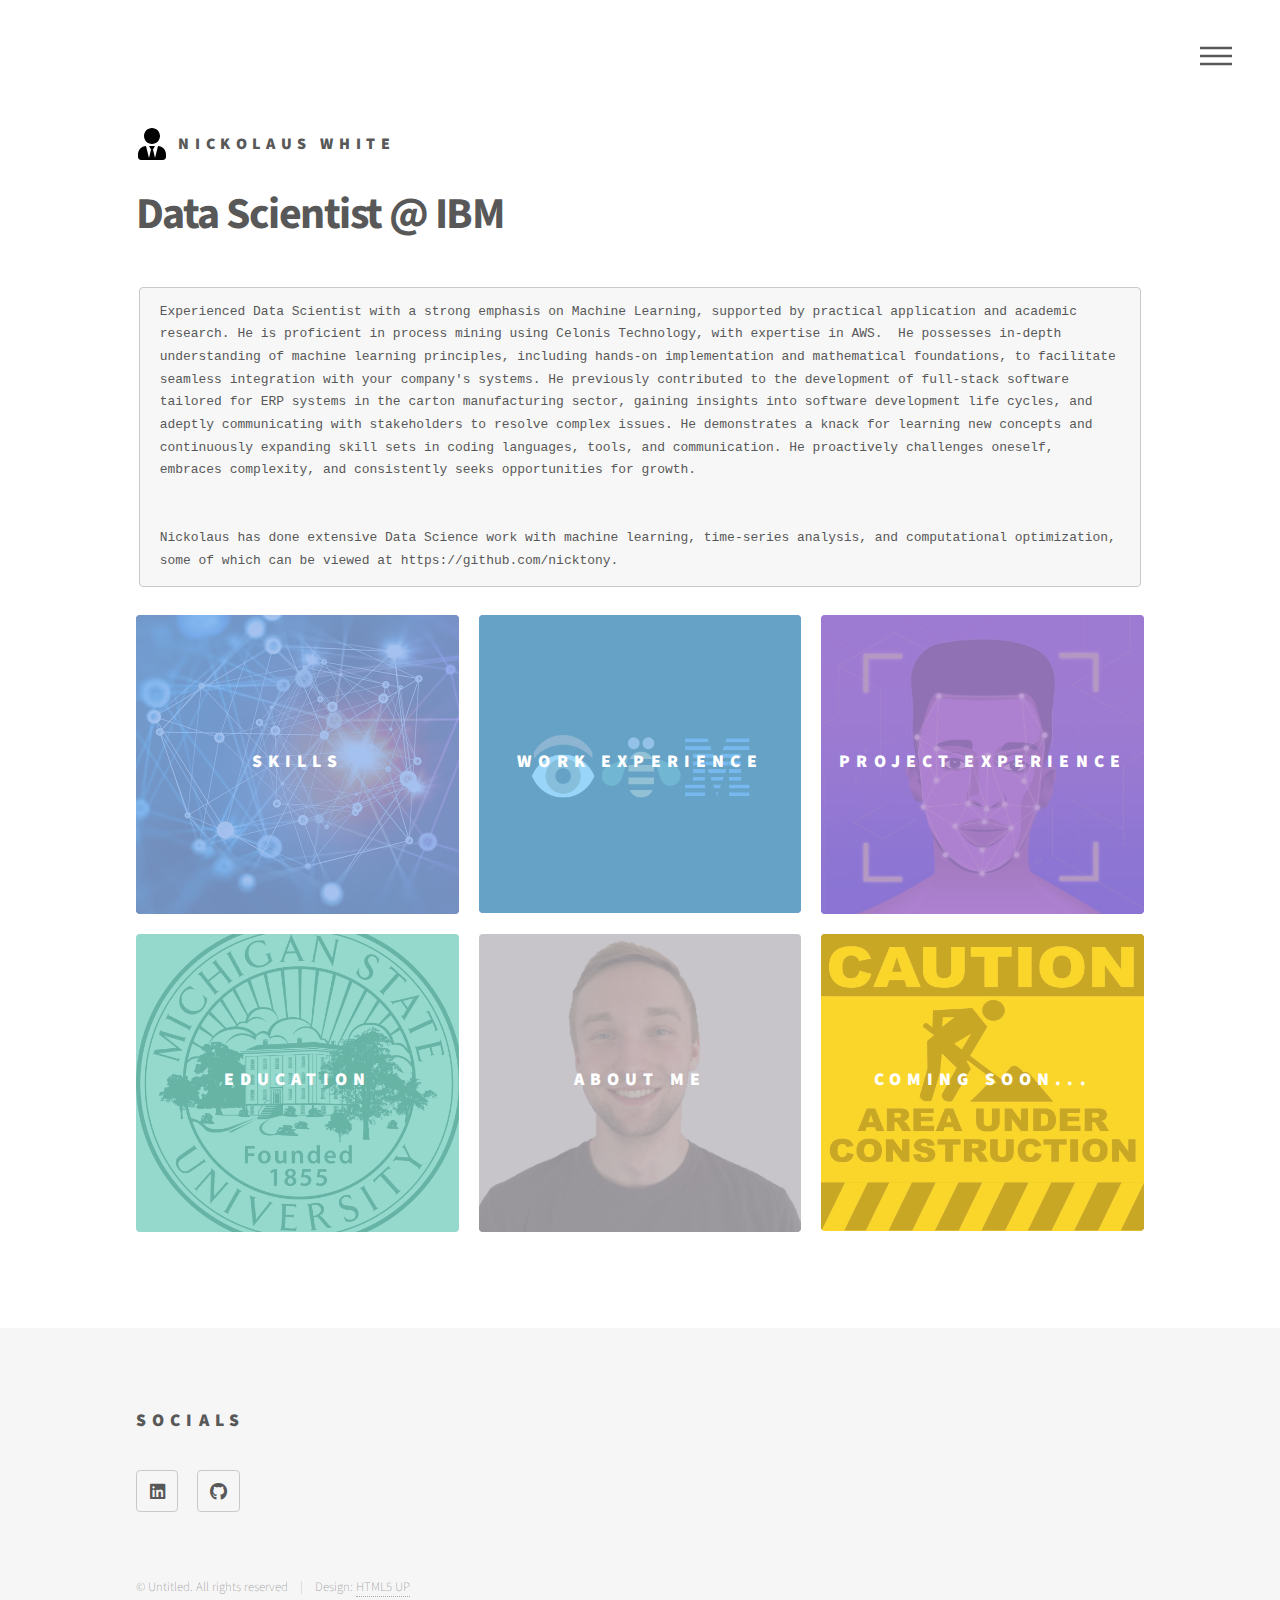
<file: index.html>
<!DOCTYPE HTML>
<!--
	Phantom by HTML5 UP
	html5up.net | @ajlkn
	Free for personal and commercial use under the CCA 3.0 license (html5up.net/license)
-->
<html>
	<head>
		<title>Nickolaus White</title>
		<meta charset="utf-8" />
		<meta name="viewport" content="width=device-width, initial-scale=1, user-scalable=no" />
		<link rel="stylesheet" href="assets/css/main.css" />
		<noscript><link rel="stylesheet" href="assets/css/noscript.css" /></noscript>
	</head>
	<body class="is-preload">
		<!-- Wrapper -->
			<div id="wrapper">

				<!-- Header -->
					<header id="header">
						<div class="inner">

							<!-- Logo -->
								<a class="logo">
									<span class="symbol"><img src="images/user-tie-solid.svg" alt="" /></span><span class="title">Nickolaus White</span>
								</a>

							<!-- Nav -->
								<nav>
									<ul>
										<li><a href="#menu">Menu</a></li>
									</ul>
								</nav>

						</div>
					</header>

				<!-- Menu -->
					<nav id="menu">
						<h2>Menu</h2>
						<ul>
							<li><a href="index.html">Home</a></li>
							<li><a href="skills.html">Skills</a></li>
							<li><a href="work_experience.html">Work Experience</a></li>
							<li><a href="project_experience.html">Project Experience</a></li>
							<li><a href="education.html">Education</a></li>
							<li><a href="aboutme.html">About Me</a></li>
						</ul>
					</nav>

				<!-- Main -->
					<div id="main">
						<div class="inner">
							<header>
								<h1>Data Scientist @ IBM</h1>

<pre><code style="word-wrap: break-word; overflow-y: auto; white-space: pre-wrap">Experienced Data Scientist with a strong emphasis on Machine Learning, supported by practical application and academic research. He is proficient in process mining using Celonis Technology, with expertise in AWS.  He possesses in-depth understanding of machine learning principles, including hands-on implementation and mathematical foundations, to facilitate seamless integration with your company's systems. He previously contributed to the development of full-stack software tailored for ERP systems in the carton manufacturing sector, gaining insights into software development life cycles, and adeptly communicating with stakeholders to resolve complex issues. He demonstrates a knack for learning new concepts and continuously expanding skill sets in coding languages, tools, and communication. He proactively challenges oneself, embraces complexity, and consistently seeks opportunities for growth. 
<br>
Nickolaus has done extensive Data Science work with machine learning, time-series analysis, and computational optimization, some of which can be viewed at https://github.com/nicktony.
</code></pre>
				
							</header>
							<section class="tiles">
								<article class="style1">
									<span class="image">
										<img src="images/pic01.jpg" alt="" />
									</span>
									<a href="skills.html">
										<h2>Skills</h2>
										<div class="content">
											<p><strong>From both educational and professional experience, I have it all</strong></p>
										</div>
									</a>
								</article>
								<article class="style2">
									<span class="image">
										<img src="images/pic02.jpg" alt="" />
									</span>
									<a href="work_experience.html">
										<h2>Work Experience</h2>
										<div class="content">
											<p><strong>From full-stack development to machine learning engineering, I have experience in many areas</strong></p>
										</div>
									</a>
								</article>
								<article class="style3">
									<span class="image">
										<img src="images/pic05.jpg" alt="" />
									</span>
									<a href="project_experience.html">
										<h2>Project Experience</h2>
										<div class="content">
											<p><strong>In-depth overview of project experience</strong></p>
										</div>
									</a>
								</article>
								<article class="style4">
									<span class="image">
										<img src="images/pic03.jpg" alt="" />
									</span>
									<a href="education.html">
										<h2>Education</h2>
										<div class="content">
											<p><strong>B.S. in Computer Science, M.S. in Data Data Science</strong></p>
										</div>
									</a>
								</article>
								<article class="style5">
									<span class="image">
										<img src="images/pic06.jpg" alt="" />
									</span>
									<a href="aboutme.html">
										<h2>About Me</h2>
										<div class="content">
											<p><strong>Learn about what makes me unique</strong></p>
										</div>
									</a>
								</article>
								<article class="style6">
									<span class="image">
										<img src="images/s-l1200.jpg" alt="" />
									</span>
									<a href="">
										<h2>Coming Soon...</h2>
										<div class="content">
											<p><strong>Working on an interactive application</strong></p>
										</div>
									</a>
								</article>
							</section>
						</div>
					</div>

				<!-- Footer -->
					<footer id="footer">
						<div class="inner">
							<!--<section>
								<h2>Contact Me</h2>
								<form method="post" action="#">
									<div class="fields">
										<div class="field half">
											<input type="text" name="name" id="name" placeholder="Name" />
										</div>
										<div class="field half">
											<input type="email" name="email" id="email" placeholder="Email" />
										</div>
										<div class="field">
											<textarea name="message" id="message" placeholder="Message"></textarea>
										</div>
									</div>
									<ul class="actions">
										<li><input type="submit" value="Send" class="primary" /></li>
									</ul>
								</form>
							</section>-->
							<section>
								<h2>Socials</h2>
								<ul class="icons">
									<li><a href="https://www.linkedin.com/in/nickolaus-white/" target="_blank" class="icon brands style2 fa-linkedin"><span class="label">LinkedIn</span></a></li>
									<li><a href="https://github.com/nicktony" target="_blank" class="icon brands style2 fa-github"><span class="label">GitHub</span></a></li>
									<!--<li><a href="#" target="_blank" class="icon solid style2 fa-phone"><span class="label">Phone</span></a></li>
									<li><a href="" target="_blank" class="icon solid style2 fa-envelope"><span class="label">Email</span></a></li>-->
								</ul>
							</section>
							<ul class="copyright">
								<li>&copy; Untitled. All rights reserved</li><li>Design: <a href="http://html5up.net">HTML5 UP</a></li>
							</ul>
						</div>
					</footer>

			</div>

		<!-- Scripts -->
			<script src="assets/js/jquery.min.js"></script>
			<script src="assets/js/browser.min.js"></script>
			<script src="assets/js/breakpoints.min.js"></script>
			<script src="assets/js/util.js"></script>
			<script src="assets/js/main.js"></script>

	</body>
</html>
</file>
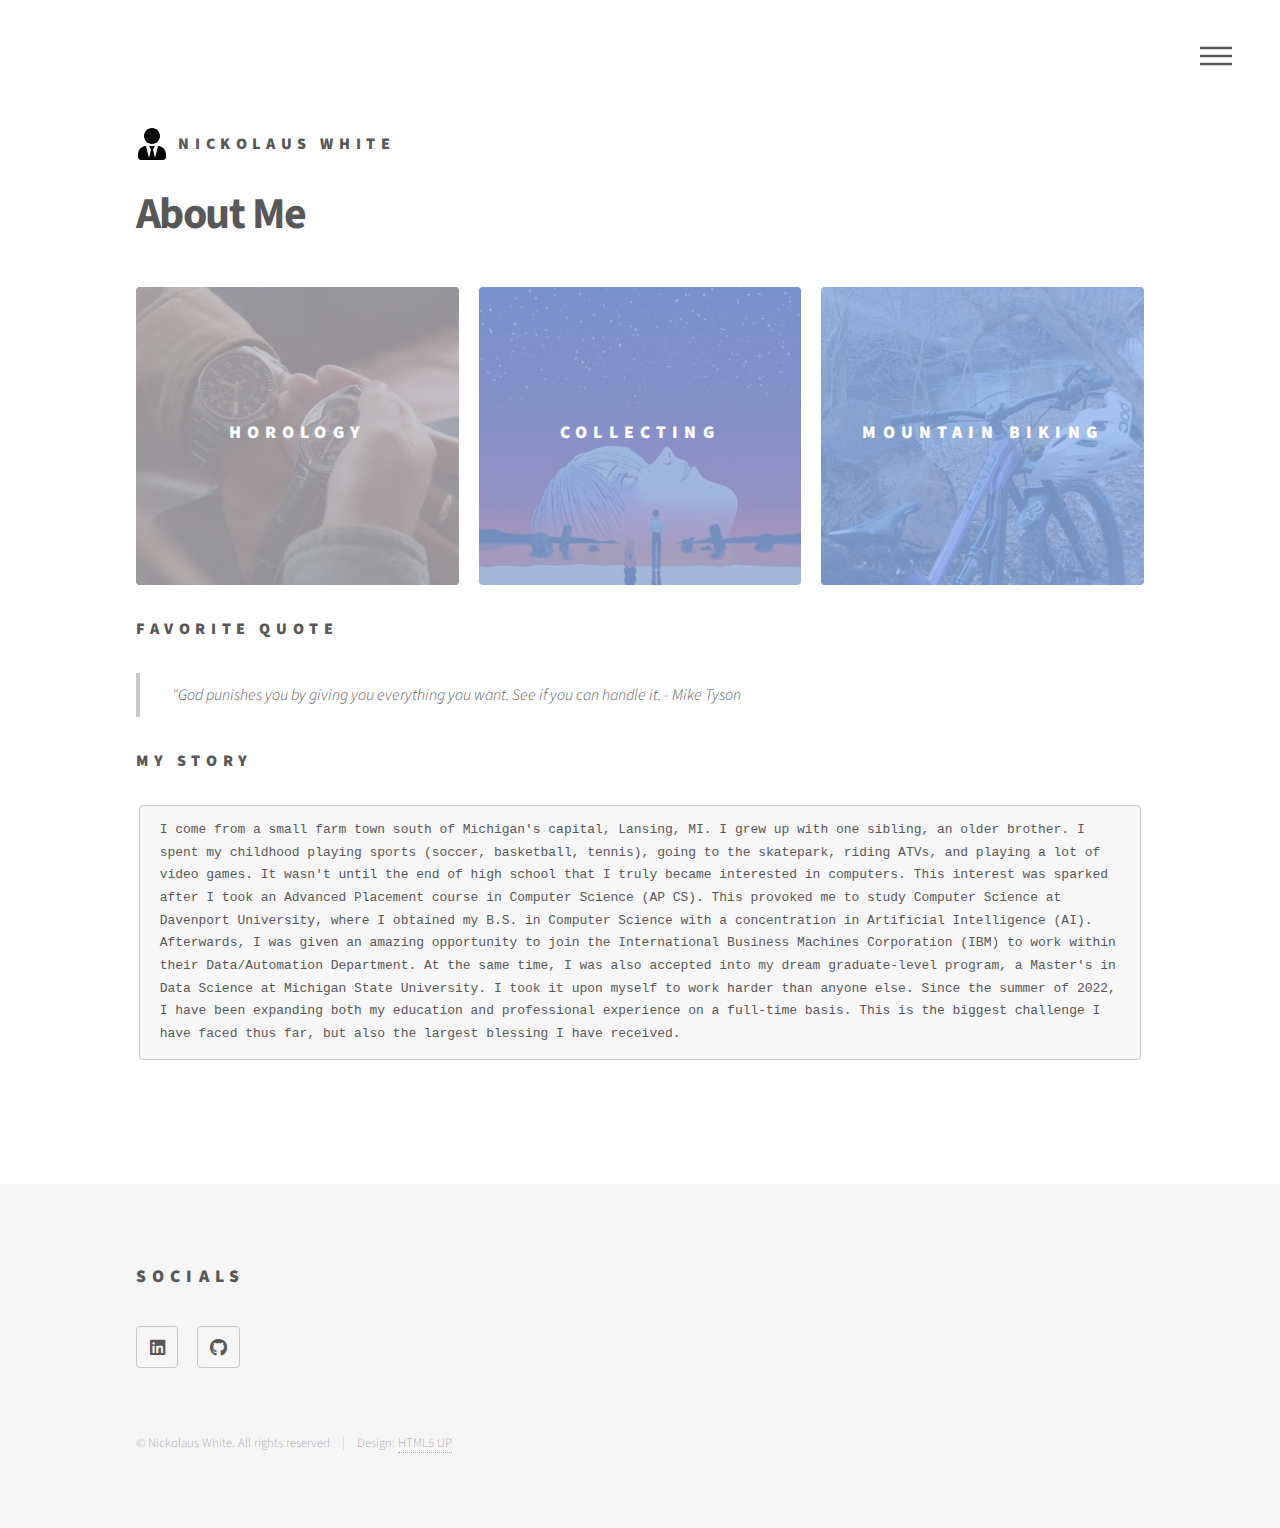
<file: aboutme.html>
<!DOCTYPE HTML>
<!--
	Phantom by HTML5 UP
	html5up.net | @ajlkn
	Free for personal and commercial use under the CCA 3.0 license (html5up.net/license)
-->
<html>
	<head>
		<title>Nickolaus White - About Me</title>
		<meta charset="utf-8" />
		<meta name="viewport" content="width=device-width, initial-scale=1, user-scalable=no" />
		<link rel="stylesheet" href="assets/css/main.css" />
		<noscript><link rel="stylesheet" href="assets/css/noscript.css" /></noscript>
	</head>
	<body class="is-preload">
		<!-- Wrapper -->
			<div id="wrapper">

				<!-- Header -->
					<header id="header">
						<div class="inner">

							<!-- Logo -->
								<a href="index.html" class="logo">
									<span class="symbol"><img src="images/user-tie-solid.svg" alt="" /></span><span class="title">Nickolaus White</span>
								</a>

							<!-- Nav -->
								<nav>
									<ul>
										<li><a href="#menu">Menu</a></li>
									</ul>
								</nav>

						</div>
					</header>

				<!-- Menu -->
					<nav id="menu">
						<h2>Menu</h2>
						<ul>
							<li><a href="index.html">Home</a></li>
							<li><a href="skills.html">Skills</a></li>
							<li><a href="work_experience.html">Work Experience</a></li>
							<li><a href="project_experience.html">Project Experience</a></li>
							<li><a href="education.html">Education</a></li>
							<li><a href="aboutme.html">About Me</a></li>
						</ul>
					</nav>

				<!-- Main -->
					<div id="main">
						<div class="inner">
							<h1>About Me</h1>
							
						<!-- Text -->
							<section class="tiles" style="margin-bottom: 2em;">
								<article class="style5" style="cursor: default">
									<span class="image">
										<img src="images/pic07.jpg" alt="" />
									</span>
									<a>
										<h2>Horology</h2>
										<div class="content">
											<p>I'm passionate about the history watchmaking</p>
										</div>
									</a>
								</article>
								<article class="style1" style="cursor: default">
									<span class="image">
										<img src="images/pic08.jpg" alt="" />
									</span>
									<a>
										<h2>Collecting</h2>
										<div class="content">
											<p>I collect watches, knives, hand-made scale figurines, and manga</p>
										</div>
									</a>
								</article>
								<article class="style1" style="cursor: default">
									<span class="image">
										<img src="images/pic09.jpg" alt="" />
									</span>
									<a>
										<h2>Mountain Biking</h2>
										<div class="content">
											<p>I enjoy spending time in nature and exercising with friends</p>
										</div>
									</a>
								</article>
							</section>
							
						<!-- Text -->
							<section>
								<h3>Favorite Quote</h3>
								<blockquote>"God punishes you by giving you everything you want. See if you can handle it. - Mike Tyson</blockquote>
							</section>
							
						<!-- Text -->
							<section>
								<h3>My Story</h3>
<pre><code style="word-wrap: break-word; overflow-y: auto; white-space: pre-wrap">I come from a small farm town south of Michigan's capital, Lansing, MI. I grew up with one sibling, an older brother. I spent my childhood playing sports (soccer, basketball, tennis), going to the skatepark, riding ATVs, and playing a lot of video games. It wasn't until the end of high school that I truly became interested in computers. This interest was sparked after I took an Advanced Placement course in Computer Science (AP CS). This provoked me to study Computer Science at Davenport University, where I obtained my B.S. in Computer Science with a concentration in Artificial Intelligence (AI). Afterwards, I was given an amazing opportunity to join the International Business Machines Corporation (IBM) to work within their Data/Automation Department. At the same time, I was also accepted into my dream graduate-level program, a Master's in Data Science at Michigan State University. I took it upon myself to work harder than anyone else. Since the summer of 2022, I have been expanding both my education and professional experience on a full-time basis. This is the biggest challenge I have faced thus far, but also the largest blessing I have received.
</code></pre>


							</section>
						</div>
					</div>
					
			<!-- Footer -->
				<footer id="footer">
					<div class="inner">
						<!--<section>
							<h2>Contact Me</h2>
							<form method="post" action="#">
								<div class="fields">
									<div class="field half">
										<input type="text" name="name" id="name" placeholder="Name" />
									</div>
									<div class="field half">
										<input type="email" name="email" id="email" placeholder="Email" />
									</div>
									<div class="field">
										<textarea name="message" id="message" placeholder="Message"></textarea>
									</div>
								</div>
								<ul class="actions">
									<li><input type="submit" value="Send" class="primary" /></li>
								</ul>
							</form>
						</section>-->
						<section>
							<h2>Socials</h2>
							<ul class="icons">
								<li><a href="https://www.linkedin.com/in/nickolaus-white/" target="_blank" class="icon brands style2 fa-linkedin"><span class="label">LinkedIn</span></a></li>
								<li><a href="https://github.com/nicktony" target="_blank" class="icon brands style2 fa-github"><span class="label">GitHub</span></a></li>
								<!--<li><a href="#" target="_blank" class="icon solid style2 fa-phone"><span class="label">Phone</span></a></li>
								<li><a href="" target="_blank" class="icon solid style2 fa-envelope"><span class="label">Email</span></a></li>-->
							</ul>
						</section>
						<ul class="copyright">
							<li>&copy; Nickolaus White. All rights reserved</li><li>Design: <a href="http://html5up.net">HTML5 UP</a></li>
						</ul>
					</div>
				</footer>
			</div>

		<!-- Scripts -->
			<script src="assets/js/jquery.min.js"></script>
			<script src="assets/js/browser.min.js"></script>
			<script src="assets/js/breakpoints.min.js"></script>
			<script src="assets/js/util.js"></script>
			<script src="assets/js/main.js"></script>

	</body>
</html>
</file>
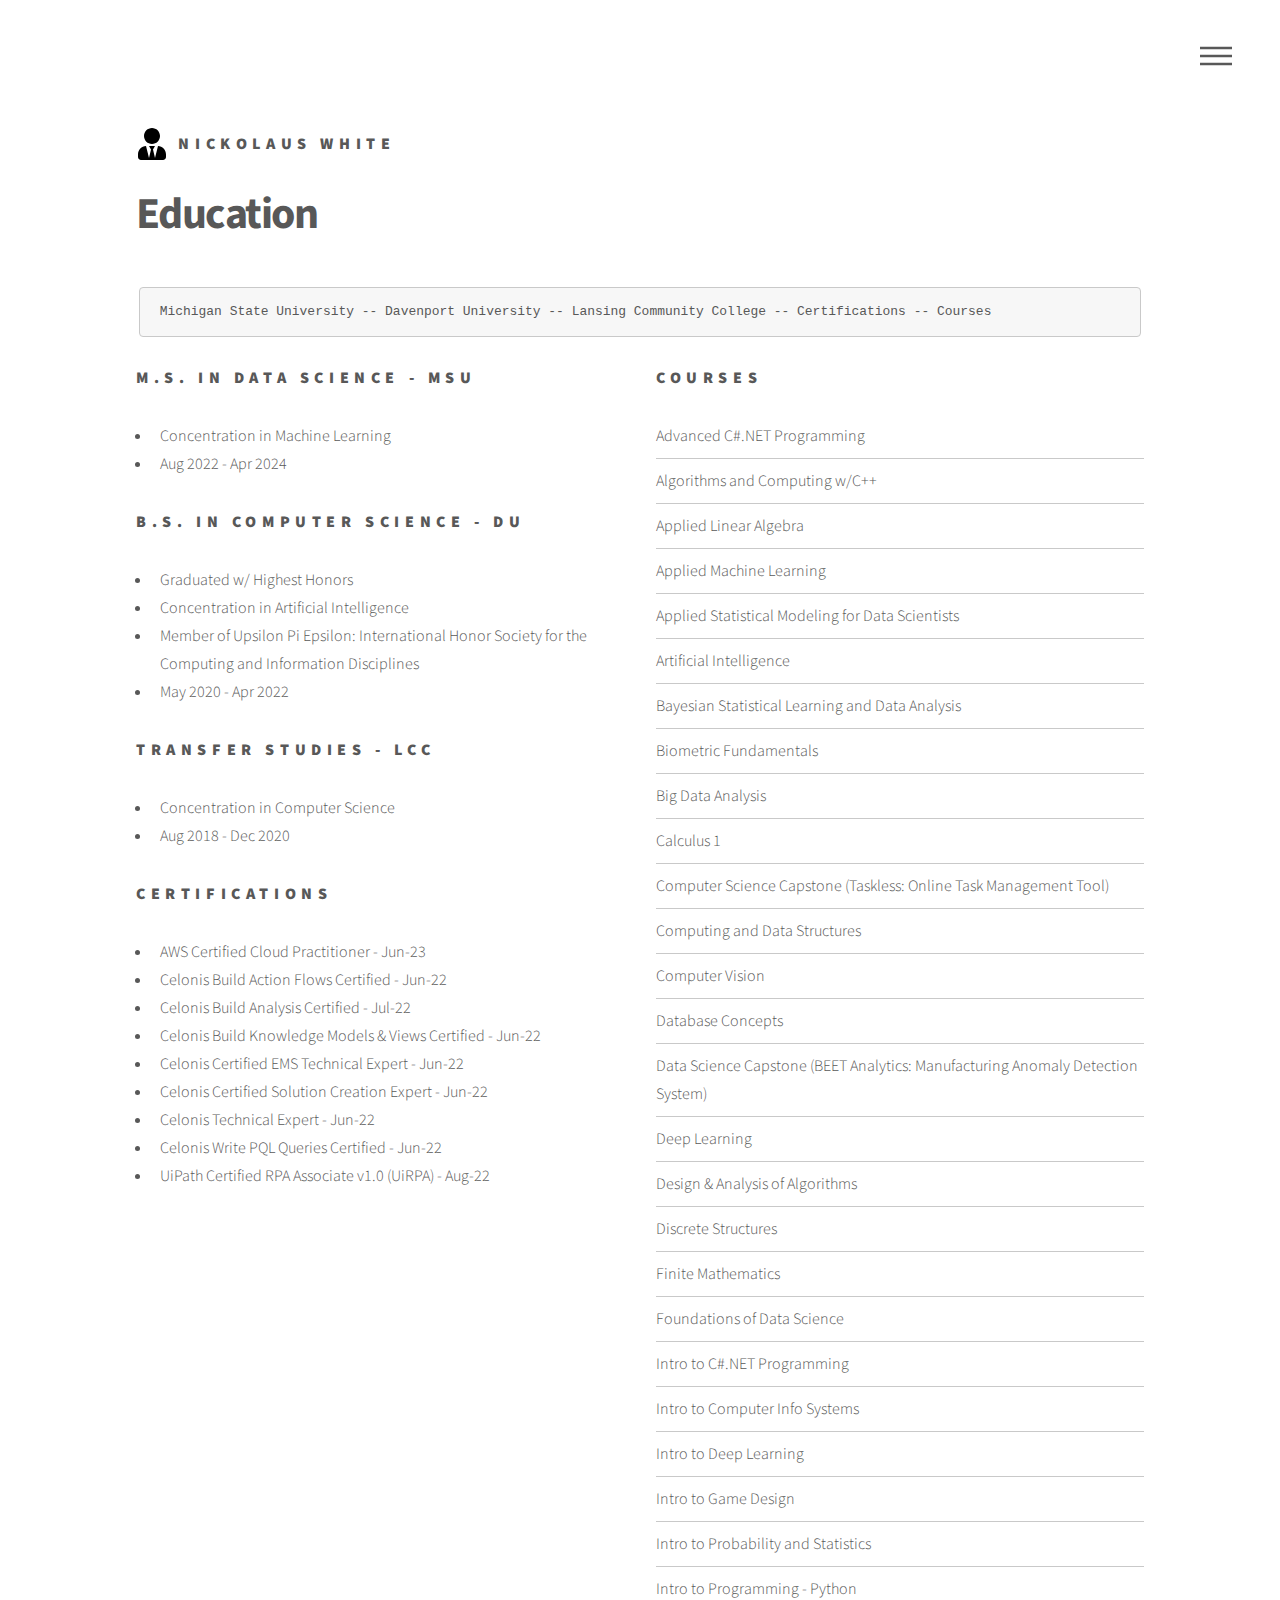
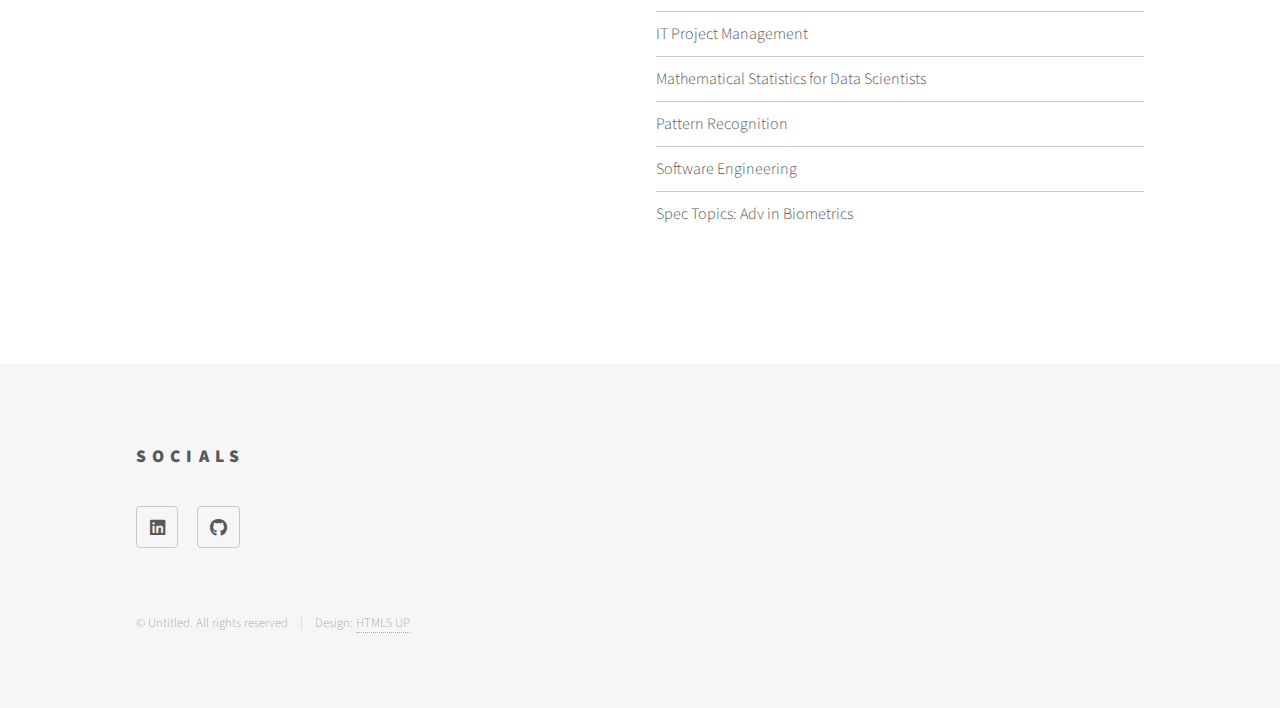
<file: education.html>
<!DOCTYPE HTML>
<!--
	Phantom by HTML5 UP
	html5up.net | @ajlkn
	Free for personal and commercial use under the CCA 3.0 license (html5up.net/license)
-->
<html>
	<head>
		<title>Nickolaus White - Education</title>
		<meta charset="utf-8" />
		<meta name="viewport" content="width=device-width, initial-scale=1, user-scalable=no" />
		<link rel="stylesheet" href="assets/css/main.css" />
		<noscript><link rel="stylesheet" href="assets/css/noscript.css" /></noscript>
	</head>
	<body class="is-preload">
		<!-- Wrapper -->
			<div id="wrapper">

				<!-- Header -->
					<header id="header">
						<div class="inner">

							<!-- Logo -->
								<a href="index.html" class="logo">
									<span class="symbol"><img src="images/user-tie-solid.svg" alt="" /></span><span class="title">Nickolaus White</span>
								</a>

							<!-- Nav -->
								<nav>
									<ul>
										<li><a href="#menu">Menu</a></li>
									</ul>
								</nav>

						</div>
					</header>

				<!-- Menu -->
					<nav id="menu">
						<h2>Menu</h2>
						<ul>
							<li><a href="index.html">Home</a></li>
							<li><a href="skills.html">Skills</a></li>
							<li><a href="work_experience.html">Work Experience</a></li>
							<li><a href="project_experience.html">Project Experience</a></li>
							<li><a href="education.html">Education</a></li>
							<li><a href="aboutme.html">About Me</a></li>
						</ul>
					</nav>

				<!-- Main -->
					<div id="main">
						<div class="inner">
							<h1>Education</h1>

						<!-- Text -->
							<section>
								<pre><code>Michigan State University -- Davenport University -- Lansing Community College -- Certifications -- Courses</code></pre>
							</section>
							
						<!-- Lists -->
							<section>
								<div class="row">
									<div class="col-6 col-12-medium">
										<h3>M.S. in Data Science - MSU</h3>
										<ul>
											<li>Concentration in Machine Learning</li>
											<li>Aug 2022 - Apr 2024</li>
										</ul>
										<h3>B.S. in Computer Science - DU</h3>
										<ul>
											<li>Graduated w/ Highest Honors</li>
											<li>Concentration in Artificial Intelligence</li>
											<li>Member of Upsilon Pi Epsilon: International Honor Society for the Computing and Information Disciplines</li>
											<li>May 2020 - Apr 2022</li>
										</ul>
										<h3>Transfer Studies - LCC</h3>
										<ul>
											<li>Concentration in Computer Science</li>
											<li>Aug 2018 - Dec 2020</li>
										</ul>
										<h3>Certifications</h3>
										<ul>
										    <li>AWS Certified Cloud Practitioner - Jun-23</li>
										    <li>Celonis Build Action Flows Certified - Jun-22</li>
										    <li>Celonis Build Analysis Certified - Jul-22</li>
										    <li>Celonis Build Knowledge Models & Views Certified - Jun-22</li>
										    <li>Celonis Certified EMS Technical Expert - Jun-22</li>
										    <li>Celonis Certified Solution Creation Expert - Jun-22</li>
										    <li>Celonis Technical Expert - Jun-22</li>
										    <li>Celonis Write PQL Queries Certified - Jun-22</li>
										    <li>UiPath Certified RPA Associate v1.0 (UiRPA) - Aug-22</li>
										</ul>
									</div>
									<div class="col-6 col-12-medium">
										<h3>Courses</h3>
										<ul class="alt">
											<li>Advanced C#.NET Programming</li>
											<li>Algorithms and Computing w/C++</li>
											<li>Applied Linear Algebra</li>
											<li>Applied Machine Learning</li>
											<li>Applied Statistical Modeling for Data Scientists</li>
											<li>Artificial Intelligence</li>
											<li>Bayesian Statistical Learning and Data Analysis</li>
											<li>Biometric Fundamentals</li>
											<li>Big Data Analysis</li>
											<li>Calculus 1</li>
											<li>Computer Science Capstone (Taskless: Online Task Management Tool)</li>
											<li>Computing and Data Structures</li>
											<li>Computer Vision</li>
											<li>Database Concepts</li>
											<li>Data Science Capstone (BEET Analytics: Manufacturing Anomaly Detection System)</li>
											<li>Deep Learning</li>
											<li>Design & Analysis of Algorithms</li>
											<li>Discrete Structures</li>
											<li>Finite Mathematics</li>
											<li>Foundations of Data Science</li>
											<li>Intro to C#.NET Programming</li>
											<li>Intro to Computer Info Systems</li>
											<li>Intro to Deep Learning</li>
											<li>Intro to Game Design</li>
											<li>Intro to Probability and Statistics</li>
											<li>Intro to Programming - Python</li>
											<li>IT Project Management</li>
											<li>Mathematical Statistics for Data Scientists</li>
											<li>Pattern Recognition</li>
											<li>Software Engineering</li>
											<li>Spec Topics: Adv in Biometrics</li>
										</ul>
									</div>
								</div>
							</section>
						</div>
					</div>
			<!-- Footer -->
				<footer id="footer">
					<div class="inner">
						<!--<section>
							<h2>Contact Me</h2>
							<form method="post" action="#">
								<div class="fields">
									<div class="field half">
										<input type="text" name="name" id="name" placeholder="Name" />
									</div>
									<div class="field half">
										<input type="email" name="email" id="email" placeholder="Email" />
									</div>
									<div class="field">
										<textarea name="message" id="message" placeholder="Message"></textarea>
									</div>
								</div>
								<ul class="actions">
									<li><input type="submit" value="Send" class="primary" /></li>
								</ul>
							</form>
						</section>-->
						<section>
							<h2>Socials</h2>
							<ul class="icons">
								<li><a href="https://www.linkedin.com/in/nickolaus-white/" target="_blank" class="icon brands style2 fa-linkedin"><span class="label">LinkedIn</span></a></li>
								<li><a href="https://github.com/nicktony" target="_blank" class="icon brands style2 fa-github"><span class="label">GitHub</span></a></li>
								<!--<li><a href="#" target="_blank" class="icon solid style2 fa-phone"><span class="label">Phone</span></a></li>
								<li><a href="" target="_blank" class="icon solid style2 fa-envelope"><span class="label">Email</span></a></li>-->
							</ul>
						</section>
						<ul class="copyright">
							<li>&copy; Untitled. All rights reserved</li><li>Design: <a href="http://html5up.net">HTML5 UP</a></li>
						</ul>
					</div>
				</footer>
			</div>

		<!-- Scripts -->
			<script src="assets/js/jquery.min.js"></script>
			<script src="assets/js/browser.min.js"></script>
			<script src="assets/js/breakpoints.min.js"></script>
			<script src="assets/js/util.js"></script>
			<script src="assets/js/main.js"></script>

	</body>
</html>
</file>
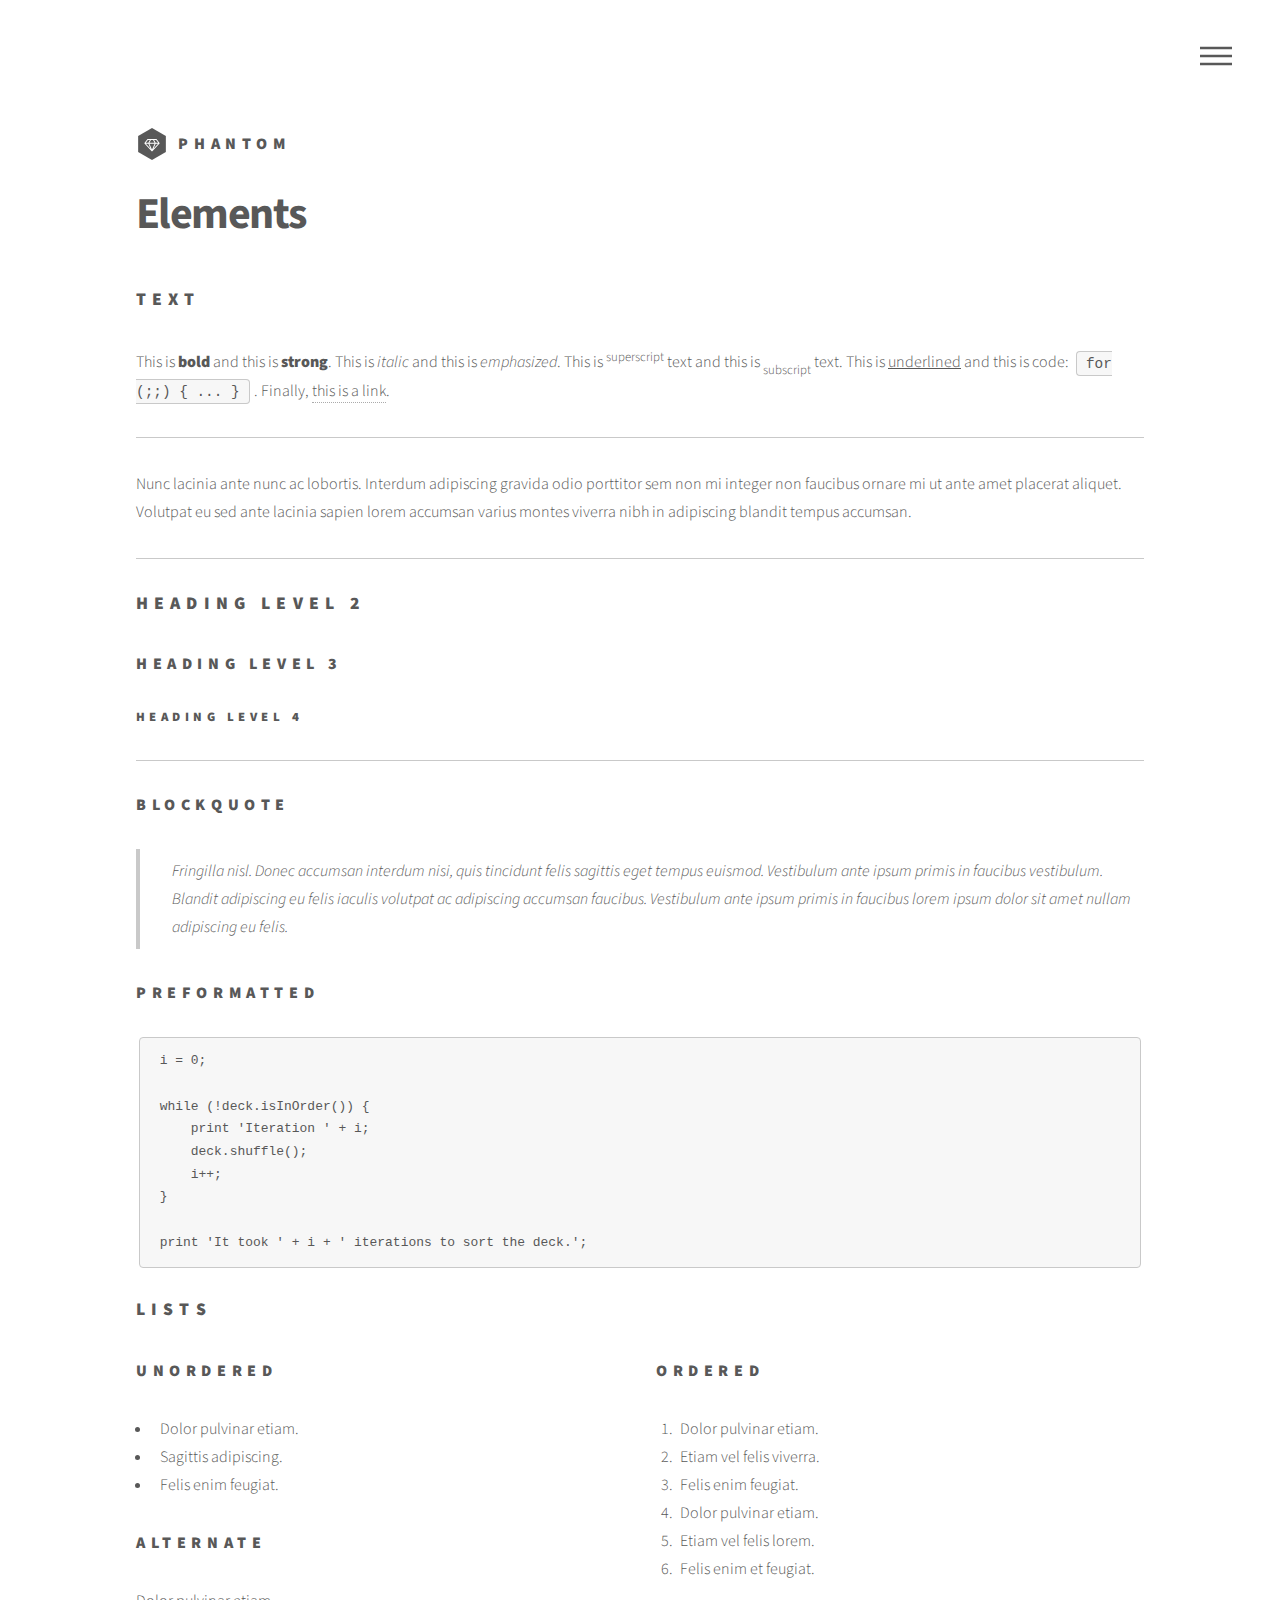
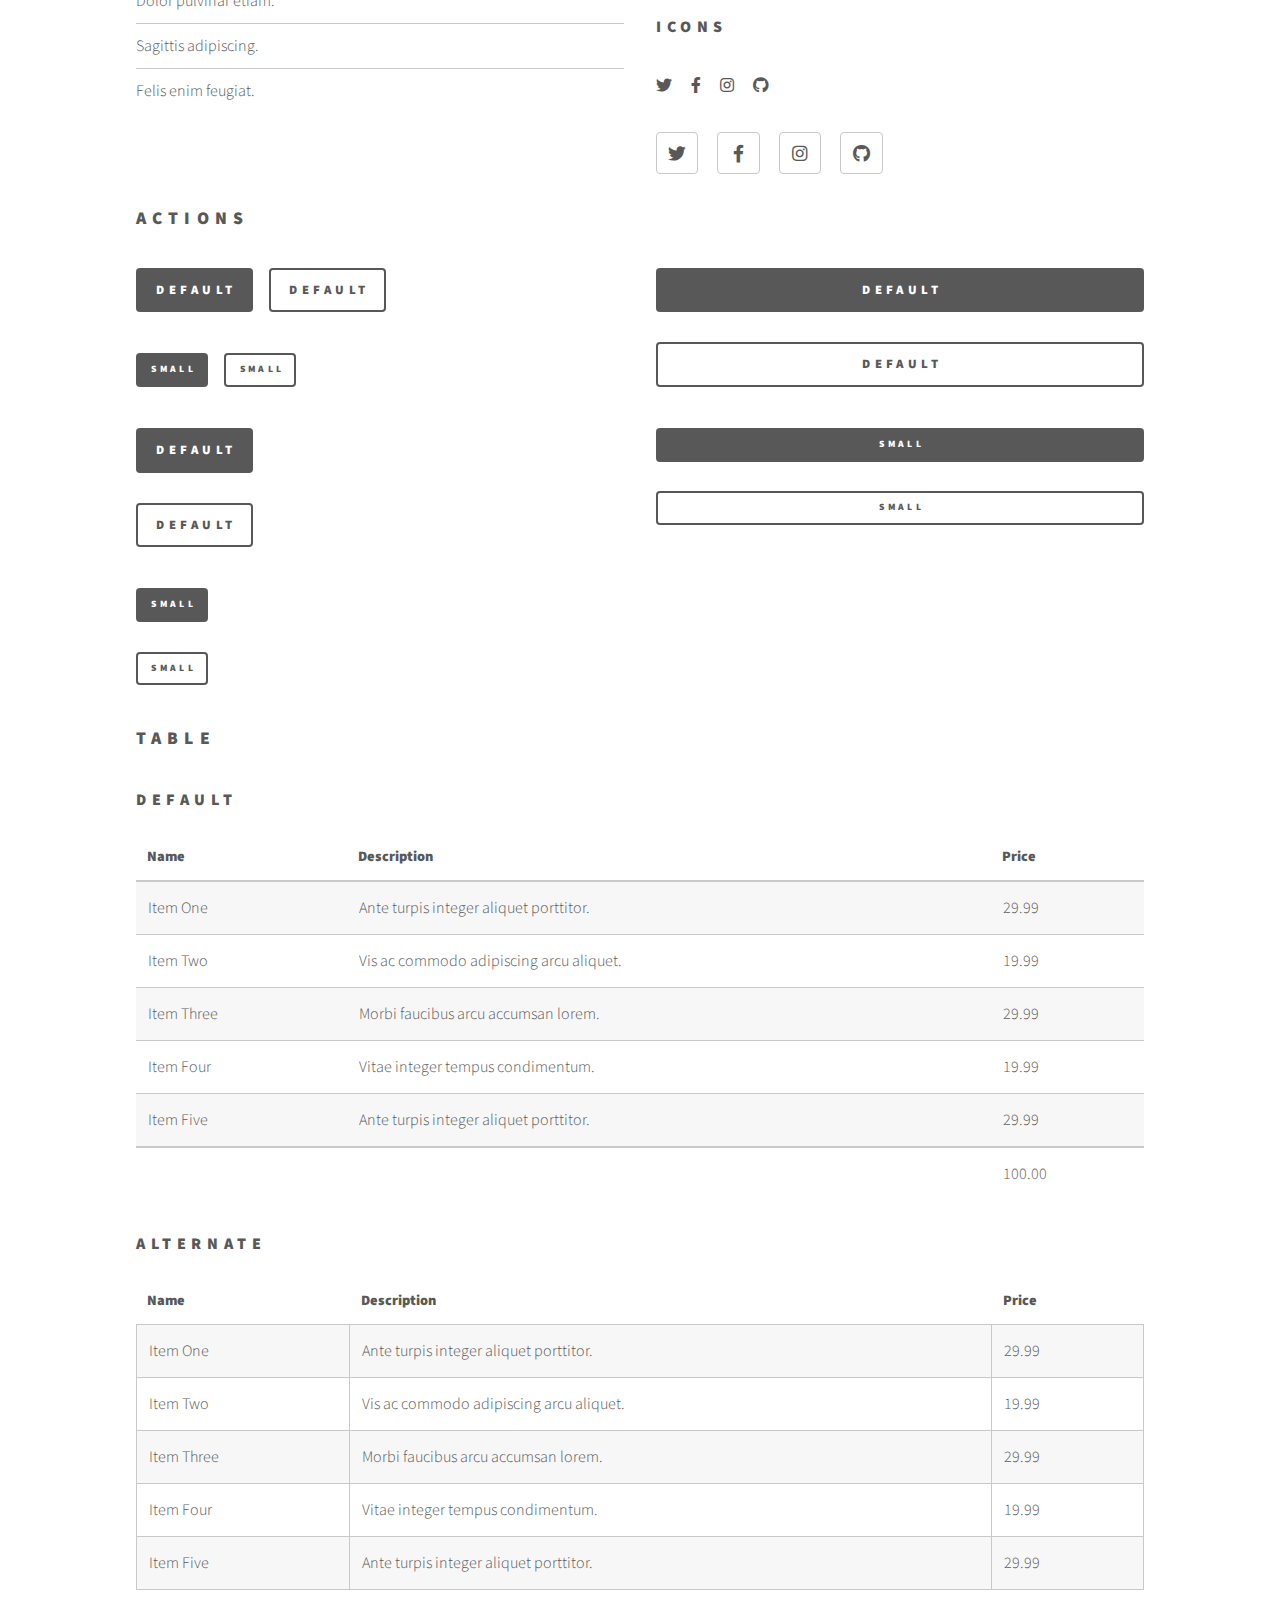
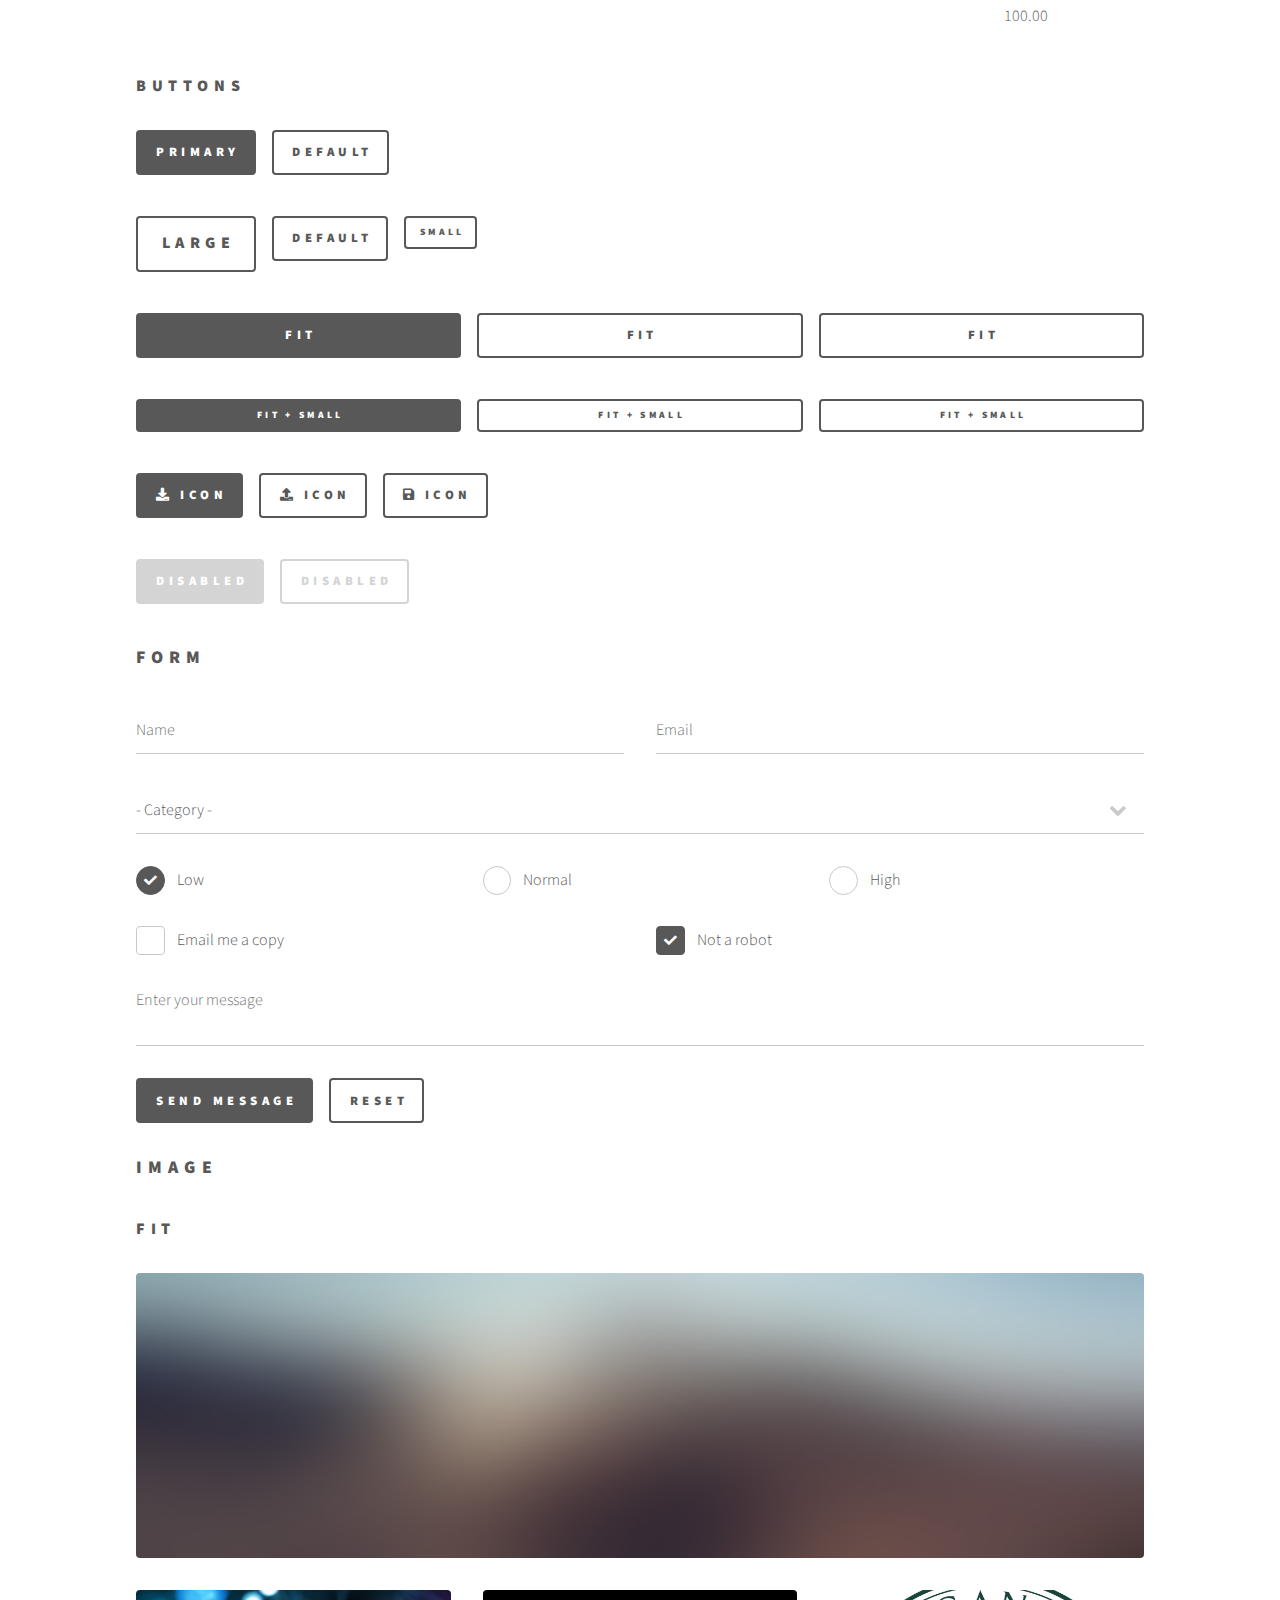
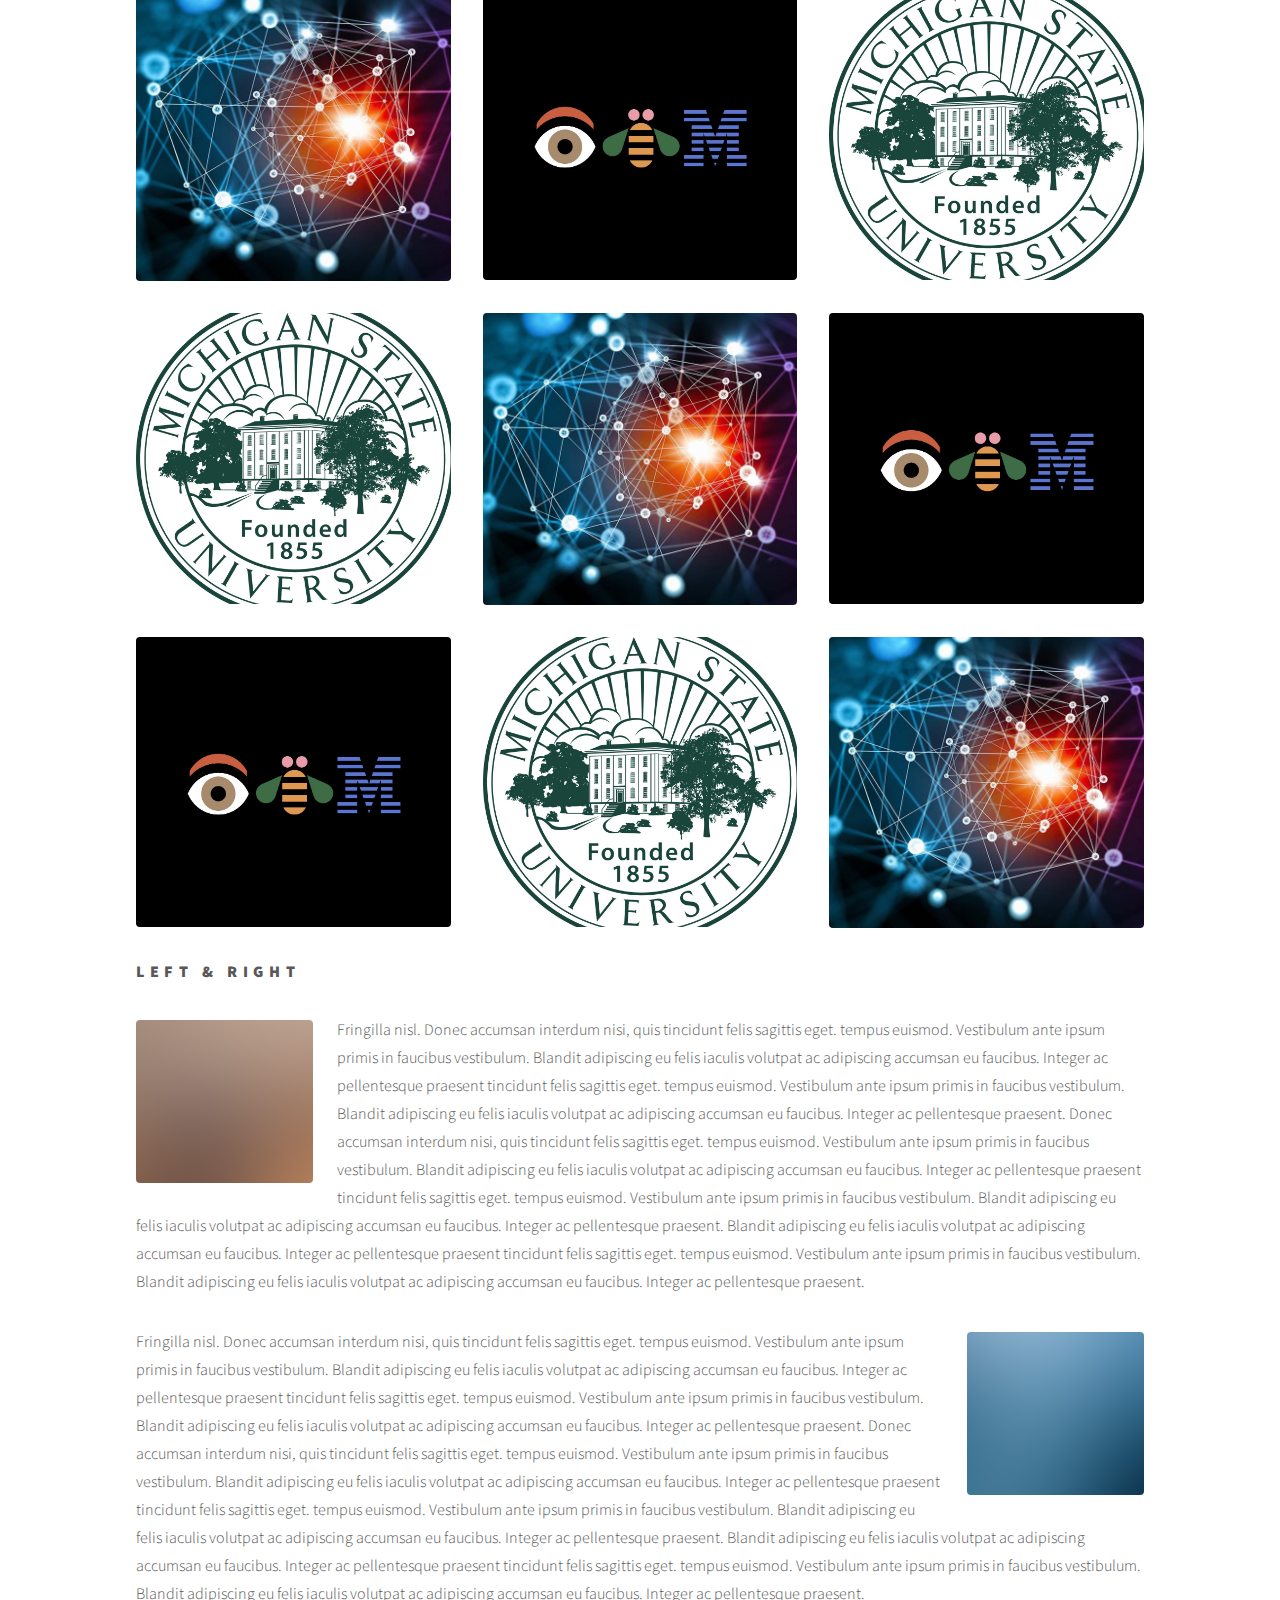
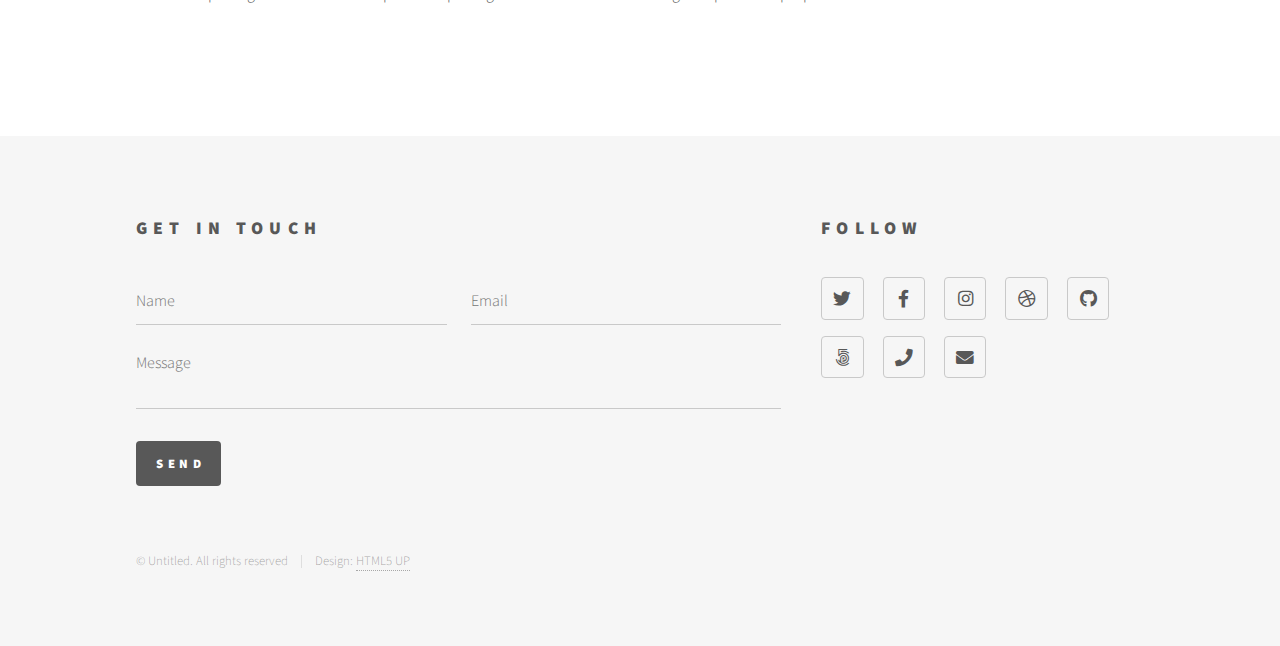
<file: elements.html>
<!DOCTYPE HTML>
<!--
	Phantom by HTML5 UP
	html5up.net | @ajlkn
	Free for personal and commercial use under the CCA 3.0 license (html5up.net/license)
-->
<html>
	<head>
		<title>Elements - Phantom by HTML5 UP</title>
		<meta charset="utf-8" />
		<meta name="viewport" content="width=device-width, initial-scale=1, user-scalable=no" />
		<link rel="stylesheet" href="assets/css/main.css" />
		<noscript><link rel="stylesheet" href="assets/css/noscript.css" /></noscript>
	</head>
	<body class="is-preload">
		<!-- Wrapper -->
			<div id="wrapper">

				<!-- Header -->
					<header id="header">
						<div class="inner">

							<!-- Logo -->
								<a href="index.html" class="logo">
									<span class="symbol"><img src="images/logo.svg" alt="" /></span><span class="title">Phantom</span>
								</a>

							<!-- Nav -->
								<nav>
									<ul>
										<li><a href="#menu">Menu</a></li>
									</ul>
								</nav>

						</div>
					</header>

				<!-- Menu -->
					<nav id="menu">
						<h2>Menu</h2>
						<ul>
							<li><a href="index.html">Home</a></li>
							<li><a href="generic.html">Ipsum veroeros</a></li>
							<li><a href="generic.html">Tempus etiam</a></li>
							<li><a href="generic.html">Consequat dolor</a></li>
							<li><a href="elements.html">Elements</a></li>
						</ul>
					</nav>

				<!-- Main -->
					<div id="main">
						<div class="inner">
							<h1>Elements</h1>

							<!-- Text -->
								<section>
									<h2>Text</h2>
									<p>This is <b>bold</b> and this is <strong>strong</strong>. This is <i>italic</i> and this is <em>emphasized</em>.
									This is <sup>superscript</sup> text and this is <sub>subscript</sub> text.
									This is <u>underlined</u> and this is code: <code>for (;;) { ... }</code>. Finally, <a href="#">this is a link</a>.</p>
									<hr />
									<p>Nunc lacinia ante nunc ac lobortis. Interdum adipiscing gravida odio porttitor sem non mi integer non faucibus ornare mi ut ante amet placerat aliquet. Volutpat eu sed ante lacinia sapien lorem accumsan varius montes viverra nibh in adipiscing blandit tempus accumsan.</p>
									<hr />
									<h2>Heading Level 2</h2>
									<h3>Heading Level 3</h3>
									<h4>Heading Level 4</h4>
									<hr />
									<h3>Blockquote</h3>
									<blockquote>Fringilla nisl. Donec accumsan interdum nisi, quis tincidunt felis sagittis eget tempus euismod. Vestibulum ante ipsum primis in faucibus vestibulum. Blandit adipiscing eu felis iaculis volutpat ac adipiscing accumsan faucibus. Vestibulum ante ipsum primis in faucibus lorem ipsum dolor sit amet nullam adipiscing eu felis.</blockquote>
									<h3>Preformatted</h3>
									<pre><code>i = 0;

while (!deck.isInOrder()) {
    print 'Iteration ' + i;
    deck.shuffle();
    i++;
}

print 'It took ' + i + ' iterations to sort the deck.';</code></pre>
								</section>

							<!-- Lists -->
								<section>
									<h2>Lists</h2>
									<div class="row">
										<div class="col-6 col-12-medium">
											<h3>Unordered</h3>
											<ul>
												<li>Dolor pulvinar etiam.</li>
												<li>Sagittis adipiscing.</li>
												<li>Felis enim feugiat.</li>
											</ul>
											<h3>Alternate</h3>
											<ul class="alt">
												<li>Dolor pulvinar etiam.</li>
												<li>Sagittis adipiscing.</li>
												<li>Felis enim feugiat.</li>
											</ul>
										</div>
										<div class="col-6 col-12-medium">
											<h3>Ordered</h3>
											<ol>
												<li>Dolor pulvinar etiam.</li>
												<li>Etiam vel felis viverra.</li>
												<li>Felis enim feugiat.</li>
												<li>Dolor pulvinar etiam.</li>
												<li>Etiam vel felis lorem.</li>
												<li>Felis enim et feugiat.</li>
											</ol>
											<h3>Icons</h3>
											<ul class="icons">
												<li><a href="#" class="icon brands style1 fa-twitter"><span class="label">Twitter</span></a></li>
												<li><a href="#" class="icon brands style1 fa-facebook-f"><span class="label">Facebook</span></a></li>
												<li><a href="#" class="icon brands style1 fa-instagram"><span class="label">Instagram</span></a></li>
												<li><a href="#" class="icon brands style1 fa-github"><span class="label">Github</span></a></li>
											</ul>
											<ul class="icons">
												<li><a href="#" class="icon brands style2 fa-twitter"><span class="label">Twitter</span></a></li>
												<li><a href="#" class="icon brands style2 fa-facebook-f"><span class="label">Facebook</span></a></li>
												<li><a href="#" class="icon brands style2 fa-instagram"><span class="label">Instagram</span></a></li>
												<li><a href="#" class="icon brands style2 fa-github"><span class="label">Github</span></a></li>
											</ul>
										</div>
									</div>
									<h2>Actions</h2>
									<div class="row">
										<div class="col-6 col-12-medium">
											<ul class="actions">
												<li><a href="#" class="button primary">Default</a></li>
												<li><a href="#" class="button">Default</a></li>
											</ul>
											<ul class="actions small">
												<li><a href="#" class="button primary small">Small</a></li>
												<li><a href="#" class="button small">Small</a></li>
											</ul>
											<ul class="actions stacked">
												<li><a href="#" class="button primary">Default</a></li>
												<li><a href="#" class="button">Default</a></li>
											</ul>
											<ul class="actions stacked">
												<li><a href="#" class="button primary small">Small</a></li>
												<li><a href="#" class="button small">Small</a></li>
											</ul>
										</div>
										<div class="col-6 col-12-medium">
											<ul class="actions stacked">
												<li><a href="#" class="button primary fit">Default</a></li>
												<li><a href="#" class="button fit">Default</a></li>
											</ul>
											<ul class="actions stacked">
												<li><a href="#" class="button primary small fit">Small</a></li>
												<li><a href="#" class="button small fit">Small</a></li>
											</ul>
										</div>
									</div>
								</section>

							<!-- Table -->
								<section>
									<h2>Table</h2>
									<h3>Default</h3>
									<div class="table-wrapper">
										<table>
											<thead>
												<tr>
													<th>Name</th>
													<th>Description</th>
													<th>Price</th>
												</tr>
											</thead>
											<tbody>
												<tr>
													<td>Item One</td>
													<td>Ante turpis integer aliquet porttitor.</td>
													<td>29.99</td>
												</tr>
												<tr>
													<td>Item Two</td>
													<td>Vis ac commodo adipiscing arcu aliquet.</td>
													<td>19.99</td>
												</tr>
												<tr>
													<td>Item Three</td>
													<td> Morbi faucibus arcu accumsan lorem.</td>
													<td>29.99</td>
												</tr>
												<tr>
													<td>Item Four</td>
													<td>Vitae integer tempus condimentum.</td>
													<td>19.99</td>
												</tr>
												<tr>
													<td>Item Five</td>
													<td>Ante turpis integer aliquet porttitor.</td>
													<td>29.99</td>
												</tr>
											</tbody>
											<tfoot>
												<tr>
													<td colspan="2"></td>
													<td>100.00</td>
												</tr>
											</tfoot>
										</table>
									</div>

									<h3>Alternate</h3>
									<div class="table-wrapper">
										<table class="alt">
											<thead>
												<tr>
													<th>Name</th>
													<th>Description</th>
													<th>Price</th>
												</tr>
											</thead>
											<tbody>
												<tr>
													<td>Item One</td>
													<td>Ante turpis integer aliquet porttitor.</td>
													<td>29.99</td>
												</tr>
												<tr>
													<td>Item Two</td>
													<td>Vis ac commodo adipiscing arcu aliquet.</td>
													<td>19.99</td>
												</tr>
												<tr>
													<td>Item Three</td>
													<td> Morbi faucibus arcu accumsan lorem.</td>
													<td>29.99</td>
												</tr>
												<tr>
													<td>Item Four</td>
													<td>Vitae integer tempus condimentum.</td>
													<td>19.99</td>
												</tr>
												<tr>
													<td>Item Five</td>
													<td>Ante turpis integer aliquet porttitor.</td>
													<td>29.99</td>
												</tr>
											</tbody>
											<tfoot>
												<tr>
													<td colspan="2"></td>
													<td>100.00</td>
												</tr>
											</tfoot>
										</table>
									</div>
								</section>

							<!-- Buttons -->
								<section>
									<h3>Buttons</h3>
									<ul class="actions">
										<li><a href="#" class="button primary">Primary</a></li>
										<li><a href="#" class="button">Default</a></li>
									</ul>
									<ul class="actions">
										<li><a href="#" class="button large">Large</a></li>
										<li><a href="#" class="button">Default</a></li>
										<li><a href="#" class="button small">Small</a></li>
									</ul>
									<ul class="actions fit">
										<li><a href="#" class="button primary fit">Fit</a></li>
										<li><a href="#" class="button fit">Fit</a></li>
										<li><a href="#" class="button fit">Fit</a></li>
									</ul>
									<ul class="actions fit small">
										<li><a href="#" class="button primary fit small">Fit + Small</a></li>
										<li><a href="#" class="button fit small">Fit + Small</a></li>
										<li><a href="#" class="button fit small">Fit + Small</a></li>
									</ul>
									<ul class="actions">
										<li><a href="#" class="button primary icon solid fa-download">Icon</a></li>
										<li><a href="#" class="button icon solid fa-upload">Icon</a></li>
										<li><a href="#" class="button icon solid fa-save">Icon</a></li>
									</ul>
									<ul class="actions">
										<li><span class="button primary disabled">Disabled</span></li>
										<li><span class="button disabled">Disabled</span></li>
									</ul>
								</section>

							<!-- Form -->
								<section>
									<h2>Form</h2>
									<form method="post" action="#">
										<div class="row gtr-uniform">
											<div class="col-6 col-12-xsmall">
												<input type="text" name="demo-name" id="demo-name" value="" placeholder="Name" />
											</div>
											<div class="col-6 col-12-xsmall">
												<input type="email" name="demo-email" id="demo-email" value="" placeholder="Email" />
											</div>
											<div class="col-12">
												<select name="demo-category" id="demo-category">
													<option value="">- Category -</option>
													<option value="1">Manufacturing</option>
													<option value="1">Shipping</option>
													<option value="1">Administration</option>
													<option value="1">Human Resources</option>
												</select>
											</div>
											<div class="col-4 col-12-small">
												<input type="radio" id="demo-priority-low" name="demo-priority" checked>
												<label for="demo-priority-low">Low</label>
											</div>
											<div class="col-4 col-12-small">
												<input type="radio" id="demo-priority-normal" name="demo-priority">
												<label for="demo-priority-normal">Normal</label>
											</div>
											<div class="col-4 col-12-small">
												<input type="radio" id="demo-priority-high" name="demo-priority">
												<label for="demo-priority-high">High</label>
											</div>
											<div class="col-6 col-12-small">
												<input type="checkbox" id="demo-copy" name="demo-copy">
												<label for="demo-copy">Email me a copy</label>
											</div>
											<div class="col-6 col-12-small">
												<input type="checkbox" id="demo-human" name="demo-human" checked>
												<label for="demo-human">Not a robot</label>
											</div>
											<div class="col-12">
												<textarea name="demo-message" id="demo-message" placeholder="Enter your message" rows="6"></textarea>
											</div>
											<div class="col-12">
												<ul class="actions">
													<li><input type="submit" value="Send Message" class="primary" /></li>
													<li><input type="reset" value="Reset" /></li>
												</ul>
											</div>
										</div>
									</form>
								</section>

							<!-- Image -->
								<section>
									<h2>Image</h2>
									<h3>Fit</h3>
									<div class="box alt">
										<div class="row gtr-uniform">
											<div class="col-12"><span class="image fit"><img src="images/pic13.jpg" alt="" /></span></div>
											<div class="col-4"><span class="image fit"><img src="images/pic01.jpg" alt="" /></span></div>
											<div class="col-4"><span class="image fit"><img src="images/pic02.jpg" alt="" /></span></div>
											<div class="col-4"><span class="image fit"><img src="images/pic03.jpg" alt="" /></span></div>
											<div class="col-4"><span class="image fit"><img src="images/pic03.jpg" alt="" /></span></div>
											<div class="col-4"><span class="image fit"><img src="images/pic01.jpg" alt="" /></span></div>
											<div class="col-4"><span class="image fit"><img src="images/pic02.jpg" alt="" /></span></div>
											<div class="col-4"><span class="image fit"><img src="images/pic02.jpg" alt="" /></span></div>
											<div class="col-4"><span class="image fit"><img src="images/pic03.jpg" alt="" /></span></div>
											<div class="col-4"><span class="image fit"><img src="images/pic01.jpg" alt="" /></span></div>
										</div>
									</div>
									<h3>Left &amp; Right</h3>
									<p><span class="image left"><img src="images/pic14.jpg" alt="" /></span>Fringilla nisl. Donec accumsan interdum nisi, quis tincidunt felis sagittis eget. tempus euismod. Vestibulum ante ipsum primis in faucibus vestibulum. Blandit adipiscing eu felis iaculis volutpat ac adipiscing accumsan eu faucibus. Integer ac pellentesque praesent tincidunt felis sagittis eget. tempus euismod. Vestibulum ante ipsum primis in faucibus vestibulum. Blandit adipiscing eu felis iaculis volutpat ac adipiscing accumsan eu faucibus. Integer ac pellentesque praesent. Donec accumsan interdum nisi, quis tincidunt felis sagittis eget. tempus euismod. Vestibulum ante ipsum primis in faucibus vestibulum. Blandit adipiscing eu felis iaculis volutpat ac adipiscing accumsan eu faucibus. Integer ac pellentesque praesent tincidunt felis sagittis eget. tempus euismod. Vestibulum ante ipsum primis in faucibus vestibulum. Blandit adipiscing eu felis iaculis volutpat ac adipiscing accumsan eu faucibus. Integer ac pellentesque praesent. Blandit adipiscing eu felis iaculis volutpat ac adipiscing accumsan eu faucibus. Integer ac pellentesque praesent tincidunt felis sagittis eget. tempus euismod. Vestibulum ante ipsum primis in faucibus vestibulum. Blandit adipiscing eu felis iaculis volutpat ac adipiscing accumsan eu faucibus. Integer ac pellentesque praesent.</p>
									<p><span class="image right"><img src="images/pic15.jpg" alt="" /></span>Fringilla nisl. Donec accumsan interdum nisi, quis tincidunt felis sagittis eget. tempus euismod. Vestibulum ante ipsum primis in faucibus vestibulum. Blandit adipiscing eu felis iaculis volutpat ac adipiscing accumsan eu faucibus. Integer ac pellentesque praesent tincidunt felis sagittis eget. tempus euismod. Vestibulum ante ipsum primis in faucibus vestibulum. Blandit adipiscing eu felis iaculis volutpat ac adipiscing accumsan eu faucibus. Integer ac pellentesque praesent. Donec accumsan interdum nisi, quis tincidunt felis sagittis eget. tempus euismod. Vestibulum ante ipsum primis in faucibus vestibulum. Blandit adipiscing eu felis iaculis volutpat ac adipiscing accumsan eu faucibus. Integer ac pellentesque praesent tincidunt felis sagittis eget. tempus euismod. Vestibulum ante ipsum primis in faucibus vestibulum. Blandit adipiscing eu felis iaculis volutpat ac adipiscing accumsan eu faucibus. Integer ac pellentesque praesent. Blandit adipiscing eu felis iaculis volutpat ac adipiscing accumsan eu faucibus. Integer ac pellentesque praesent tincidunt felis sagittis eget. tempus euismod. Vestibulum ante ipsum primis in faucibus vestibulum. Blandit adipiscing eu felis iaculis volutpat ac adipiscing accumsan eu faucibus. Integer ac pellentesque praesent.</p>
								</section>

						</div>
					</div>

				<!-- Footer -->
					<footer id="footer">
						<div class="inner">
							<section>
								<h2>Get in touch</h2>
								<form method="post" action="#">
									<div class="fields">
										<div class="field half">
											<input type="text" name="name" id="name" placeholder="Name" />
										</div>
										<div class="field half">
											<input type="email" name="email" id="email" placeholder="Email" />
										</div>
										<div class="field">
											<textarea name="message" id="message" placeholder="Message"></textarea>
										</div>
									</div>
									<ul class="actions">
										<li><input type="submit" value="Send" class="primary" /></li>
									</ul>
								</form>
							</section>
							<section>
								<h2>Follow</h2>
								<ul class="icons">
									<li><a href="#" class="icon brands style2 fa-twitter"><span class="label">Twitter</span></a></li>
									<li><a href="#" class="icon brands style2 fa-facebook-f"><span class="label">Facebook</span></a></li>
									<li><a href="#" class="icon brands style2 fa-instagram"><span class="label">Instagram</span></a></li>
									<li><a href="#" class="icon brands style2 fa-dribbble"><span class="label">Dribbble</span></a></li>
									<li><a href="#" class="icon brands style2 fa-github"><span class="label">GitHub</span></a></li>
									<li><a href="#" class="icon brands style2 fa-500px"><span class="label">500px</span></a></li>
									<li><a href="#" class="icon solid style2 fa-phone"><span class="label">Phone</span></a></li>
									<li><a href="#" class="icon solid style2 fa-envelope"><span class="label">Email</span></a></li>
								</ul>
							</section>
							<ul class="copyright">
								<li>&copy; Untitled. All rights reserved</li><li>Design: <a href="http://html5up.net">HTML5 UP</a></li>
							</ul>
						</div>
					</footer>

			</div>

		<!-- Scripts -->
			<script src="assets/js/jquery.min.js"></script>
			<script src="assets/js/browser.min.js"></script>
			<script src="assets/js/breakpoints.min.js"></script>
			<script src="assets/js/util.js"></script>
			<script src="assets/js/main.js"></script>

	</body>
</html>
</file>
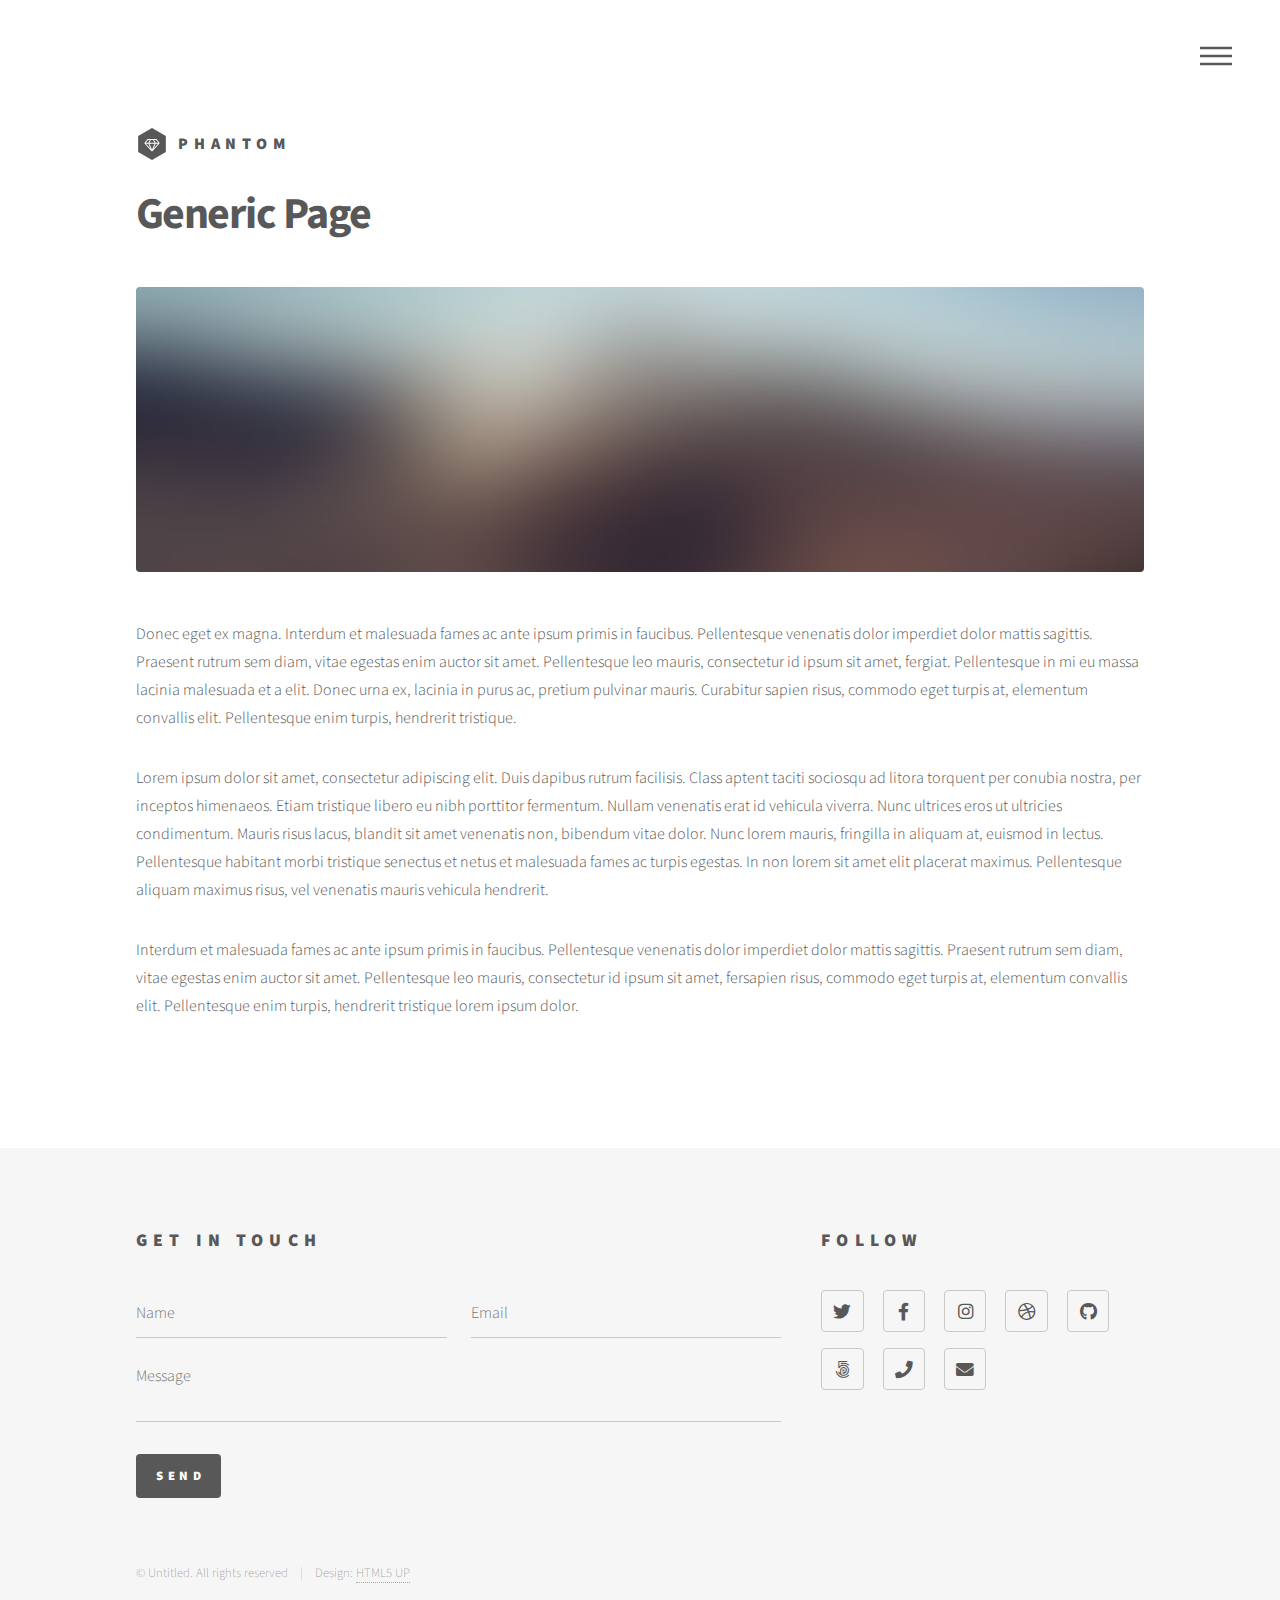
<file: generic.html>
<!DOCTYPE HTML>
<!--
	Phantom by HTML5 UP
	html5up.net | @ajlkn
	Free for personal and commercial use under the CCA 3.0 license (html5up.net/license)
-->
<html>
	<head>
		<title>Generic - Phantom by HTML5 UP</title>
		<meta charset="utf-8" />
		<meta name="viewport" content="width=device-width, initial-scale=1, user-scalable=no" />
		<link rel="stylesheet" href="assets/css/main.css" />
		<noscript><link rel="stylesheet" href="assets/css/noscript.css" /></noscript>
	</head>
	<body class="is-preload">
		<!-- Wrapper -->
			<div id="wrapper">

				<!-- Header -->
					<header id="header">
						<div class="inner">

							<!-- Logo -->
								<a href="index.html" class="logo">
									<span class="symbol"><img src="images/logo.svg" alt="" /></span><span class="title">Phantom</span>
								</a>

							<!-- Nav -->
								<nav>
									<ul>
										<li><a href="#menu">Menu</a></li>
									</ul>
								</nav>

						</div>
					</header>

				<!-- Menu -->
					<nav id="menu">
						<h2>Menu</h2>
						<ul>
							<li><a href="index.html">Home</a></li>
							<li><a href="generic.html">Ipsum veroeros</a></li>
							<li><a href="generic.html">Tempus etiam</a></li>
							<li><a href="generic.html">Consequat dolor</a></li>
							<li><a href="elements.html">Elements</a></li>
						</ul>
					</nav>

				<!-- Main -->
					<div id="main">
						<div class="inner">
							<h1>Generic Page</h1>
							<span class="image main"><img src="images/pic13.jpg" alt="" /></span>
							<p>Donec eget ex magna. Interdum et malesuada fames ac ante ipsum primis in faucibus. Pellentesque venenatis dolor imperdiet dolor mattis sagittis. Praesent rutrum sem diam, vitae egestas enim auctor sit amet. Pellentesque leo mauris, consectetur id ipsum sit amet, fergiat. Pellentesque in mi eu massa lacinia malesuada et a elit. Donec urna ex, lacinia in purus ac, pretium pulvinar mauris. Curabitur sapien risus, commodo eget turpis at, elementum convallis elit. Pellentesque enim turpis, hendrerit tristique.</p>
							<p>Lorem ipsum dolor sit amet, consectetur adipiscing elit. Duis dapibus rutrum facilisis. Class aptent taciti sociosqu ad litora torquent per conubia nostra, per inceptos himenaeos. Etiam tristique libero eu nibh porttitor fermentum. Nullam venenatis erat id vehicula viverra. Nunc ultrices eros ut ultricies condimentum. Mauris risus lacus, blandit sit amet venenatis non, bibendum vitae dolor. Nunc lorem mauris, fringilla in aliquam at, euismod in lectus. Pellentesque habitant morbi tristique senectus et netus et malesuada fames ac turpis egestas. In non lorem sit amet elit placerat maximus. Pellentesque aliquam maximus risus, vel venenatis mauris vehicula hendrerit.</p>
							<p>Interdum et malesuada fames ac ante ipsum primis in faucibus. Pellentesque venenatis dolor imperdiet dolor mattis sagittis. Praesent rutrum sem diam, vitae egestas enim auctor sit amet. Pellentesque leo mauris, consectetur id ipsum sit amet, fersapien risus, commodo eget turpis at, elementum convallis elit. Pellentesque enim turpis, hendrerit tristique lorem ipsum dolor.</p>
						</div>
					</div>

				<!-- Footer -->
					<footer id="footer">
						<div class="inner">
							<section>
								<h2>Get in touch</h2>
								<form method="post" action="#">
									<div class="fields">
										<div class="field half">
											<input type="text" name="name" id="name" placeholder="Name" />
										</div>
										<div class="field half">
											<input type="email" name="email" id="email" placeholder="Email" />
										</div>
										<div class="field">
											<textarea name="message" id="message" placeholder="Message"></textarea>
										</div>
									</div>
									<ul class="actions">
										<li><input type="submit" value="Send" class="primary" /></li>
									</ul>
								</form>
							</section>
							<section>
								<h2>Follow</h2>
								<ul class="icons">
									<li><a href="#" class="icon brands style2 fa-twitter"><span class="label">Twitter</span></a></li>
									<li><a href="#" class="icon brands style2 fa-facebook-f"><span class="label">Facebook</span></a></li>
									<li><a href="#" class="icon brands style2 fa-instagram"><span class="label">Instagram</span></a></li>
									<li><a href="#" class="icon brands style2 fa-dribbble"><span class="label">Dribbble</span></a></li>
									<li><a href="#" class="icon brands style2 fa-github"><span class="label">GitHub</span></a></li>
									<li><a href="#" class="icon brands style2 fa-500px"><span class="label">500px</span></a></li>
									<li><a href="#" class="icon solid style2 fa-phone"><span class="label">Phone</span></a></li>
									<li><a href="#" class="icon solid style2 fa-envelope"><span class="label">Email</span></a></li>
								</ul>
							</section>
							<ul class="copyright">
								<li>&copy; Untitled. All rights reserved</li><li>Design: <a href="http://html5up.net">HTML5 UP</a></li>
							</ul>
						</div>
					</footer>

			</div>

		<!-- Scripts -->
			<script src="assets/js/jquery.min.js"></script>
			<script src="assets/js/browser.min.js"></script>
			<script src="assets/js/breakpoints.min.js"></script>
			<script src="assets/js/util.js"></script>
			<script src="assets/js/main.js"></script>

	</body>
</html>
</file>
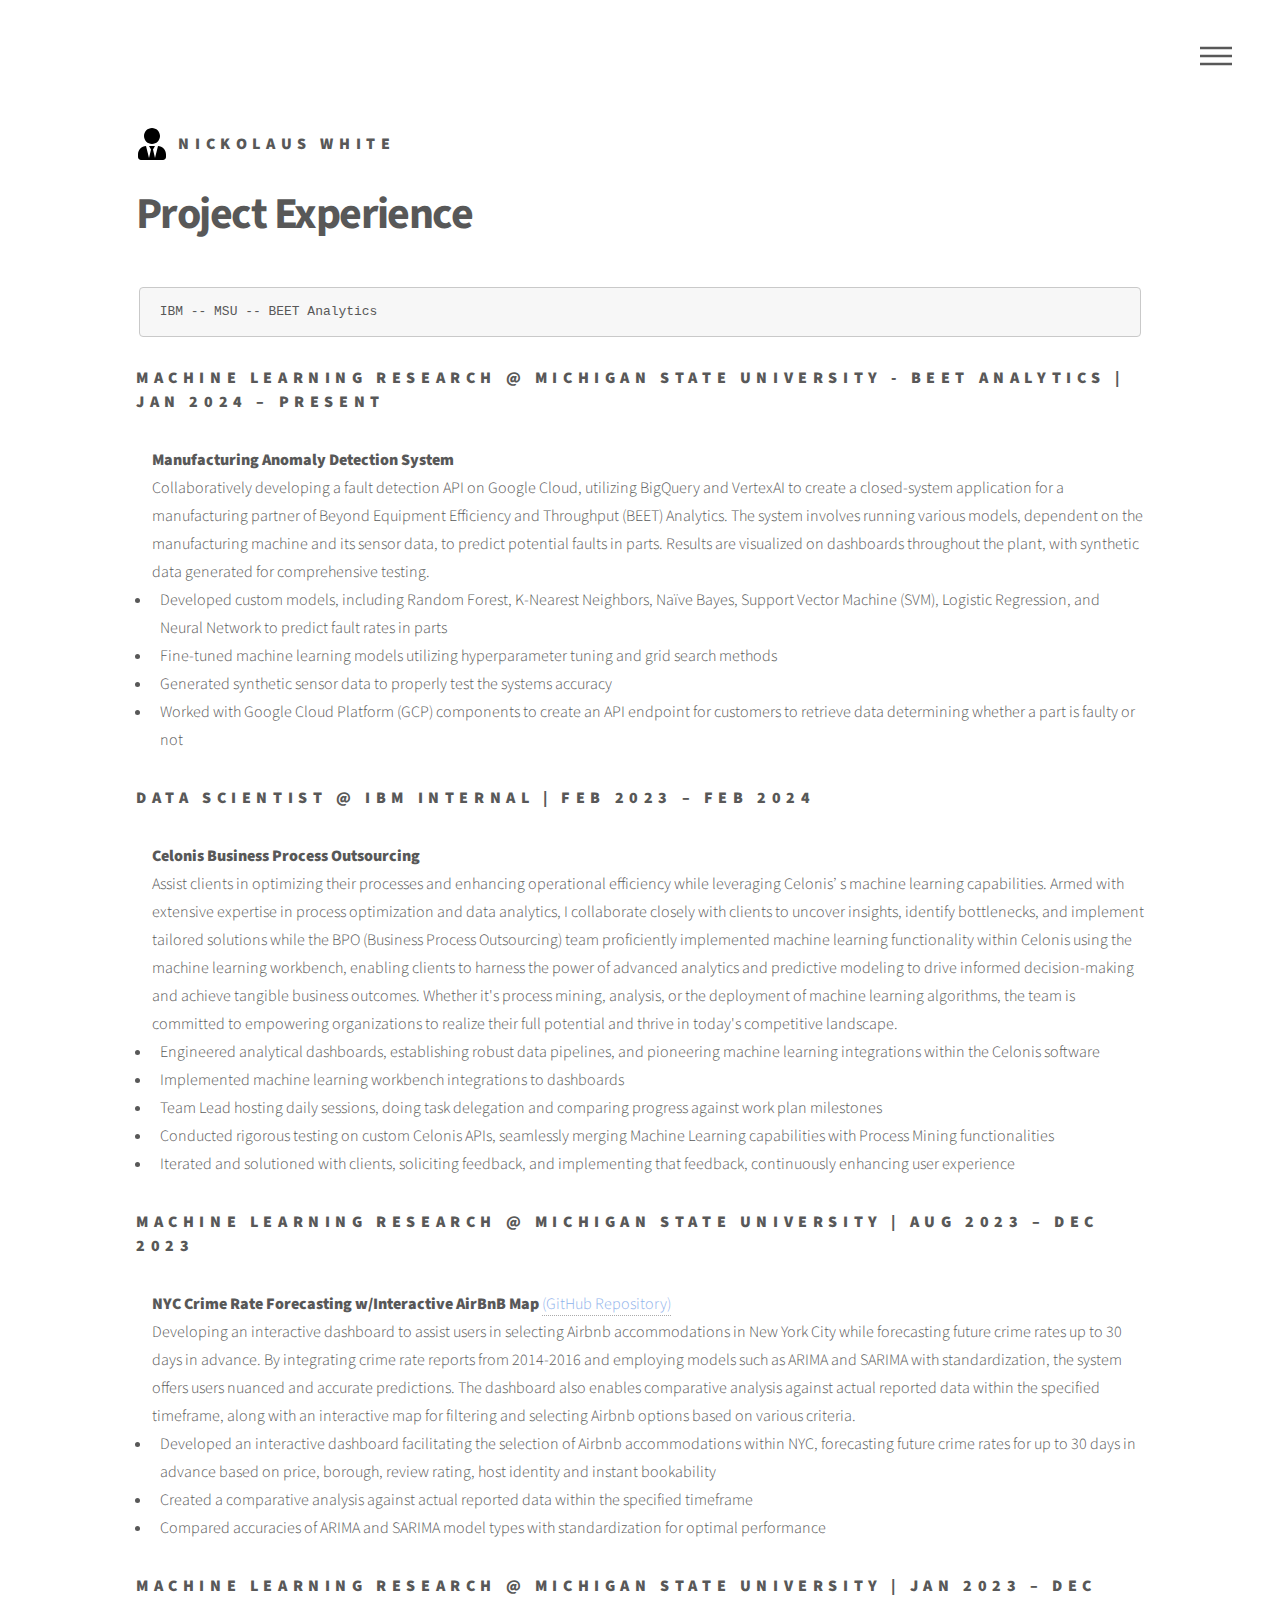
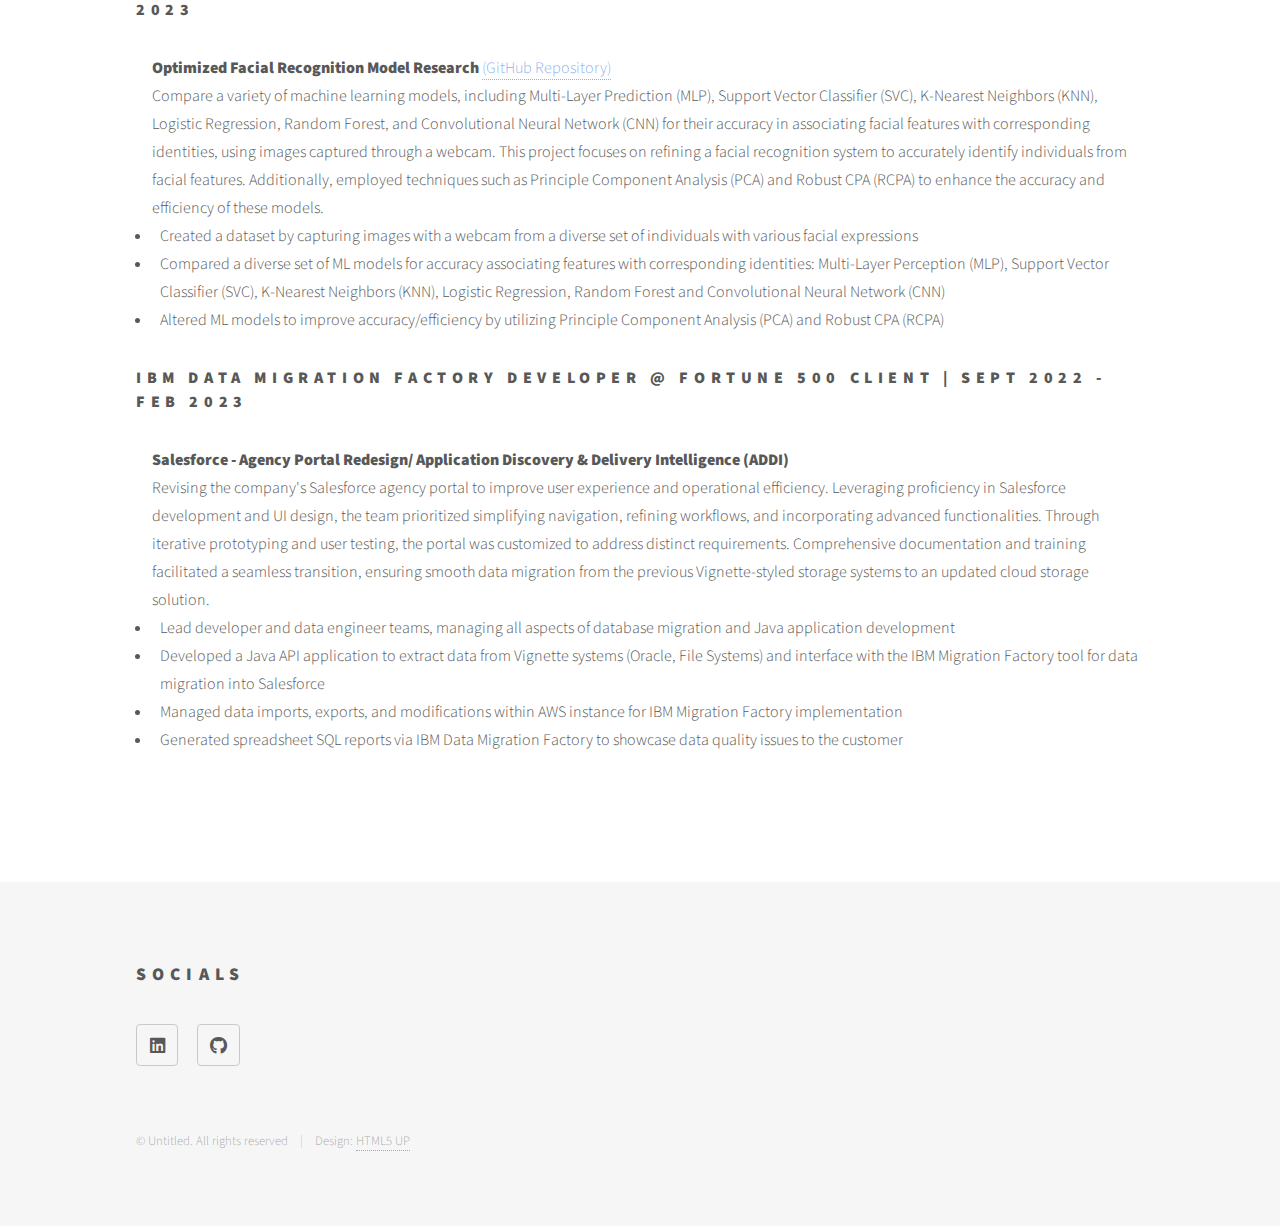
<file: project_experience.html>
<!DOCTYPE HTML>
<!--
	Phantom by HTML5 UP
	html5up.net | @ajlkn
	Free for personal and commercial use under the CCA 3.0 license (html5up.net/license)
-->
<html>
	<head>
		<title>Nickolaus White - Project Experience</title>
		<meta charset="utf-8" />
		<meta name="viewport" content="width=device-width, initial-scale=1, user-scalable=no" />
		<link rel="stylesheet" href="assets/css/main.css" />
		<noscript><link rel="stylesheet" href="assets/css/noscript.css" /></noscript>
	</head>
	<body class="is-preload">
		<!-- Wrapper -->
			<div id="wrapper">

				<!-- Header -->
					<header id="header">
						<div class="inner">

							<!-- Logo -->
								<a href="index.html" class="logo">
									<span class="symbol"><img src="images/user-tie-solid.svg" alt="" /></span><span class="title">Nickolaus White</span>
								</a>

							<!-- Nav -->
								<nav>
									<ul>
										<li><a href="#menu">Menu</a></li>
									</ul>
								</nav>

						</div>
					</header>

				<!-- Menu -->
					<nav id="menu">
						<h2>Menu</h2>
						<ul>
							<li><a href="index.html">Home</a></li>
							<li><a href="skills.html">Skills</a></li>
							<li><a href="work_experience.html">Work Experience</a></li>
							<li><a href="project_experience.html">Project Experience</a></li>
							<li><a href="education.html">Education</a></li>
							<li><a href="aboutme.html">About Me</a></li>
						</ul>
					</nav>

				<!-- Main -->
					<div id="main">
						<div class="inner">
							<h1>Project Experience</h1>

						<!-- Text -->
							<section>
								<pre><code>IBM -- MSU -- BEET Analytics</code></pre>
							</section>

						<!-- Lists -->
							<section>
								<div>
									<div class="col-6 col-12-medium">
										<h3>Machine Learning Research @ Michigan State University - BEET Analytics | Jan 2024 – Present</h3>
										<ul>
											<strong>Manufacturing Anomaly Detection System</strong>
											<br>
											Collaboratively developing a fault detection API on Google Cloud, utilizing BigQuery and VertexAI to create a closed-system application for a manufacturing partner of Beyond Equipment Efficiency and Throughput (BEET) Analytics. The system involves running various models, dependent on the manufacturing machine and its sensor data, to predict potential faults in parts. Results are visualized on dashboards throughout the plant, with synthetic data generated for comprehensive testing. 
											<li>Developed custom models, including Random Forest, K-Nearest Neighbors, Naïve Bayes, Support Vector Machine (SVM), Logistic Regression, and Neural Network to predict fault rates in parts</li>
											<li>Fine-tuned machine learning models utilizing hyperparameter tuning and grid search methods</li>
											<li>Generated synthetic sensor data to properly test the systems accuracy</li>
											<li>Worked with Google Cloud Platform (GCP) components to create an API endpoint for customers to retrieve data determining whether a part is faulty or not</li>
										</ul>

										<h3>Data Scientist @ IBM Internal | Feb 2023 – Feb 2024</h3>
										<ul>
											<strong>Celonis Business Process Outsourcing</strong>
											<br>
											Assist clients in optimizing their processes and enhancing operational efficiency while leveraging Celonis’ s machine learning capabilities. Armed with extensive expertise in process optimization and data analytics, I collaborate closely with clients to uncover insights, identify bottlenecks, and implement tailored solutions while the BPO (Business Process Outsourcing) team proficiently implemented machine learning functionality within Celonis using the machine learning workbench, enabling clients to harness the power of advanced analytics and predictive modeling to drive informed decision-making and achieve tangible business outcomes. Whether it's process mining, analysis, or the deployment of machine learning algorithms, the team is committed to empowering organizations to realize their full potential and thrive in today's competitive landscape.
											<li>Engineered analytical dashboards, establishing robust data pipelines, and pioneering machine learning integrations within the Celonis software</li>
											<li>Implemented machine learning workbench integrations to dashboards</li>
											<li>Team Lead hosting daily sessions, doing task delegation and comparing progress against work plan milestones</li>
											<li>Conducted rigorous testing on custom Celonis APIs, seamlessly merging Machine Learning capabilities with Process Mining functionalities</li>
											<li>Iterated and solutioned with clients, soliciting feedback, and implementing that feedback, continuously enhancing user experience</li>
										</ul>

										<h3>Machine Learning Research @ Michigan State University | Aug 2023 – Dec 2023</h3>
										<ul>
											<strong>NYC Crime Rate Forecasting w/Interactive AirBnB Map</strong>
											<a href="https://github.com/nicktony/CSE881-Final-Project" target="_blank" style="color: #8fb2eb;">(GitHub Repository)</a>
											<br>
											Developing an interactive dashboard to assist users in selecting Airbnb accommodations in New York City while forecasting future crime rates up to 30 days in advance. By integrating crime rate reports from 2014-2016 and employing models such as ARIMA and SARIMA with standardization, the system offers users nuanced and accurate predictions. The dashboard also enables comparative analysis against actual reported data within the specified timeframe, along with an interactive map for filtering and selecting Airbnb options based on various criteria.
											<li>Developed an interactive dashboard facilitating the selection of Airbnb accommodations within NYC, forecasting future crime rates for up to 30 days in advance based on price, borough, review rating, host identity and instant bookability</li>
											<li>Created a comparative analysis against actual reported data within the specified timeframe</li>
											<li>Compared accuracies of ARIMA and SARIMA model types with standardization for optimal performance</li>
										</ul>

										<h3>Machine Learning Research @ Michigan State University | Jan 2023 – Dec 2023</h3>
										<ul>
											<strong>Optimized Facial Recognition Model Research</strong>
											<a href="https://github.com/nicktony/CMSE831-Final-Project" target="_blank" style="color: #8fb2eb;">(GitHub Repository)</a>
											<br>
											Compare a variety of machine learning models, including Multi-Layer Prediction (MLP), Support Vector Classifier (SVC), K-Nearest Neighbors (KNN), Logistic Regression, Random Forest, and Convolutional Neural Network (CNN) for their accuracy in associating facial features with corresponding identities, using images captured through a webcam. This project focuses on refining a facial recognition system to accurately identify individuals from facial features. Additionally, employed techniques such as Principle Component Analysis (PCA) and Robust CPA (RCPA) to enhance the accuracy and efficiency of these models.
											<li>Created a dataset by capturing images with a webcam from a diverse set of individuals with various facial expressions</li>
											<li>Compared a diverse set of ML models for accuracy associating features with corresponding identities:  Multi-Layer Perception (MLP), Support Vector Classifier (SVC), K-Nearest Neighbors (KNN), Logistic Regression, Random Forest and Convolutional Neural Network (CNN)</li>
											<li>Altered ML models to improve accuracy/efficiency by utilizing Principle Component Analysis (PCA) and Robust CPA (RCPA)</li>
										</ul>

										<h3>IBM Data Migration Factory Developer @ Fortune 500 Client | Sept 2022 - Feb 2023</h3>
										<ul>
											<strong>Salesforce - Agency Portal Redesign/ Application Discovery & Delivery Intelligence (ADDI)</strong>
											<br>
											Revising the company's Salesforce agency portal to improve user experience and operational efficiency. Leveraging proficiency in Salesforce development and UI design, the team prioritized simplifying navigation, refining workflows, and incorporating advanced functionalities.  Through iterative prototyping and user testing, the portal was customized to address distinct requirements. Comprehensive documentation and training facilitated a seamless transition, ensuring smooth data migration from the previous Vignette-styled storage systems to an updated cloud storage solution.
											<li>Lead developer and data engineer teams, managing all aspects of database migration and Java application development</li>
											<li>Developed a Java API application to extract data from Vignette systems (Oracle, File Systems) and interface with the IBM Migration Factory tool for data migration into Salesforce</li>
											<li>Managed data imports, exports, and modifications within AWS instance for IBM Migration Factory implementation</li>
											<li>Generated spreadsheet SQL reports via IBM Data Migration Factory to showcase data quality issues to the customer</li>
										</ul>
									</div>
								</div>
							</section>
						</div>
					</div>

				<!-- Footer -->
					<footer id="footer">
						<div class="inner">
							<!--<section>
								<h2>Contact Me</h2>
								<form method="post" action="#">
									<div class="fields">
										<div class="field half">
											<input type="text" name="name" id="name" placeholder="Name" />
										</div>
										<div class="field half">
											<input type="email" name="email" id="email" placeholder="Email" />
										</div>
										<div class="field">
											<textarea name="message" id="message" placeholder="Message"></textarea>
										</div>
									</div>
									<ul class="actions">
										<li><input type="submit" value="Send" class="primary" /></li>
									</ul>
								</form>
							</section>-->
							<section>
								<h2>Socials</h2>
								<ul class="icons">
									<li><a href="https://www.linkedin.com/in/nickolaus-white/" target="_blank" class="icon brands style2 fa-linkedin"><span class="label">LinkedIn</span></a></li>
									<li><a href="https://github.com/nicktony" target="_blank" class="icon brands style2 fa-github"><span class="label">GitHub</span></a></li>
									<!--<li><a href="#" target="_blank" class="icon solid style2 fa-phone"><span class="label">Phone</span></a></li>
									<li><a href="" target="_blank" class="icon solid style2 fa-envelope"><span class="label">Email</span></a></li>-->
								</ul>
							</section>
							<ul class="copyright">
								<li>&copy; Untitled. All rights reserved</li><li>Design: <a href="http://html5up.net">HTML5 UP</a></li>
							</ul>
						</div>
					</footer>
			</div>

		<!-- Scripts -->
			<script src="assets/js/jquery.min.js"></script>
			<script src="assets/js/browser.min.js"></script>
			<script src="assets/js/breakpoints.min.js"></script>
			<script src="assets/js/util.js"></script>
			<script src="assets/js/main.js"></script>

	</body>
</html>
</file>
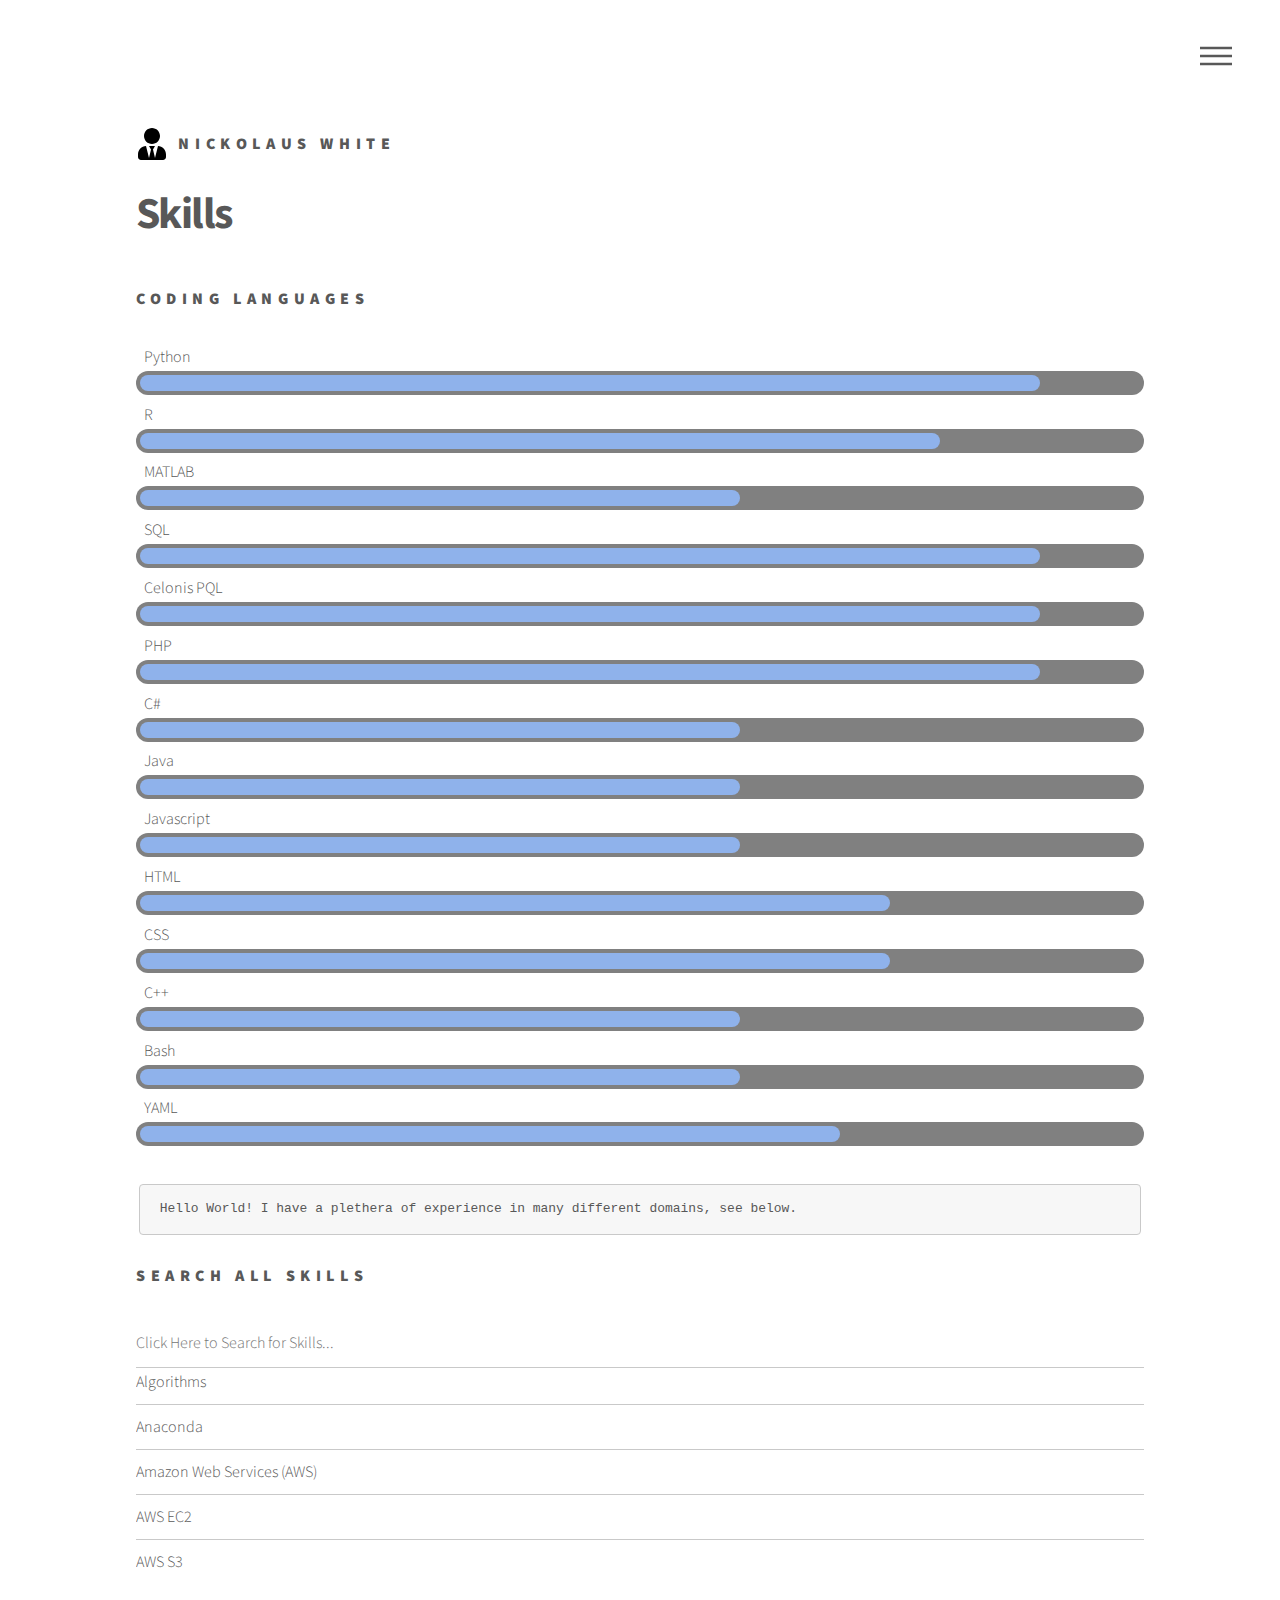
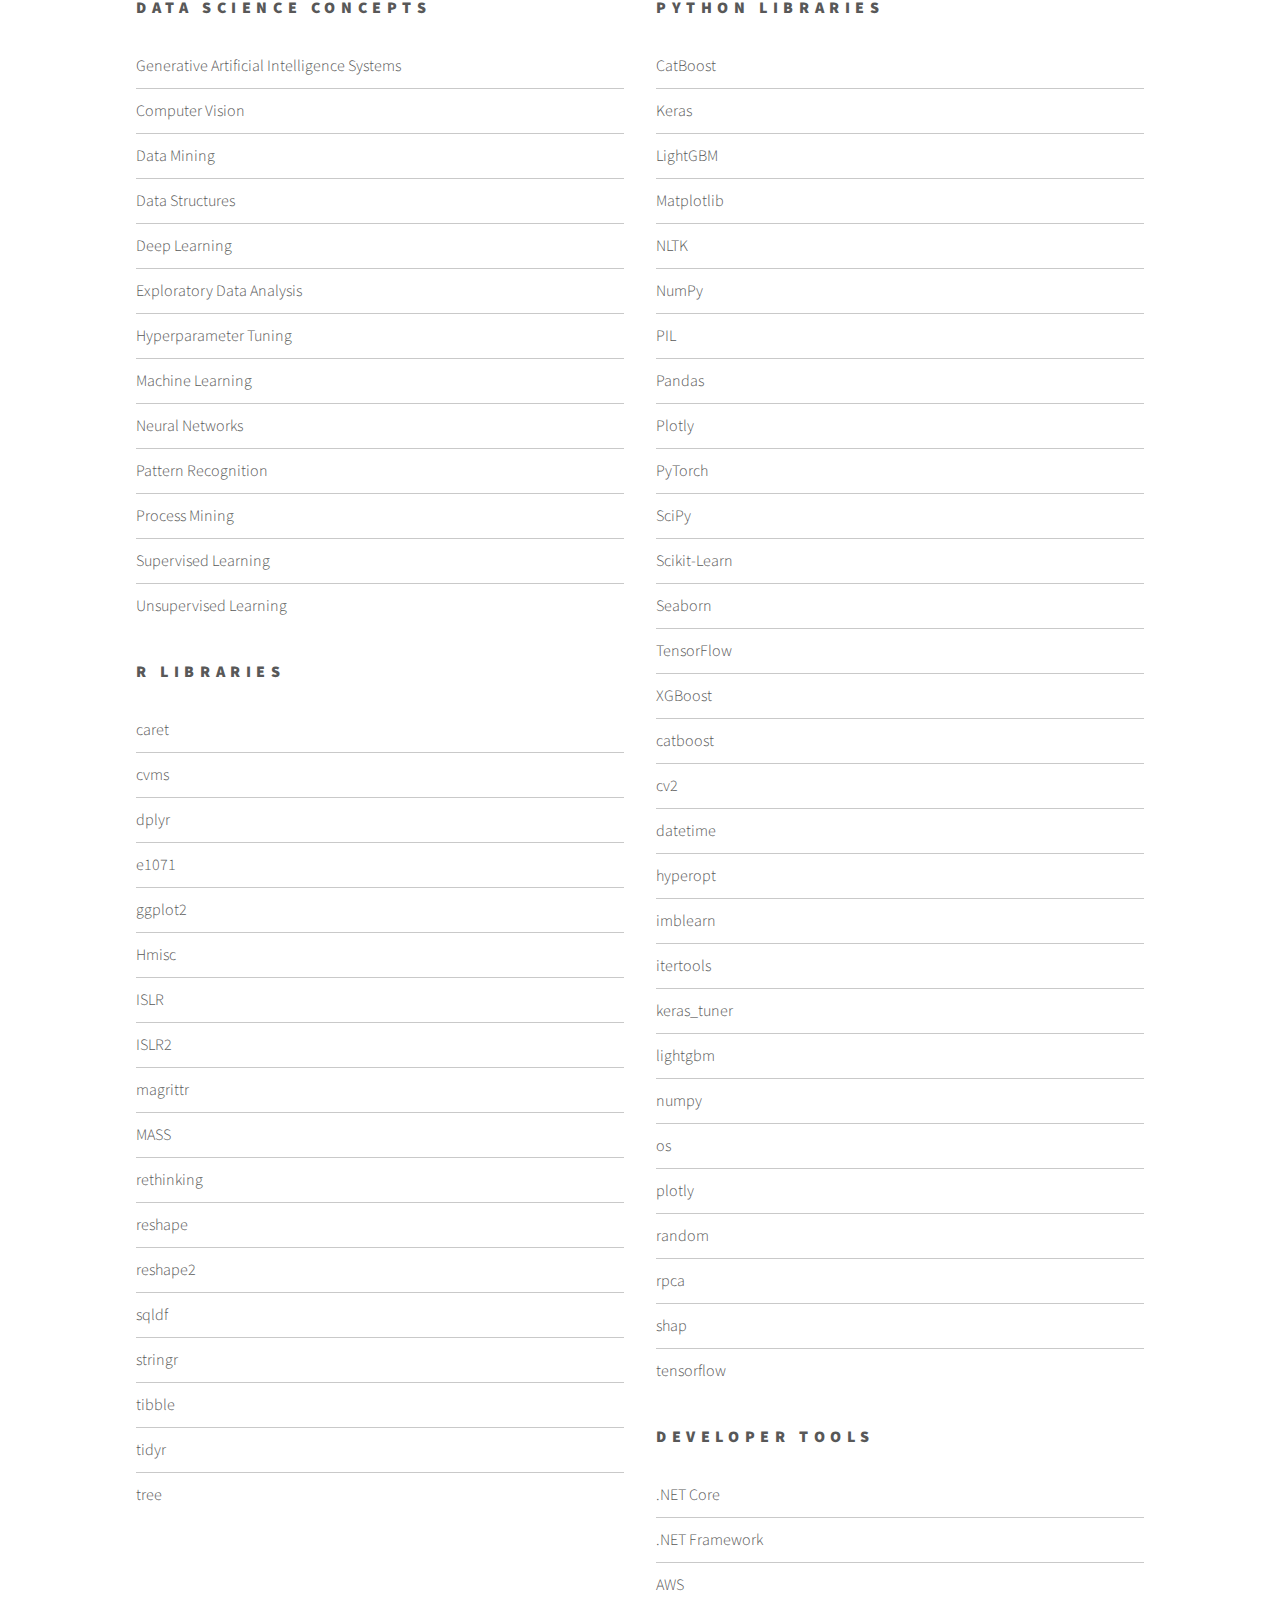
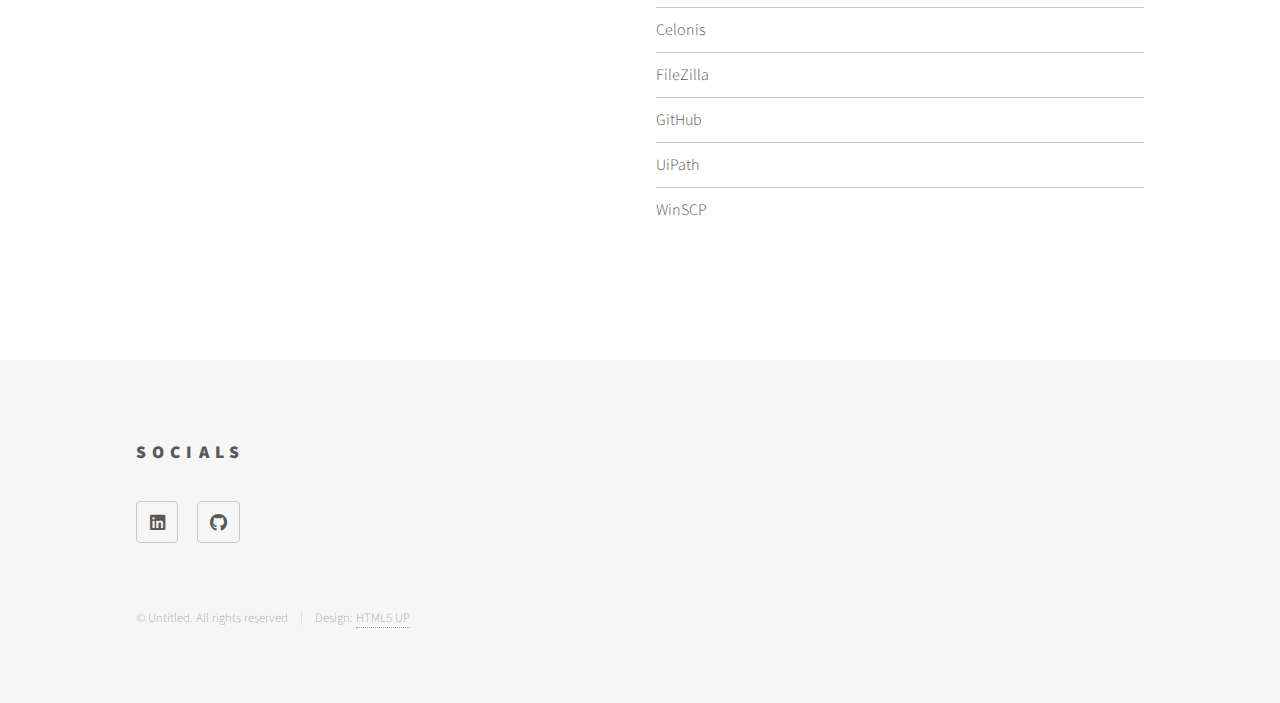
<file: skills.html>
<!DOCTYPE HTML>
<!--
	Phantom by HTML5 UP
	html5up.net | @ajlkn
	Free for personal and commercial use under the CCA 3.0 license (html5up.net/license)
-->
<html>
	<head>
		<title>Nickolaus White - Skills</title>
		<meta charset="utf-8" />
		<meta name="viewport" content="width=device-width, initial-scale=1, user-scalable=no" />
		<link rel="stylesheet" href="assets/css/main.css" />
		<noscript><link rel="stylesheet" href="assets/css/noscript.css" /></noscript>
	</head>
	<body class="is-preload">
		<!-- Wrapper -->
			<div id="wrapper">

				<!-- Header -->
					<header id="header">
						<div class="inner">

							<!-- Logo -->
								<a href="index.html" class="logo">
									<span class="symbol"><img src="images/user-tie-solid.svg" alt="" /></span><span class="title">Nickolaus White</span>
								</a>

							<!-- Nav -->
								<nav>
									<ul>
										<li><a href="#menu">Menu</a></li>
									</ul>
								</nav>

						</div>
					</header>

				<!-- Menu -->
					<nav id="menu">
						<h2>Menu</h2>
						<ul>
							<li><a href="index.html">Home</a></li>
							<li><a href="skills.html">Skills</a></li>
							<li><a href="work_experience.html">Work Experience</a></li>
							<li><a href="project_experience.html">Project Experience</a></li>
							<li><a href="education.html">Education</a></li>
							<li><a href="aboutme.html">About Me</a></li>
						</ul>
					</nav>

				<!-- Main -->
					<div id="main">
						<div class="inner">
							<h1>Skills</h1>

						<!-- Progress Bars -->
							<section>
								<h3>Coding Languages</h3>
							<!-- Python -->
								<div class="progress-header">Python</div>
								<div><progress max="100" value="90"></progress></div>
							<!-- R -->
								<div class="progress-header">R</div>
								<div><progress max="100" value="80"></progress></div>
							<!-- MATLAB -->
								<div class="progress-header">MATLAB</div>
								<div><progress max="100" value="60"></progress></div>
							<!-- SQL -->
								<div class="progress-header">SQL</div>
								<div><progress max="100" value="90"></progress></div>
							<!-- Celonis PQL -->
								<div class="progress-header">Celonis PQL</div>
								<div><progress max="100" value="90"></progress></div>
							<!-- PHP -->
								<div class="progress-header">PHP</div>
								<div><progress max="100" value="90"></progress></div>
							<!-- C# -->
								<div class="progress-header">C#</div>
								<div><progress max="100" value="60"></progress></div>
							<!-- Java -->
								<div class="progress-header">Java</div>
								<div><progress max="100" value="60"></progress></div>
							<!-- Javascript -->
								<div class="progress-header">Javascript</div>
								<div><progress max="100" value="60"></progress></div>
							<!-- HTML -->
								<div class="progress-header">HTML</div>
								<div><progress max="100" value="75"></progress></div>
							<!-- CSS -->
								<div class="progress-header">CSS</div>
								<div><progress max="100" value="75"></progress></div>
							<!-- C++ -->
								<div class="progress-header">C++</div>
								<div><progress max="100" value="60"></progress></div>
							<!-- Bash -->
								<div class="progress-header">Bash</div>
								<div><progress max="100" value="60"></progress></div>
							<!-- YAML -->
								<div class="progress-header">YAML</div>
								<div style="margin-bottom: 2em;"><progress max="100" value="70"></progress></div>
							</section>
							
						<!-- Text -->
							<section>
								<pre><code>Hello World! I have a plethera of experience in many different domains, see below.</code></pre>
							</section>
							
						<!-- Lists -->
							<section>
								<h3>Search All Skills</h3>
								<input type="text" id="searchInput" onkeyup="search()" placeholder="Click Here to Search for Skills...">

								<div class="col-6 col-12-medium" style="max-height: 200px; overflow-y: auto;">
								    <ul id="list" class="alt">
								        <li>Algorithms</li>
									    <li>Anaconda</li>
									    <li>Amazon Web Services (AWS)</li>
									    <li>AWS EC2</li>
									    <li>AWS S3</li>
									    <li>Bayesian Statistics</li>
									    <li>Big Data</li>
									    <li>Bootstrap</li>
									    <li>Celonis</li>
									    <li>C#</li>
									    <li>C++</li>
									    <li>CSS</li>
									    <li>CSS2</li>
									    <li>CSS3</li>
									    <li>Classification Algorithms</li>
									    <li>Cloud Computing</li>
									    <li>Computer Vision</li>
									    <li>Convolutional Neural Networks (CNNs)</li>
									    <li>Data Analysis</li>
									    <li>Data Cleaning</li>
									    <li>Data Engineering</li>
									    <li>Data Exploration</li>
									    <li>Data Mining</li>
									    <li>Data Modeling</li>
									    <li>Data Preprocessing</li>
									    <li>Data Science</li>
									    <li>Data Visualization</li>
									    <li>Data Warehousing</li>
									    <li>Deep Learning</li>
									    <li>Docker</li>
									    <li>Elasticsearch</li>
									    <li>Excel</li>
									    <li>Feature Engineering</li>
									    <li>Google Cloud Platform (GCP)</li>
									    <li>GCP BigQuery</li>
									    <li>GCP Vertex AI</li>
									    <li>Git</li>
									    <li>GitHub</li>
									    <li>Google Analytics</li>
									    <li>Hadoop</li>
									    <li>HTML</li>
									    <li>Image Processing</li>
									    <li>Java</li>
									    <li>JavaScript</li>
									    <li>Jupyter Notebooks</li>
									    <li>Kubernetes</li>
									    <li>Linear Algebra</li>
									    <li>Linux</li>
									    <li>Machine Learning</li>
									    <li>Markov Chain</li>
									    <li>Markov Chain Monte Carlo (MCMC)</li>
									    <li>Matplotlib</li>
									    <li>Microsoft Azure</li>
									    <li>Microsoft Excel</li>
									    <li>Microsoft SQL Server</li>
									    <li>MongoDB</li>
									    <li>Monte Carlo Method</li>
									    <li>MySQL</li>
									    <li>Natural Language Processing (NLP)</li>
									    <li>Neural Networks</li>
									    <li>NumPy</li>
									    <li>OpenCV</li>
									    <li>Pandas</li>
									    <li>PHP</li>
									    <li>PyTorch</li>
									    <li>Python</li>
									    <li>R</li>
									    <li>Regression Analysis</li>
									    <li>RESTful APIs</li>
									    <li>Scikit-learn</li>
									    <li>Shell Scripting</li>
									    <li>Snowflake</li>
									    <li>Spark</li>
									    <li>Springboot</li>
									    <li>SQL</li>
									    <li>Supervised Learning</li>
									    <li>TensorFlow</li>
									    <li>Time Series Analysis</li>
									    <li>Unix</li>
									    <li>Unsupervised Learning</li>
									    <li>VB.NET</li>
									    <li>Web Scraping</li>
									    <li>Woodworking</li>
									    <li>YAML</li>
									    <li>Zendesk</li>
								    </ul>

									<script>
									function search() {
									    var input, filter, ul, li, a, i, txtValue;
									    input = document.getElementById('searchInput');
									    filter = input.value.toUpperCase();
									    ul = document.getElementById("list");
									    li = ul.getElementsByTagName('li');

									    for (i = 0; i < li.length; i++) {
									        txtValue = li[i].textContent || li[i].innerText;
									        if (txtValue.toUpperCase().indexOf(filter) > -1) {
									            li[i].style.display = "";
									        } else {
									            li[i].style.display = "none";
									        }
									    }
									}
									</script>
								</div>
								<br>

								<div class="row">
									<div class="col-6 col-12-medium">
										<h3>Data Science Concepts</h3>
										<ul class="alt">
										    <li>Generative Artificial Intelligence Systems</li>
										    <li>Computer Vision</li>
										    <li>Data Mining</li>
										    <li>Data Structures</li>
										    <li>Deep Learning</li>
										    <li>Exploratory Data Analysis</li>
										    <li>Hyperparameter Tuning</li>
										    <li>Machine Learning</li>
										    <li>Neural Networks</li>
										    <li>Pattern Recognition</li>
										    <li>Process Mining</li>
										    <li>Supervised Learning</li>
										    <li>Unsupervised Learning</li>
										</ul>
										<h3>R Libraries</h3>
										<ul class="alt">
										    <li>caret</li>
										    <li>cvms</li>
										    <li>dplyr</li>
										    <li>e1071</li>
										    <li>ggplot2</li>
										    <li>Hmisc</li>
										    <li>ISLR</li>
										    <li>ISLR2</li>
										    <li>magrittr</li>
										    <li>MASS</li>
										    <li>rethinking</li>
										    <li>reshape</li>
										    <li>reshape2</li>
										    <li>sqldf</li>
										    <li>stringr</li>
										    <li>tibble</li>
										    <li>tidyr</li>
										    <li>tree</li>
										</ul>
									</div>
									<div class="col-6 col-12-medium">
										<h3>Python Libraries</h3>
										<ul class="alt">
										    <li>CatBoost</li>
										    <li>Keras</li>
										    <li>LightGBM</li>
										    <li>Matplotlib</li>
										    <li>NLTK</li>
										    <li>NumPy</li>
										    <li>PIL</li>
										    <li>Pandas</li>
										    <li>Plotly</li>
										    <li>PyTorch</li>
										    <li>SciPy</li>
										    <li>Scikit-Learn</li>
										    <li>Seaborn</li>
										    <li>TensorFlow</li>
										    <li>XGBoost</li>
										    <li>catboost</li>
										    <li>cv2</li>
										    <li>datetime</li>
										    <li>hyperopt</li>
										    <li>imblearn</li>
										    <li>itertools</li>
										    <li>keras_tuner</li>
										    <li>lightgbm</li>
										    <li>numpy</li>
										    <li>os</li>
										    <li>plotly</li>
										    <li>random</li>
										    <li>rpca</li>
										    <li>shap</li>
										    <li>tensorflow</li>
										</ul>
										<h3>Developer Tools</h3>
										<ul class="alt">
											<li>.NET Core</li>
										    <li>.NET Framework</li>
										    <li>AWS</li>
										    <li>Celonis</li>
										    <li>FileZilla</li>
										    <li>GitHub</li>
										    <li>UiPath</li>
										    <li>WinSCP</li>
										</ul>
									</div>
								</div>
							</section>
						</div>
					</div>
			<!-- Footer -->
				<footer id="footer">
					<div class="inner">
						<!--<section>
							<h2>Contact Me</h2>
							<form method="post" action="#">
								<div class="fields">
									<div class="field half">
										<input type="text" name="name" id="name" placeholder="Name" />
									</div>
									<div class="field half">
										<input type="email" name="email" id="email" placeholder="Email" />
									</div>
									<div class="field">
										<textarea name="message" id="message" placeholder="Message"></textarea>
									</div>
								</div>
								<ul class="actions">
									<li><input type="submit" value="Send" class="primary" /></li>
								</ul>
							</form>
						</section>-->
						<section>
							<h2>Socials</h2>
							<ul class="icons">
								<li><a href="https://www.linkedin.com/in/nickolaus-white/" target="_blank" class="icon brands style2 fa-linkedin"><span class="label">LinkedIn</span></a></li>
								<li><a href="https://github.com/nicktony" target="_blank" class="icon brands style2 fa-github"><span class="label">GitHub</span></a></li>
								<!--<li><a href="#" target="_blank" class="icon solid style2 fa-phone"><span class="label">Phone</span></a></li>
								<li><a href="" target="_blank" class="icon solid style2 fa-envelope"><span class="label">Email</span></a></li>-->
							</ul>
						</section>
						<ul class="copyright">
							<li>&copy; Untitled. All rights reserved</li><li>Design: <a href="http://html5up.net">HTML5 UP</a></li>
						</ul>
					</div>
				</footer>
			</div>

		<!-- Scripts -->
			<script src="assets/js/jquery.min.js"></script>
			<script src="assets/js/browser.min.js"></script>
			<script src="assets/js/breakpoints.min.js"></script>
			<script src="assets/js/util.js"></script>
			<script src="assets/js/main.js"></script>

	</body>
</html>
</file>
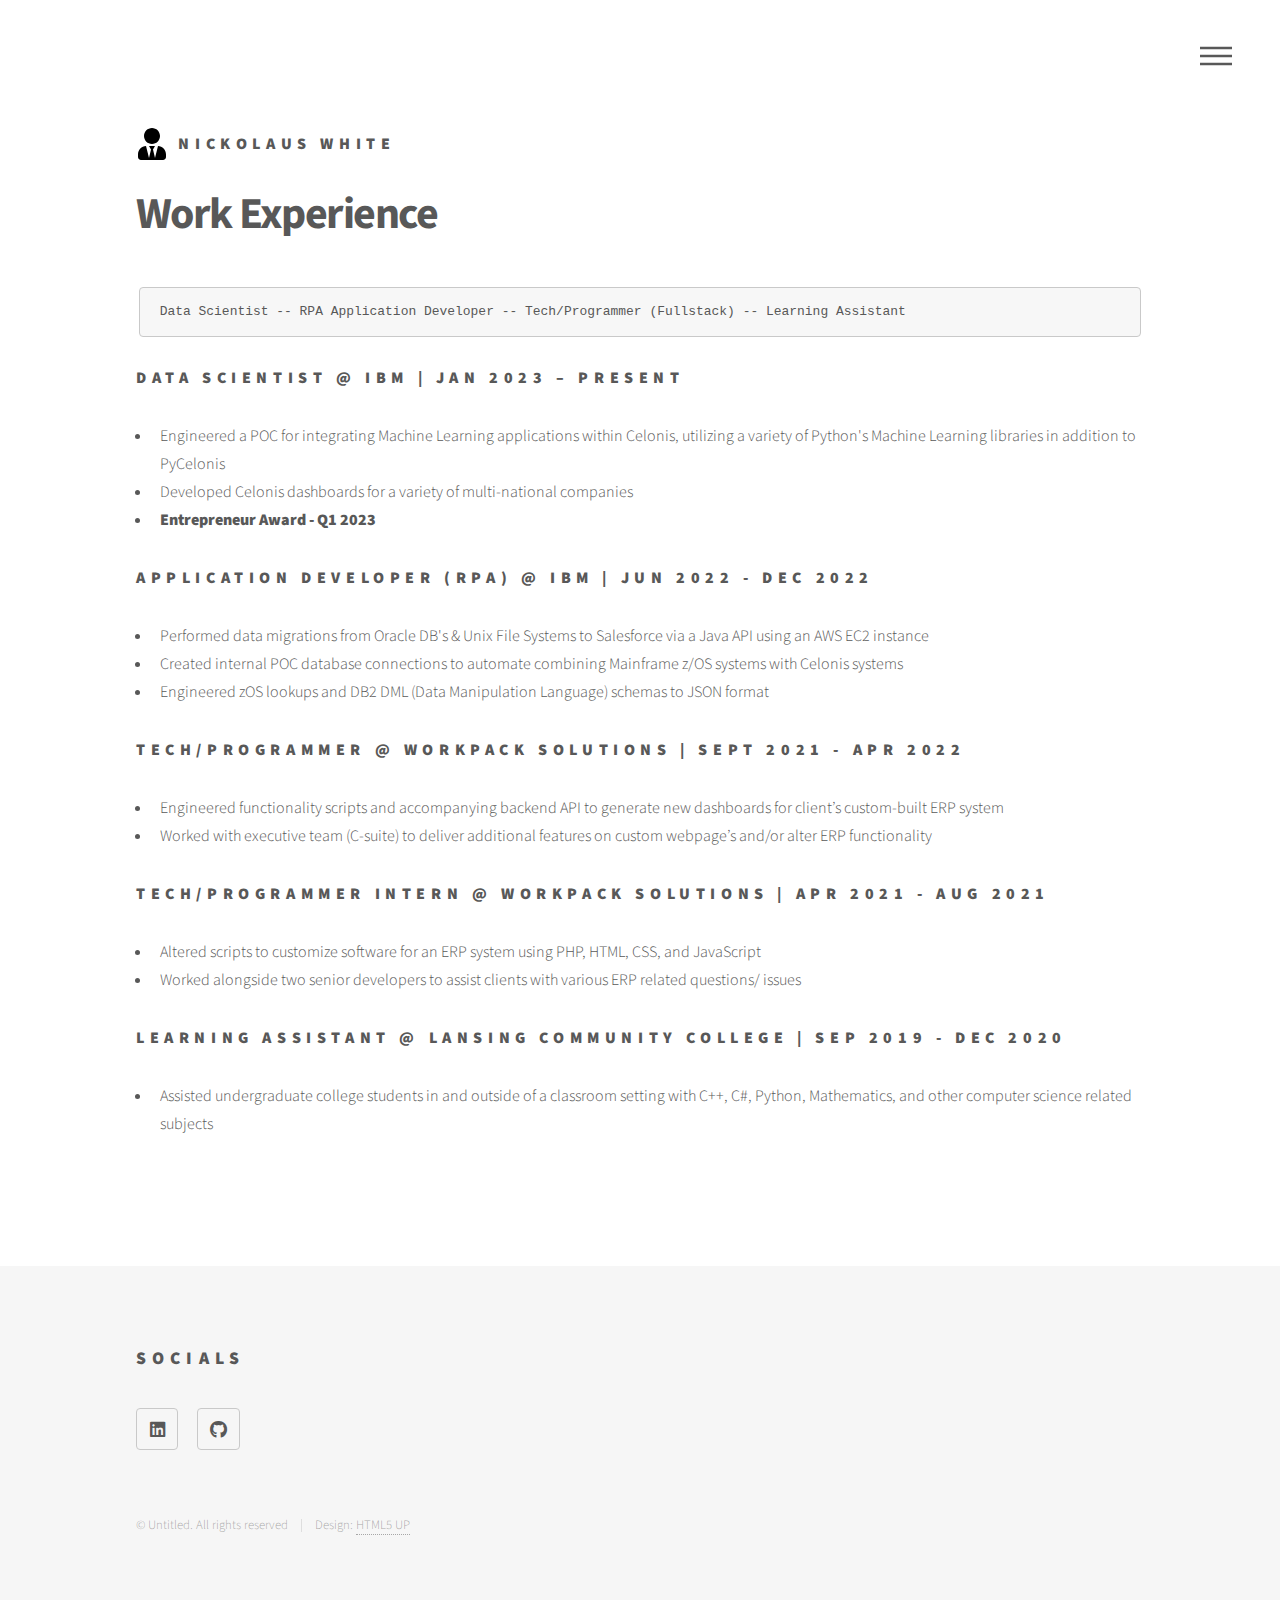
<file: work_experience.html>
<!DOCTYPE HTML>
<!--
	Phantom by HTML5 UP
	html5up.net | @ajlkn
	Free for personal and commercial use under the CCA 3.0 license (html5up.net/license)
-->
<html>
	<head>
		<title>Nickolaus White - Work Experience</title>
		<meta charset="utf-8" />
		<meta name="viewport" content="width=device-width, initial-scale=1, user-scalable=no" />
		<link rel="stylesheet" href="assets/css/main.css" />
		<noscript><link rel="stylesheet" href="assets/css/noscript.css" /></noscript>
	</head>
	<body class="is-preload">
		<!-- Wrapper -->
			<div id="wrapper">

				<!-- Header -->
					<header id="header">
						<div class="inner">

							<!-- Logo -->
								<a href="index.html" class="logo">
									<span class="symbol"><img src="images/user-tie-solid.svg" alt="" /></span><span class="title">Nickolaus White</span>
								</a>

							<!-- Nav -->
								<nav>
									<ul>
										<li><a href="#menu">Menu</a></li>
									</ul>
								</nav>

						</div>
					</header>

				<!-- Menu -->
					<nav id="menu">
						<h2>Menu</h2>
						<ul>
							<li><a href="index.html">Home</a></li>
							<li><a href="skills.html">Skills</a></li>
							<li><a href="work_experience.html">Work Experience</a></li>
							<li><a href="project_experience.html">Project Experience</a></li>
							<li><a href="education.html">Education</a></li>
							<li><a href="aboutme.html">About Me</a></li>
						</ul>
					</nav>

				<!-- Main -->
					<div id="main">
						<div class="inner">
							<h1>Work Experience</h1>

						<!-- Text -->
							<section>
								<pre><code>Data Scientist -- RPA Application Developer -- Tech/Programmer (Fullstack) -- Learning Assistant</code></pre>
							</section>
							
						<!-- Lists -->
							<section>
								<div>
									<div class="col-6 col-12-medium">
										<h3>Data Scientist @ IBM  | Jan 2023 – Present</h3>
										<ul>
											<li>Engineered a POC for integrating Machine Learning applications within Celonis, utilizing a variety of Python's Machine Learning libraries in addition to PyCelonis</li>
											<li>Developed Celonis dashboards for a variety of multi-national companies</li>
											<li><strong>Entrepreneur Award - Q1 2023</strong></li>
										</ul>
										<h3>Application Developer (RPA) @ IBM | Jun 2022 - Dec 2022</h3>
										<ul>
											<li>Performed data migrations from Oracle DB's & Unix File Systems to Salesforce via a Java API using an AWS EC2 instance</li>
											<li>Created internal POC database connections to automate combining Mainframe z/OS systems with Celonis systems</li>
											<li>Engineered zOS lookups and DB2 DML (Data Manipulation Language) schemas to JSON format</li>
										</ul>
										<h3>Tech/Programmer @ Workpack Solutions | Sept 2021 - Apr 2022</h3>
										<ul>
											<li>Engineered functionality scripts and accompanying backend API to generate new dashboards for client’s custom-built ERP system</li>
											<li>Worked with executive team (C-suite) to deliver additional features on custom webpage’s and/or alter ERP functionality</li>
										</ul>
										<h3>Tech/Programmer Intern @ Workpack Solutions | Apr 2021 - Aug 2021</h3>
										<ul>
											<li>Altered scripts to customize software for an ERP system using PHP, HTML, CSS, and JavaScript</li>
											<li>Worked alongside two senior developers to assist clients with various ERP related questions/ issues</li>
										</ul>
										<h3>Learning Assistant @ Lansing Community College | Sep 2019 - Dec 2020</h3>
										<ul>
											<li>Assisted undergraduate college students in and outside of a classroom setting with C++, C#, Python, Mathematics, and other computer science related subjects</li>
										</ul>
									</div>
								</div>
							</section>
						</div>
					</div>
			<!-- Footer -->
				<footer id="footer">
					<div class="inner">
						<!--<section>
							<h2>Contact Me</h2>
							<form method="post" action="#">
								<div class="fields">
									<div class="field half">
										<input type="text" name="name" id="name" placeholder="Name" />
									</div>
									<div class="field half">
										<input type="email" name="email" id="email" placeholder="Email" />
									</div>
									<div class="field">
										<textarea name="message" id="message" placeholder="Message"></textarea>
									</div>
								</div>
								<ul class="actions">
									<li><input type="submit" value="Send" class="primary" /></li>
								</ul>
							</form>
						</section>-->
						<section>
							<h2>Socials</h2>
							<ul class="icons">
								<li><a href="https://www.linkedin.com/in/nickolaus-white/" target="_blank" class="icon brands style2 fa-linkedin"><span class="label">LinkedIn</span></a></li>
								<li><a href="https://github.com/nicktony" target="_blank" class="icon brands style2 fa-github"><span class="label">GitHub</span></a></li>
								<!--<li><a href="#" target="_blank" class="icon solid style2 fa-phone"><span class="label">Phone</span></a></li>
								<li><a href="" target="_blank" class="icon solid style2 fa-envelope"><span class="label">Email</span></a></li>-->
							</ul>
						</section>
						<ul class="copyright">
							<li>&copy; Untitled. All rights reserved</li><li>Design: <a href="http://html5up.net">HTML5 UP</a></li>
						</ul>
					</div>
				</footer>
			</div>

		<!-- Scripts -->
			<script src="assets/js/jquery.min.js"></script>
			<script src="assets/js/browser.min.js"></script>
			<script src="assets/js/breakpoints.min.js"></script>
			<script src="assets/js/util.js"></script>
			<script src="assets/js/main.js"></script>

	</body>
</html>
</file>
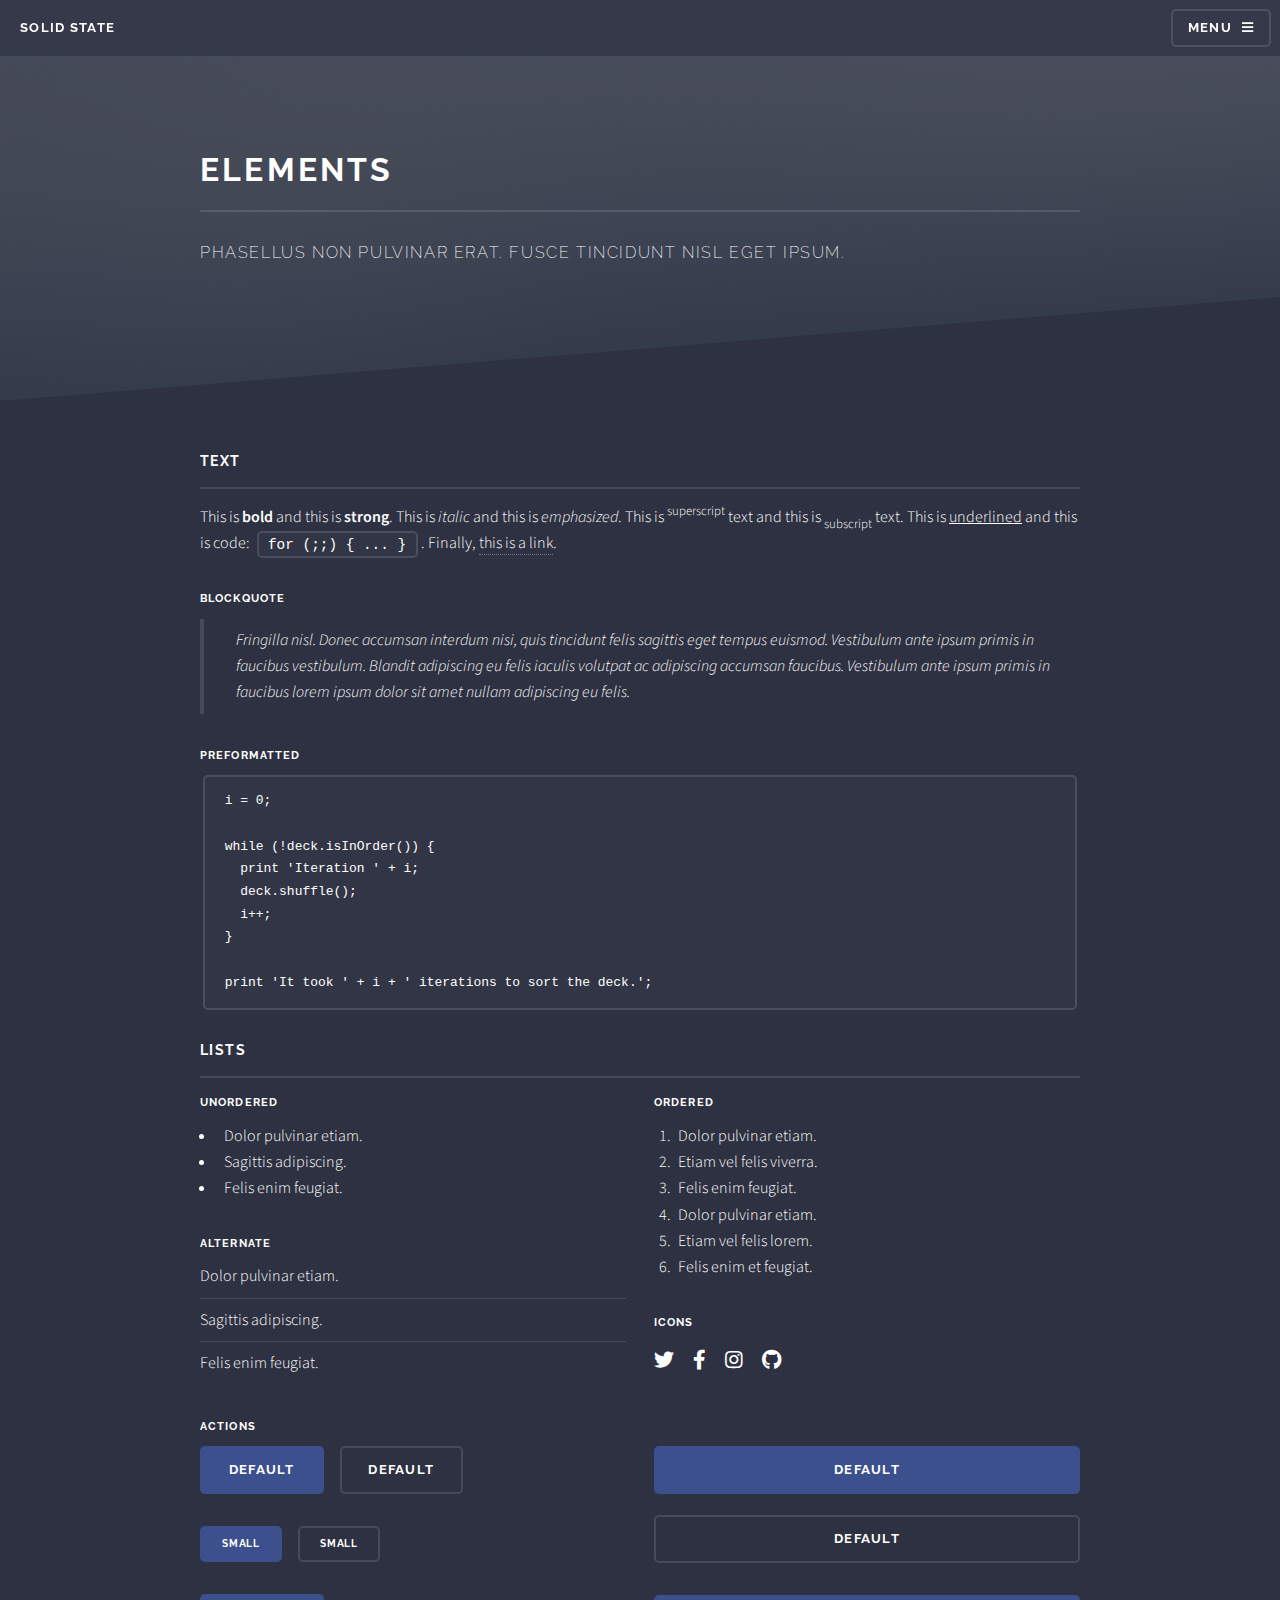
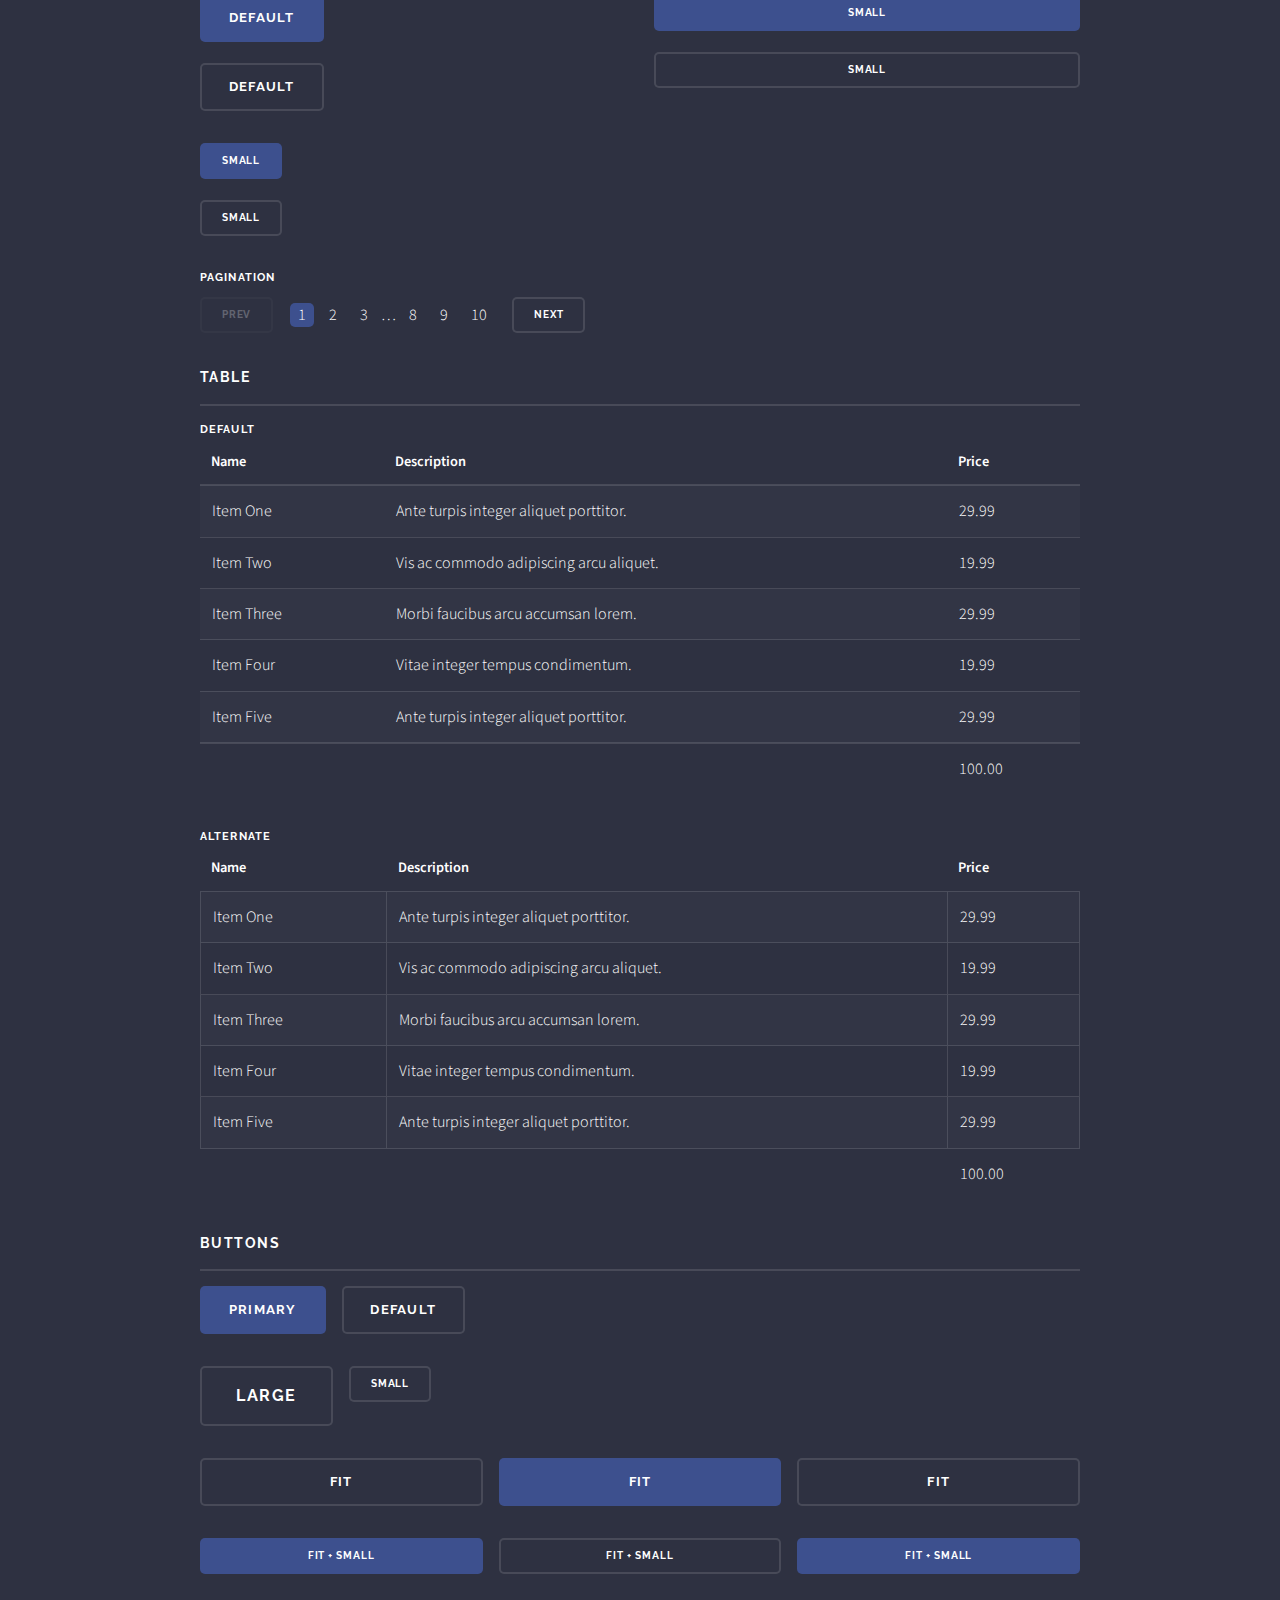
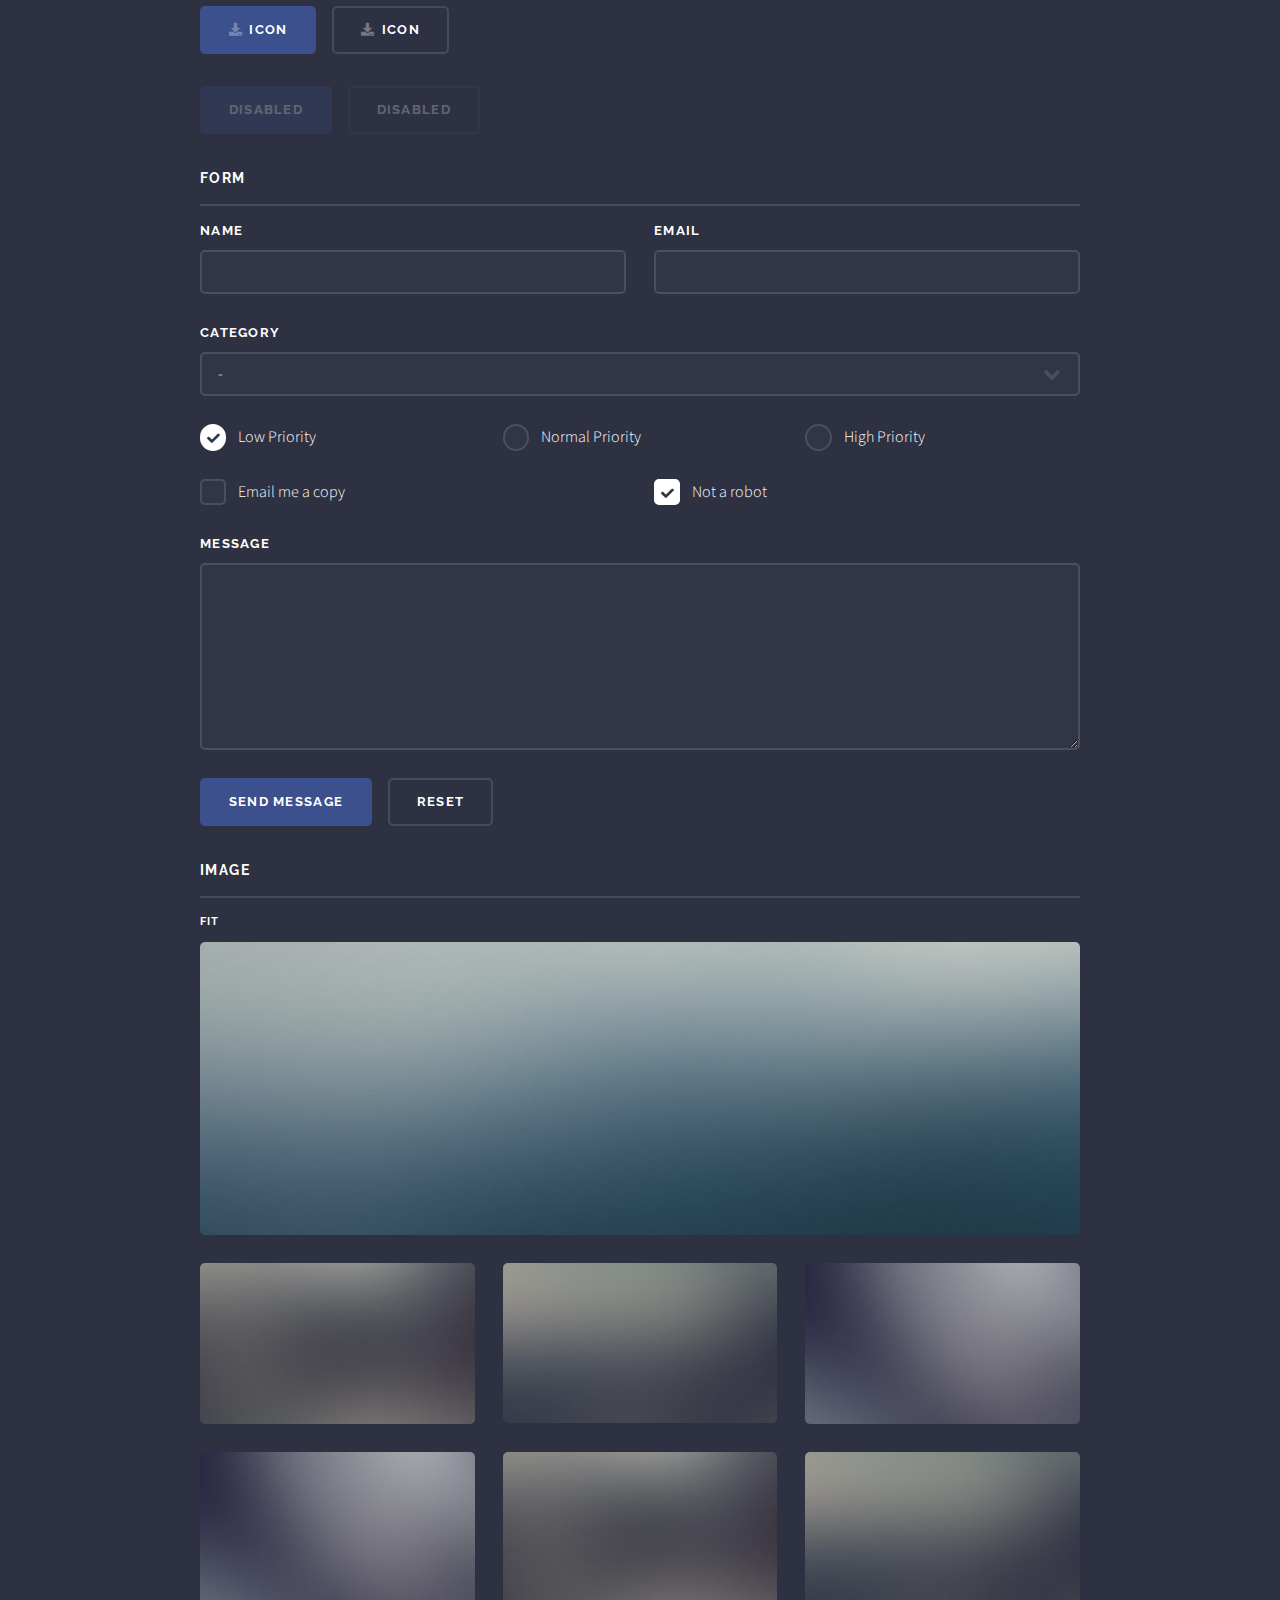
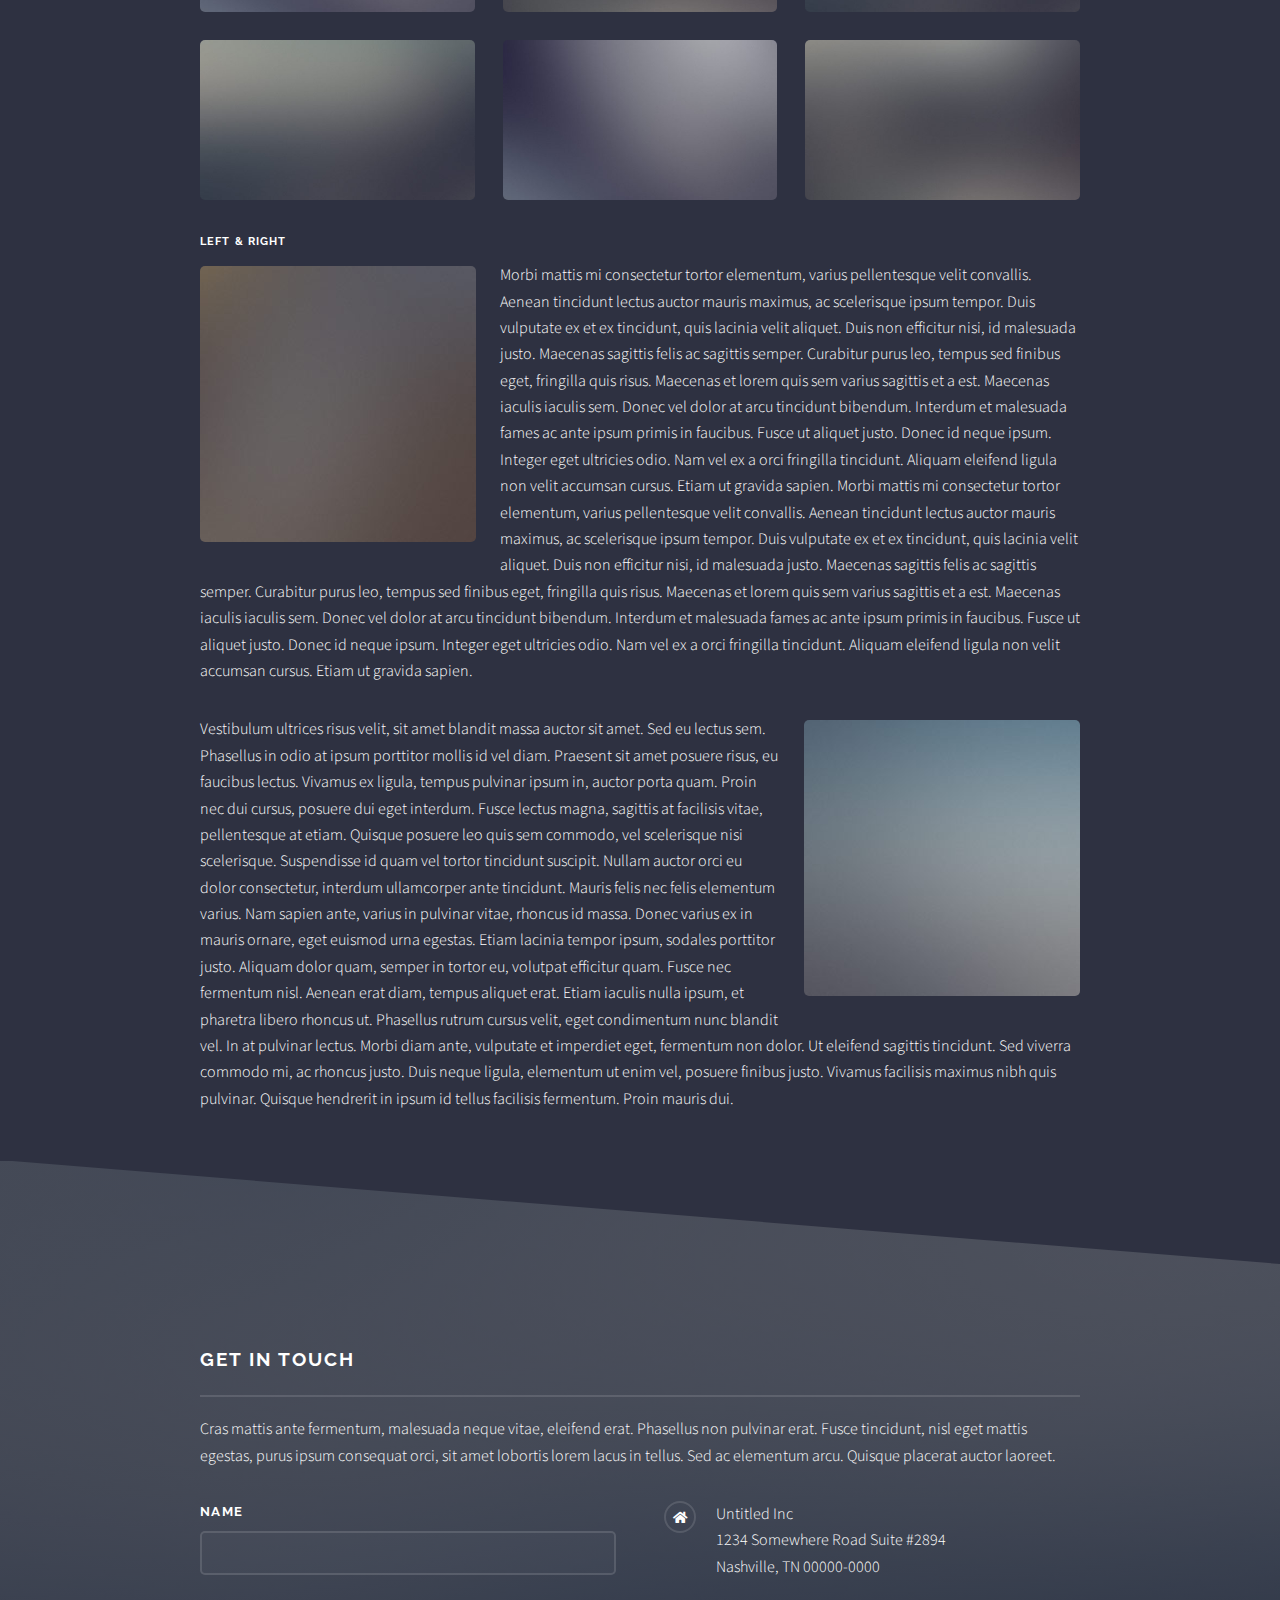
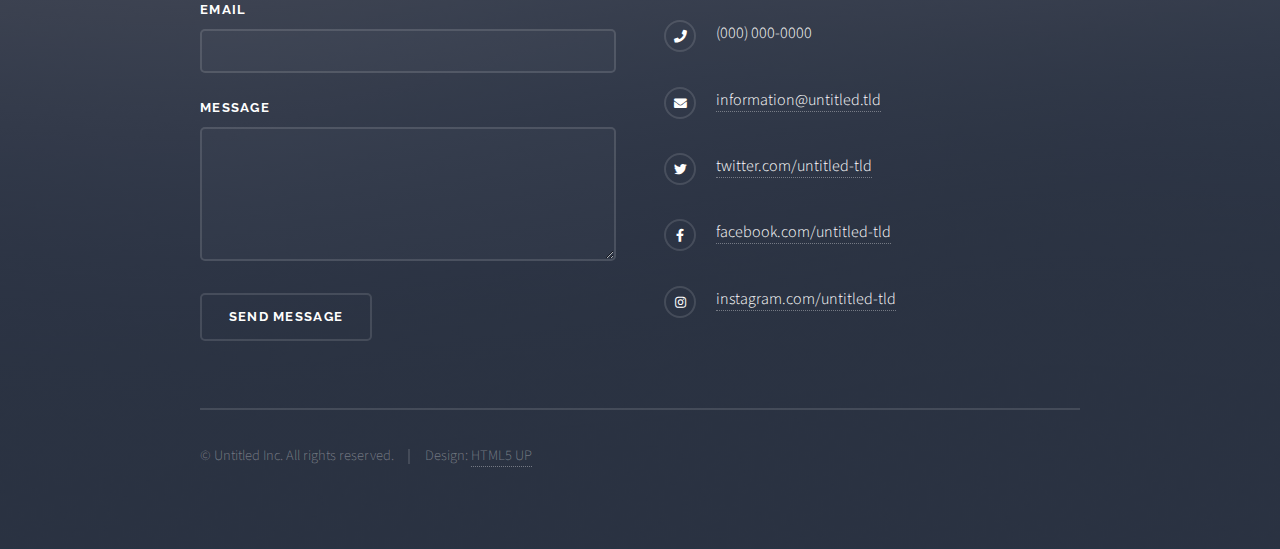
<file: old/elements.html>
<!DOCTYPE HTML>
<!--
	Solid State by HTML5 UP
	html5up.net | @ajlkn
	Free for personal and commercial use under the CCA 3.0 license (html5up.net/license)
-->
<html>
	<head>
		<title>Elements - Solid State by HTML5 UP</title>
		<meta charset="utf-8" />
		<meta name="viewport" content="width=device-width, initial-scale=1, user-scalable=no" />
		<link rel="stylesheet" href="assets/css/main.css" />
		<noscript><link rel="stylesheet" href="assets/css/noscript.css" /></noscript>
	</head>
	<body class="is-preload">

		<!-- Page Wrapper -->
			<div id="page-wrapper">

				<!-- Header -->
					<header id="header">
						<h1><a href="index.html">Solid State</a></h1>
						<nav>
							<a href="#menu">Menu</a>
						</nav>
					</header>

				<!-- Menu -->
					<nav id="menu">
						<div class="inner">
							<h2>Menu</h2>
							<ul class="links">
								<li><a href="index.html">Home</a></li>
								<li><a href="generic.html">Generic</a></li>
								<li><a href="elements.html">Elements</a></li>
								<li><a href="#">Log In</a></li>
								<li><a href="#">Sign Up</a></li>
							</ul>
							<a href="#" class="close">Close</a>
						</div>
					</nav>

				<!-- Wrapper -->
					<section id="wrapper">
						<header>
							<div class="inner">
								<h2>Elements</h2>
								<p>Phasellus non pulvinar erat. Fusce tincidunt nisl eget ipsum.</p>
							</div>
						</header>

						<!-- Content -->
							<div class="wrapper">
								<div class="inner">

									<section>
										<h3 class="major">Text</h3>
										<p>This is <b>bold</b> and this is <strong>strong</strong>. This is <i>italic</i> and this is <em>emphasized</em>.
										This is <sup>superscript</sup> text and this is <sub>subscript</sub> text.
										This is <u>underlined</u> and this is code: <code>for (;;) { ... }</code>. Finally, <a href="#">this is a link</a>.</p>
										<h4>Blockquote</h4>
										<blockquote>Fringilla nisl. Donec accumsan interdum nisi, quis tincidunt felis sagittis eget tempus euismod. Vestibulum ante ipsum primis in faucibus vestibulum. Blandit adipiscing eu felis iaculis volutpat ac adipiscing accumsan faucibus. Vestibulum ante ipsum primis in faucibus lorem ipsum dolor sit amet nullam adipiscing eu felis.</blockquote>
										<h4>Preformatted</h4>
										<pre><code>i = 0;

while (!deck.isInOrder()) {
  print 'Iteration ' + i;
  deck.shuffle();
  i++;
}

print 'It took ' + i + ' iterations to sort the deck.';</code></pre>
									</section>

									<section>
										<h3 class="major">Lists</h3>
										<div class="row">
											<div class="col-6 col-12-medium">
												<h4>Unordered</h4>
												<ul>
													<li>Dolor pulvinar etiam.</li>
													<li>Sagittis adipiscing.</li>
													<li>Felis enim feugiat.</li>
												</ul>
												<h4>Alternate</h4>
												<ul class="alt">
													<li>Dolor pulvinar etiam.</li>
													<li>Sagittis adipiscing.</li>
													<li>Felis enim feugiat.</li>
												</ul>
											</div>
											<div class="col-6 col-12-medium">
												<h4>Ordered</h4>
												<ol>
													<li>Dolor pulvinar etiam.</li>
													<li>Etiam vel felis viverra.</li>
													<li>Felis enim feugiat.</li>
													<li>Dolor pulvinar etiam.</li>
													<li>Etiam vel felis lorem.</li>
													<li>Felis enim et feugiat.</li>
												</ol>
												<h4>Icons</h4>
												<ul class="icons">
													<li><a href="#" class="icon brands fa-twitter"><span class="label">Twitter</span></a></li>
													<li><a href="#" class="icon brands fa-facebook-f"><span class="label">Facebook</span></a></li>
													<li><a href="#" class="icon brands fa-instagram"><span class="label">Instagram</span></a></li>
													<li><a href="#" class="icon brands fa-github"><span class="label">Github</span></a></li>
												</ul>
											</div>
										</div>
										<h4>Actions</h4>
										<div class="row">
											<div class="col-6 col-12-medium">
												<ul class="actions">
													<li><a href="#" class="button primary">Default</a></li>
													<li><a href="#" class="button">Default</a></li>
												</ul>
												<ul class="actions small">
													<li><a href="#" class="button primary small">Small</a></li>
													<li><a href="#" class="button small">Small</a></li>
												</ul>
												<ul class="actions stacked">
													<li><a href="#" class="button primary">Default</a></li>
													<li><a href="#" class="button">Default</a></li>
												</ul>
												<ul class="actions stacked small">
													<li><a href="#" class="button primary small">Small</a></li>
													<li><a href="#" class="button small">Small</a></li>
												</ul>
											</div>
											<div class="col-6 col-12-medium">
												<ul class="actions stacked">
													<li><a href="#" class="button primary fit">Default</a></li>
													<li><a href="#" class="button fit">Default</a></li>
												</ul>
												<ul class="actions stacked small">
													<li><a href="#" class="button primary small fit">Small</a></li>
													<li><a href="#" class="button small fit">Small</a></li>
												</ul>
											</div>
										</div>
										<h4>Pagination</h4>
										<ul class="pagination">
											<li><span class="button small disabled">Prev</span></li>
											<li><a href="#" class="page active">1</a></li>
											<li><a href="#" class="page">2</a></li>
											<li><a href="#" class="page">3</a></li>
											<li><span>&hellip;</span></li>
											<li><a href="#" class="page">8</a></li>
											<li><a href="#" class="page">9</a></li>
											<li><a href="#" class="page">10</a></li>
											<li><a href="#" class="button small">Next</a></li>
										</ul>
									</section>

									<section>
										<h3 class="major">Table</h3>
										<h4>Default</h4>
										<div class="table-wrapper">
											<table>
												<thead>
													<tr>
														<th>Name</th>
														<th>Description</th>
														<th>Price</th>
													</tr>
												</thead>
												<tbody>
													<tr>
														<td>Item One</td>
														<td>Ante turpis integer aliquet porttitor.</td>
														<td>29.99</td>
													</tr>
													<tr>
														<td>Item Two</td>
														<td>Vis ac commodo adipiscing arcu aliquet.</td>
														<td>19.99</td>
													</tr>
													<tr>
														<td>Item Three</td>
														<td> Morbi faucibus arcu accumsan lorem.</td>
														<td>29.99</td>
													</tr>
													<tr>
														<td>Item Four</td>
														<td>Vitae integer tempus condimentum.</td>
														<td>19.99</td>
													</tr>
													<tr>
														<td>Item Five</td>
														<td>Ante turpis integer aliquet porttitor.</td>
														<td>29.99</td>
													</tr>
												</tbody>
												<tfoot>
													<tr>
														<td colspan="2"></td>
														<td>100.00</td>
													</tr>
												</tfoot>
											</table>
										</div>

										<h4>Alternate</h4>
										<div class="table-wrapper">
											<table class="alt">
												<thead>
													<tr>
														<th>Name</th>
														<th>Description</th>
														<th>Price</th>
													</tr>
												</thead>
												<tbody>
													<tr>
														<td>Item One</td>
														<td>Ante turpis integer aliquet porttitor.</td>
														<td>29.99</td>
													</tr>
													<tr>
														<td>Item Two</td>
														<td>Vis ac commodo adipiscing arcu aliquet.</td>
														<td>19.99</td>
													</tr>
													<tr>
														<td>Item Three</td>
														<td> Morbi faucibus arcu accumsan lorem.</td>
														<td>29.99</td>
													</tr>
													<tr>
														<td>Item Four</td>
														<td>Vitae integer tempus condimentum.</td>
														<td>19.99</td>
													</tr>
													<tr>
														<td>Item Five</td>
														<td>Ante turpis integer aliquet porttitor.</td>
														<td>29.99</td>
													</tr>
												</tbody>
												<tfoot>
													<tr>
														<td colspan="2"></td>
														<td>100.00</td>
													</tr>
												</tfoot>
											</table>
										</div>
									</section>

									<section>
										<h3 class="major">Buttons</h3>
										<ul class="actions">
											<li><a href="#" class="button primary">Primary</a></li>
											<li><a href="#" class="button">Default</a></li>
										</ul>
										<ul class="actions">
											<li><a href="#" class="button large">Large</a></li>
											<li><a href="#" class="button small">Small</a></li>
										</ul>
										<ul class="actions fit">
											<li><a href="#" class="button fit">Fit</a></li>
											<li><a href="#" class="button primary fit">Fit</a></li>
											<li><a href="#" class="button fit">Fit</a></li>
										</ul>
										<ul class="actions fit small">
											<li><a href="#" class="button primary fit small">Fit + Small</a></li>
											<li><a href="#" class="button fit small">Fit + Small</a></li>
											<li><a href="#" class="button primary fit small">Fit + Small</a></li>
										</ul>
										<ul class="actions">
											<li><a href="#" class="button primary icon solid fa-download">Icon</a></li>
											<li><a href="#" class="button icon solid fa-download">Icon</a></li>
										</ul>
										<ul class="actions">
											<li><span class="button primary disabled">Disabled</span></li>
											<li><span class="button disabled">Disabled</span></li>
										</ul>
									</section>

									<section>
										<h3 class="major">Form</h3>
										<form method="post" action="#">
											<div class="row gtr-uniform">
												<div class="col-6 col-12-xsmall">
													<label for="demo-name">Name</label>
													<input type="text" name="demo-name" id="demo-name" value="" />
												</div>
												<div class="col-6 col-12-xsmall">
													<label for="demo-email">Email</label>
													<input type="email" name="demo-email" id="demo-email" value="" />
												</div>
												<div class="col-12">
													<label for="demo-category">Category</label>
													<select name="demo-category" id="demo-category">
														<option value="">-</option>
														<option value="1">Manufacturing</option>
														<option value="1">Shipping</option>
														<option value="1">Administration</option>
														<option value="1">Human Resources</option>
													</select>
												</div>
												<div class="col-4 col-12-small">
													<input type="radio" id="demo-priority-low" name="demo-priority" checked>
													<label for="demo-priority-low">Low Priority</label>
												</div>
												<div class="col-4 col-12-small">
													<input type="radio" id="demo-priority-normal" name="demo-priority">
													<label for="demo-priority-normal">Normal Priority</label>
												</div>
												<div class="col-4 col-12-small">
													<input type="radio" id="demo-priority-high" name="demo-priority">
													<label for="demo-priority-high">High Priority</label>
												</div>
												<div class="col-6 col-12-small">
													<input type="checkbox" id="demo-copy" name="demo-copy">
													<label for="demo-copy">Email me a copy</label>
												</div>
												<div class="col-6 col-12-small">
													<input type="checkbox" id="demo-human" name="demo-human" checked>
													<label for="demo-human">Not a robot</label>
												</div>
												<div class="col-12">
													<label for="demo-message">Message</label>
													<textarea name="demo-message" id="demo-message" rows="6"></textarea>
												</div>
												<div class="col-12">
													<ul class="actions">
														<li><input type="submit" value="Send Message" class="primary" /></li>
														<li><input type="reset" value="Reset" /></li>
													</ul>
												</div>
											</div>
										</form>
									</section>

									<section>
										<h3 class="major">Image</h3>
										<h4>Fit</h4>
										<div class="box alt">
											<div class="row gtr-uniform">
												<div class="col-12"><span class="image fit"><img src="images/pic08.jpg" alt="" /></span></div>
												<div class="col-4"><span class="image fit"><img src="images/pic05.jpg" alt="" /></span></div>
												<div class="col-4"><span class="image fit"><img src="images/pic06.jpg" alt="" /></span></div>
												<div class="col-4"><span class="image fit"><img src="images/pic07.jpg" alt="" /></span></div>
												<div class="col-4"><span class="image fit"><img src="images/pic07.jpg" alt="" /></span></div>
												<div class="col-4"><span class="image fit"><img src="images/pic05.jpg" alt="" /></span></div>
												<div class="col-4"><span class="image fit"><img src="images/pic06.jpg" alt="" /></span></div>
												<div class="col-4"><span class="image fit"><img src="images/pic06.jpg" alt="" /></span></div>
												<div class="col-4"><span class="image fit"><img src="images/pic07.jpg" alt="" /></span></div>
												<div class="col-4"><span class="image fit"><img src="images/pic05.jpg" alt="" /></span></div>
											</div>
										</div>
										<h4>Left &amp; Right</h4>
										<p><span class="image left"><img src="images/pic01.jpg" alt="" /></span>Morbi mattis mi consectetur tortor elementum, varius pellentesque velit convallis. Aenean tincidunt lectus auctor mauris maximus, ac scelerisque ipsum tempor. Duis vulputate ex et ex tincidunt, quis lacinia velit aliquet. Duis non efficitur nisi, id malesuada justo. Maecenas sagittis felis ac sagittis semper. Curabitur purus leo, tempus sed finibus eget, fringilla quis risus. Maecenas et lorem quis sem varius sagittis et a est. Maecenas iaculis iaculis sem. Donec vel dolor at arcu tincidunt bibendum. Interdum et malesuada fames ac ante ipsum primis in faucibus. Fusce ut aliquet justo. Donec id neque ipsum. Integer eget ultricies odio. Nam vel ex a orci fringilla tincidunt. Aliquam eleifend ligula non velit accumsan cursus. Etiam ut gravida sapien. Morbi mattis mi consectetur tortor elementum, varius pellentesque velit convallis. Aenean tincidunt lectus auctor mauris maximus, ac scelerisque ipsum tempor. Duis vulputate ex et ex tincidunt, quis lacinia velit aliquet. Duis non efficitur nisi, id malesuada justo. Maecenas sagittis felis ac sagittis semper. Curabitur purus leo, tempus sed finibus eget, fringilla quis risus. Maecenas et lorem quis sem varius sagittis et a est. Maecenas iaculis iaculis sem. Donec vel dolor at arcu tincidunt bibendum. Interdum et malesuada fames ac ante ipsum primis in faucibus. Fusce ut aliquet justo. Donec id neque ipsum. Integer eget ultricies odio. Nam vel ex a orci fringilla tincidunt. Aliquam eleifend ligula non velit accumsan cursus. Etiam ut gravida sapien.</p>
										<p><span class="image right"><img src="images/pic02.jpg" alt="" /></span>Vestibulum ultrices risus velit, sit amet blandit massa auctor sit amet. Sed eu lectus sem. Phasellus in odio at ipsum porttitor mollis id vel diam. Praesent sit amet posuere risus, eu faucibus lectus. Vivamus ex ligula, tempus pulvinar ipsum in, auctor porta quam. Proin nec dui cursus, posuere dui eget interdum. Fusce lectus magna, sagittis at facilisis vitae, pellentesque at etiam. Quisque posuere leo quis sem commodo, vel scelerisque nisi scelerisque. Suspendisse id quam vel tortor tincidunt suscipit. Nullam auctor orci eu dolor consectetur, interdum ullamcorper ante tincidunt. Mauris felis nec felis elementum varius. Nam sapien ante, varius in pulvinar vitae, rhoncus id massa. Donec varius ex in mauris ornare, eget euismod urna egestas. Etiam lacinia tempor ipsum, sodales porttitor justo. Aliquam dolor quam, semper in tortor eu, volutpat efficitur quam. Fusce nec fermentum nisl. Aenean erat diam, tempus aliquet erat. Etiam iaculis nulla ipsum, et pharetra libero rhoncus ut. Phasellus rutrum cursus velit, eget condimentum nunc blandit vel. In at pulvinar lectus. Morbi diam ante, vulputate et imperdiet eget, fermentum non dolor. Ut eleifend sagittis tincidunt. Sed viverra commodo mi, ac rhoncus justo. Duis neque ligula, elementum ut enim vel, posuere finibus justo. Vivamus facilisis maximus nibh quis pulvinar. Quisque hendrerit in ipsum id tellus facilisis fermentum. Proin mauris dui.</p>
									</section>

								</div>
							</div>

					</section>

				<!-- Footer -->
					<section id="footer">
						<div class="inner">
							<h2 class="major">Get in touch</h2>
							<p>Cras mattis ante fermentum, malesuada neque vitae, eleifend erat. Phasellus non pulvinar erat. Fusce tincidunt, nisl eget mattis egestas, purus ipsum consequat orci, sit amet lobortis lorem lacus in tellus. Sed ac elementum arcu. Quisque placerat auctor laoreet.</p>
							<form method="post" action="#">
								<div class="fields">
									<div class="field">
										<label for="name">Name</label>
										<input type="text" name="name" id="name" />
									</div>
									<div class="field">
										<label for="email">Email</label>
										<input type="email" name="email" id="email" />
									</div>
									<div class="field">
										<label for="message">Message</label>
										<textarea name="message" id="message" rows="4"></textarea>
									</div>
								</div>
								<ul class="actions">
									<li><input type="submit" value="Send Message" /></li>
								</ul>
							</form>
							<ul class="contact">
								<li class="icon solid fa-home">
									Untitled Inc<br />
									1234 Somewhere Road Suite #2894<br />
									Nashville, TN 00000-0000
								</li>
								<li class="icon solid fa-phone">(000) 000-0000</li>
								<li class="icon solid fa-envelope"><a href="#">information@untitled.tld</a></li>
								<li class="icon brands fa-twitter"><a href="#">twitter.com/untitled-tld</a></li>
								<li class="icon brands fa-facebook-f"><a href="#">facebook.com/untitled-tld</a></li>
								<li class="icon brands fa-instagram"><a href="#">instagram.com/untitled-tld</a></li>
							</ul>
							<ul class="copyright">
								<li>&copy; Untitled Inc. All rights reserved.</li><li>Design: <a href="http://html5up.net">HTML5 UP</a></li>
							</ul>
						</div>
					</section>

			</div>

		<!-- Scripts -->
			<script src="assets/js/jquery.min.js"></script>
			<script src="assets/js/jquery.scrollex.min.js"></script>
			<script src="assets/js/browser.min.js"></script>
			<script src="assets/js/breakpoints.min.js"></script>
			<script src="assets/js/util.js"></script>
			<script src="assets/js/main.js"></script>

	</body>
</html>
</file>
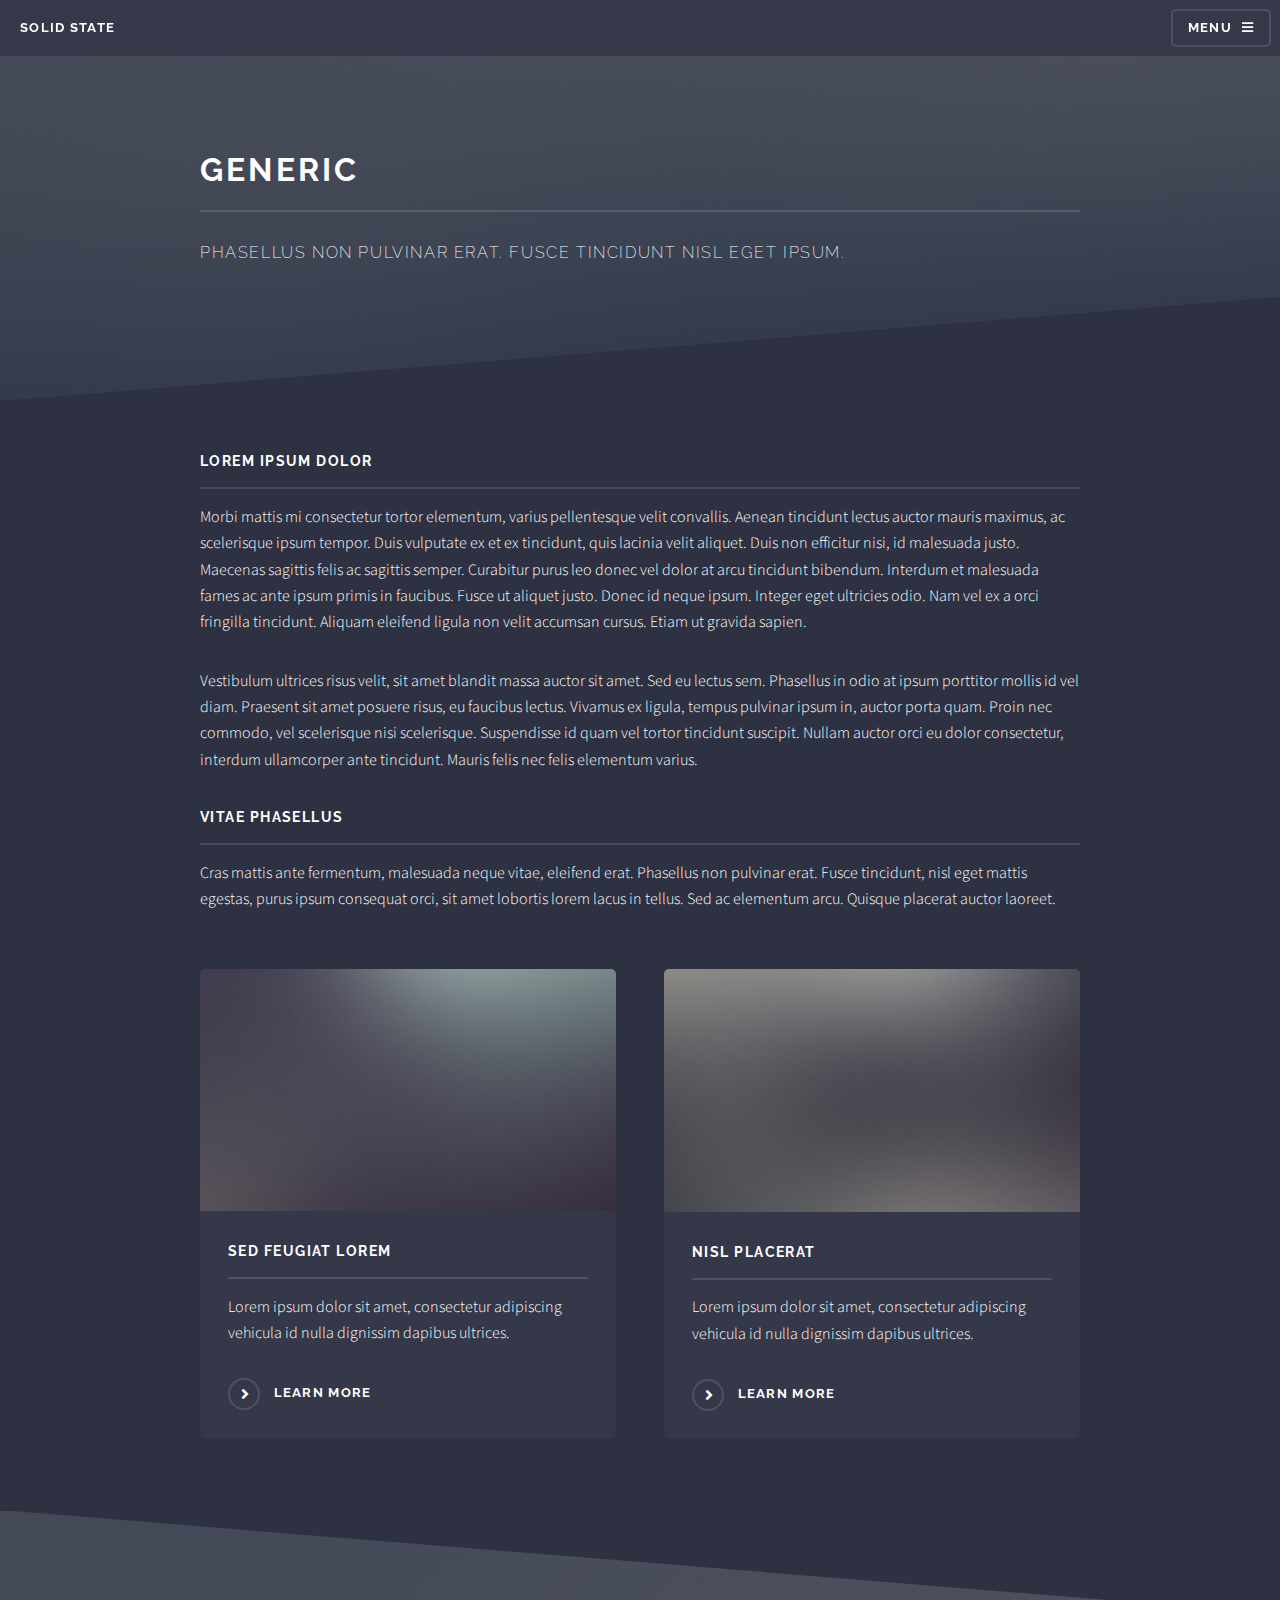
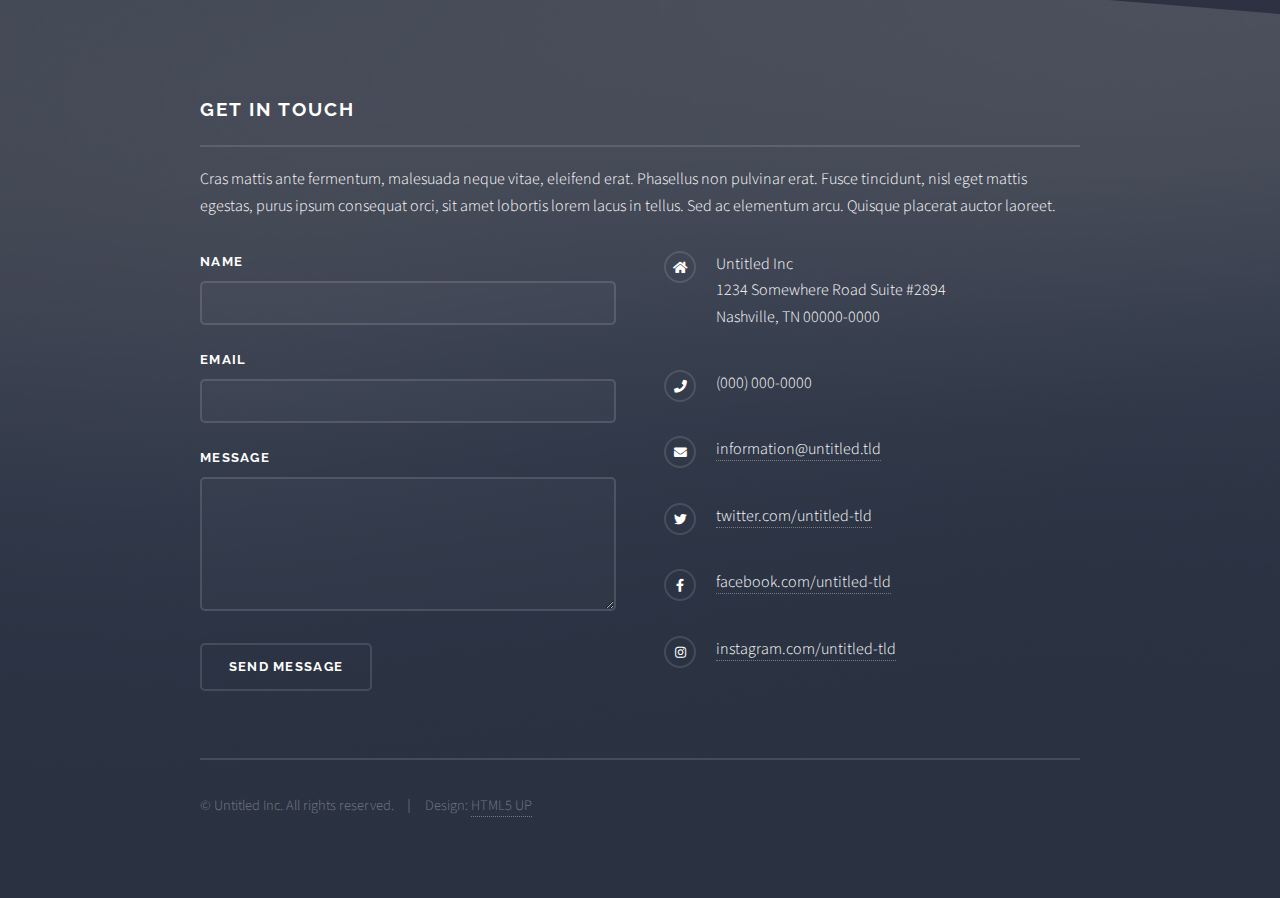
<file: old/generic.html>
<!DOCTYPE HTML>
<!--
	Solid State by HTML5 UP
	html5up.net | @ajlkn
	Free for personal and commercial use under the CCA 3.0 license (html5up.net/license)
-->
<html>
	<head>
		<title>Generic - Solid State by HTML5 UP</title>
		<meta charset="utf-8" />
		<meta name="viewport" content="width=device-width, initial-scale=1, user-scalable=no" />
		<link rel="stylesheet" href="assets/css/main.css" />
		<noscript><link rel="stylesheet" href="assets/css/noscript.css" /></noscript>
	</head>
	<body class="is-preload">

		<!-- Page Wrapper -->
			<div id="page-wrapper">

				<!-- Header -->
					<header id="header">
						<h1><a href="index.html">Solid State</a></h1>
						<nav>
							<a href="#menu">Menu</a>
						</nav>
					</header>

				<!-- Menu -->
					<nav id="menu">
						<div class="inner">
							<h2>Menu</h2>
							<ul class="links">
								<li><a href="index.html">Home</a></li>
								<li><a href="generic.html">Generic</a></li>
								<li><a href="elements.html">Elements</a></li>
								<li><a href="#">Log In</a></li>
								<li><a href="#">Sign Up</a></li>
							</ul>
							<a href="#" class="close">Close</a>
						</div>
					</nav>

				<!-- Wrapper -->
					<section id="wrapper">
						<header>
							<div class="inner">
								<h2>Generic</h2>
								<p>Phasellus non pulvinar erat. Fusce tincidunt nisl eget ipsum.</p>
							</div>
						</header>

						<!-- Content -->
							<div class="wrapper">
								<div class="inner">

									<h3 class="major">Lorem ipsum dolor</h3>
									<p>Morbi mattis mi consectetur tortor elementum, varius pellentesque velit convallis. Aenean tincidunt lectus auctor mauris maximus, ac scelerisque ipsum tempor. Duis vulputate ex et ex tincidunt, quis lacinia velit aliquet. Duis non efficitur nisi, id malesuada justo. Maecenas sagittis felis ac sagittis semper. Curabitur purus leo donec vel dolor at arcu tincidunt bibendum. Interdum et malesuada fames ac ante ipsum primis in faucibus. Fusce ut aliquet justo. Donec id neque ipsum. Integer eget ultricies odio. Nam vel ex a orci fringilla tincidunt. Aliquam eleifend ligula non velit accumsan cursus. Etiam ut gravida sapien.</p>

									<p>Vestibulum ultrices risus velit, sit amet blandit massa auctor sit amet. Sed eu lectus sem. Phasellus in odio at ipsum porttitor mollis id vel diam. Praesent sit amet posuere risus, eu faucibus lectus. Vivamus ex ligula, tempus pulvinar ipsum in, auctor porta quam. Proin nec commodo, vel scelerisque nisi scelerisque. Suspendisse id quam vel tortor tincidunt suscipit. Nullam auctor orci eu dolor consectetur, interdum ullamcorper ante tincidunt. Mauris felis nec felis elementum varius.</p>

									<h3 class="major">Vitae phasellus</h3>
									<p>Cras mattis ante fermentum, malesuada neque vitae, eleifend erat. Phasellus non pulvinar erat. Fusce tincidunt, nisl eget mattis egestas, purus ipsum consequat orci, sit amet lobortis lorem lacus in tellus. Sed ac elementum arcu. Quisque placerat auctor laoreet.</p>

									<section class="features">
										<article>
											<a href="#" class="image"><img src="images/pic04.jpg" alt="" /></a>
											<h3 class="major">Sed feugiat lorem</h3>
											<p>Lorem ipsum dolor sit amet, consectetur adipiscing vehicula id nulla dignissim dapibus ultrices.</p>
											<a href="#" class="special">Learn more</a>
										</article>
										<article>
											<a href="#" class="image"><img src="images/pic05.jpg" alt="" /></a>
											<h3 class="major">Nisl placerat</h3>
											<p>Lorem ipsum dolor sit amet, consectetur adipiscing vehicula id nulla dignissim dapibus ultrices.</p>
											<a href="#" class="special">Learn more</a>
										</article>
									</section>

								</div>
							</div>

					</section>

				<!-- Footer -->
					<section id="footer">
						<div class="inner">
							<h2 class="major">Get in touch</h2>
							<p>Cras mattis ante fermentum, malesuada neque vitae, eleifend erat. Phasellus non pulvinar erat. Fusce tincidunt, nisl eget mattis egestas, purus ipsum consequat orci, sit amet lobortis lorem lacus in tellus. Sed ac elementum arcu. Quisque placerat auctor laoreet.</p>
							<form method="post" action="#">
								<div class="fields">
									<div class="field">
										<label for="name">Name</label>
										<input type="text" name="name" id="name" />
									</div>
									<div class="field">
										<label for="email">Email</label>
										<input type="email" name="email" id="email" />
									</div>
									<div class="field">
										<label for="message">Message</label>
										<textarea name="message" id="message" rows="4"></textarea>
									</div>
								</div>
								<ul class="actions">
									<li><input type="submit" value="Send Message" /></li>
								</ul>
							</form>
							<ul class="contact">
								<li class="icon solid fa-home">
									Untitled Inc<br />
									1234 Somewhere Road Suite #2894<br />
									Nashville, TN 00000-0000
								</li>
								<li class="icon solid fa-phone">(000) 000-0000</li>
								<li class="icon solid fa-envelope"><a href="#">information@untitled.tld</a></li>
								<li class="icon brands fa-twitter"><a href="#">twitter.com/untitled-tld</a></li>
								<li class="icon brands fa-facebook-f"><a href="#">facebook.com/untitled-tld</a></li>
								<li class="icon brands fa-instagram"><a href="#">instagram.com/untitled-tld</a></li>
							</ul>
							<ul class="copyright">
								<li>&copy; Untitled Inc. All rights reserved.</li><li>Design: <a href="http://html5up.net">HTML5 UP</a></li>
							</ul>
						</div>
					</section>

			</div>

		<!-- Scripts -->
			<script src="assets/js/jquery.min.js"></script>
			<script src="assets/js/jquery.scrollex.min.js"></script>
			<script src="assets/js/browser.min.js"></script>
			<script src="assets/js/breakpoints.min.js"></script>
			<script src="assets/js/util.js"></script>
			<script src="assets/js/main.js"></script>

	</body>
</html>
</file>
<file: assets/css/noscript.css>
/*
	Phantom by HTML5 UP
	html5up.net | @ajlkn
	Free for personal and commercial use under the CCA 3.0 license (html5up.net/license)
*/

/* Tiles */

	body.is-preload .tiles article {
		-moz-transform: none;
		-webkit-transform: none;
		-ms-transform: none;
		transform: none;
		opacity: 1;
	}
</file>
<file: old/assets/css/noscript.css>
/*
	Solid State by HTML5 UP
	html5up.net | @ajlkn
	Free for personal and commercial use under the CCA 3.0 license (html5up.net/license)
*/

/* Banner */

	body.is-preload #banner .logo {
		-moz-transform: none;
		-webkit-transform: none;
		-ms-transform: none;
		transform: none;
		opacity: 1;
	}

	body.is-preload #banner h2 {
		opacity: 1;
		-moz-transform: none;
		-webkit-transform: none;
		-ms-transform: none;
		transform: none;
		-moz-filter: none;
		-webkit-filter: none;
		-ms-filter: none;
		filter: none;
	}

	body.is-preload #banner p {
		opacity: 01;
		-moz-transform: none;
		-webkit-transform: none;
		-ms-transform: none;
		transform: none;
		-moz-filter: none;
		-webkit-filter: none;
		-ms-filter: none;
		filter: none;
	}
</file>
<file: assets/css/main.css>
@import url(fontawesome-all.min.css);
@import url("https://fonts.googleapis.com/css?family=Source+Sans+Pro:300,700,900");

/*
	Phantom by HTML5 UP
	html5up.net | @ajlkn
	Free for personal and commercial use under the CCA 3.0 license (html5up.net/license)
*/

html, body, div, span, applet, object,
iframe, h1, h2, h3, h4, h5, h6, p, blockquote,
pre, a, abbr, acronym, address, big, cite,
code, del, dfn, em, img, ins, kbd, q, s, samp,
small, strike, strong, sub, sup, tt, var, b,
u, i, center, dl, dt, dd, ol, ul, li, fieldset,
form, label, legend, table, caption, tbody,
tfoot, thead, tr, th, td, article, aside,
canvas, details, embed, figure, figcaption,
footer, header, hgroup, menu, nav, output, ruby,
section, summary, time, mark, audio, video {
	margin: 0;
	padding: 0;
	border: 0;
	font-size: 100%;
	font: inherit;
	vertical-align: baseline;}

article, aside, details, figcaption, figure,
footer, header, hgroup, menu, nav, section {
	display: block;}

body {
	line-height: 1;
}

ol, ul {
	list-style: none;
}

blockquote, q {
	quotes: none;
}

	blockquote:before, blockquote:after, q:before, q:after {
		content: '';
		content: none;
	}

table {
	border-collapse: collapse;
	border-spacing: 0;
}

body {
	-webkit-text-size-adjust: none;
}

mark {
	background-color: transparent;
	color: inherit;
}

input::-moz-focus-inner {
	border: 0;
	padding: 0;
}

input, select, textarea {
	-moz-appearance: none;
	-webkit-appearance: none;
	-ms-appearance: none;
	appearance: none;
}

/* Basic */

	@-ms-viewport {
		width: device-width;
	}

	body {
		-ms-overflow-style: scrollbar;
	}

	@media screen and (max-width: 480px) {

		html, body {
			min-width: 320px;
		}

	}

	html {
		box-sizing: border-box;
	}

	*, *:before, *:after {
		box-sizing: inherit;
	}

	body {
		background: #ffffff;
	}

		body.is-preload *, body.is-preload *:before, body.is-preload *:after {
			-moz-animation: none !important;
			-webkit-animation: none !important;
			-ms-animation: none !important;
			animation: none !important;
			-moz-transition: none !important;
			-webkit-transition: none !important;
			-ms-transition: none !important;
			transition: none !important;
		}

/* Type */

	body, input, select, textarea {
		color: #585858;
		font-family: "Source Sans Pro", Helvetica, sans-serif;
		font-size: 16pt;
		font-weight: 300;
		line-height: 1.75;
	}

		@media screen and (max-width: 1680px) {

			body, input, select, textarea {
				font-size: 14pt;
			}

		}

		@media screen and (max-width: 1280px) {

			body, input, select, textarea {
				font-size: 12pt;
			}

		}

	a {
		-moz-transition: border-bottom-color 0.2s ease, color 0.2s ease;
		-webkit-transition: border-bottom-color 0.2s ease, color 0.2s ease;
		-ms-transition: border-bottom-color 0.2s ease, color 0.2s ease;
		transition: border-bottom-color 0.2s ease, color 0.2s ease;
		text-decoration: none;
		color: #585858;
		border-bottom: dotted 1px rgba(88, 88, 88, 0.5);
	}

		/*a:hover {
			border-bottom-color: transparent;
			color: #000000 !important;
			cursor: default;
		}*/

	strong, b {
		font-weight: 900;
	}

	em, i {
		font-style: italic;
	}

	p {
		margin: 0 0 2em 0;
	}

	h1 {
		font-size: 2.75em;
		font-weight: 700;
		line-height: 1.3;
		margin: 0 0 1em 0;
		letter-spacing: -0.035em;
	}

		h1 a {
			color: inherit;
		}

		@media screen and (max-width: 736px) {

			h1 {
				font-size: 2em;
				margin: 0 0 1em 0;
			}

		}

		@media screen and (max-width: 360px) {

			h1 {
				font-size: 1.75em;
			}

		}

	h2, h3, h4, h5, h6 {
		font-weight: 900;
		line-height: 1.5;
		margin: 0 0 2em 0;
		text-transform: uppercase;
		letter-spacing: 0.35em;
	}

		h2 a, h3 a, h4 a, h5 a, h6 a {
			color: inherit;
		}

	h2 {
		font-size: 1.1em;
	}

	h3 {
		font-size: 1em;
	}

	h4 {
		font-size: 0.8em;
	}

	h5 {
		font-size: 0.8em;
	}

	h6 {
		font-size: 0.8em;
	}

	@media screen and (max-width: 980px) {

		h1 br, h2 br, h3 br, h4 br, h5 br, h6 br {
			display: none;
		}

	}

	@media screen and (max-width: 736px) {

		h2 {
			font-size: 1em;
		}

		h3 {
			font-size: 0.8em;
		}

	}

	sub {
		font-size: 0.8em;
		position: relative;
		top: 0.5em;
	}

	sup {
		font-size: 0.8em;
		position: relative;
		top: -0.5em;
	}

	blockquote {
		border-left: solid 4px #c9c9c9;
		font-style: italic;
		margin: 0 0 2em 0;
		padding: 0.5em 0 0.5em 2em;
	}

	code {
		background: rgba(144, 144, 144, 0.075);
		border-radius: 4px;
		border: solid 1px #c9c9c9;
		font-family: "Courier New", monospace;
		font-size: 0.9em;
		margin: 0 0.25em;
		padding: 0.25em 0.65em;
	}

	pre {
		-webkit-overflow-scrolling: touch;
		font-family: "Courier New", monospace;
		font-size: 0.9em;
		margin: 0 0 2em 0;
	}

		pre code {
			display: block;
			line-height: 1.75;
			padding: 1em 1.5em;
			overflow-x: auto;
		}

	hr {
		border: 0;
		border-bottom: solid 1px #c9c9c9;
		margin: 2em 0;
	}

		hr.major {
			margin: 3em 0;
		}

	.align-left {
		text-align: left;
	}

	.align-center {
		text-align: center;
	}

	.align-right {
		text-align: right;
	}

/* Row */

	.row {
		display: flex;
		flex-wrap: wrap;
		box-sizing: border-box;
		align-items: stretch;
	}

		.row > * {
			box-sizing: border-box;
		}

		.row.gtr-uniform > * > :last-child {
			margin-bottom: 0;
		}

		.row.aln-left {
			justify-content: flex-start;
		}

		.row.aln-center {
			justify-content: center;
		}

		.row.aln-right {
			justify-content: flex-end;
		}

		.row.aln-top {
			align-items: flex-start;
		}

		.row.aln-middle {
			align-items: center;
		}

		.row.aln-bottom {
			align-items: flex-end;
		}

		.row > .imp {
			order: -1;
		}

		.row > .col-1 {
			width: 8.33333%;
		}

		.row > .off-1 {
			margin-left: 8.33333%;
		}

		.row > .col-2 {
			width: 16.66667%;
		}

		.row > .off-2 {
			margin-left: 16.66667%;
		}

		.row > .col-3 {
			width: 25%;
		}

		.row > .off-3 {
			margin-left: 25%;
		}

		.row > .col-4 {
			width: 33.33333%;
		}

		.row > .off-4 {
			margin-left: 33.33333%;
		}

		.row > .col-5 {
			width: 41.66667%;
		}

		.row > .off-5 {
			margin-left: 41.66667%;
		}

		.row > .col-6 {
			width: 50%;
		}

		.row > .off-6 {
			margin-left: 50%;
		}

		.row > .col-7 {
			width: 58.33333%;
		}

		.row > .off-7 {
			margin-left: 58.33333%;
		}

		.row > .col-8 {
			width: 66.66667%;
		}

		.row > .off-8 {
			margin-left: 66.66667%;
		}

		.row > .col-9 {
			width: 75%;
		}

		.row > .off-9 {
			margin-left: 75%;
		}

		.row > .col-10 {
			width: 83.33333%;
		}

		.row > .off-10 {
			margin-left: 83.33333%;
		}

		.row > .col-11 {
			width: 91.66667%;
		}

		.row > .off-11 {
			margin-left: 91.66667%;
		}

		.row > .col-12 {
			width: 100%;
		}

		.row > .off-12 {
			margin-left: 100%;
		}

		.row.gtr-0 {
			margin-top: 0;
			margin-left: 0em;
		}

			.row.gtr-0 > * {
				padding: 0 0 0 0em;
			}

			.row.gtr-0.gtr-uniform {
				margin-top: 0em;
			}

				.row.gtr-0.gtr-uniform > * {
					padding-top: 0em;
				}

		.row.gtr-25 {
			margin-top: 0;
			margin-left: -0.5em;
		}

			.row.gtr-25 > * {
				padding: 0 0 0 0.5em;
			}

			.row.gtr-25.gtr-uniform {
				margin-top: -0.5em;
			}

				.row.gtr-25.gtr-uniform > * {
					padding-top: 0.5em;
				}

		.row.gtr-50 {
			margin-top: 0;
			margin-left: -1em;
		}

			.row.gtr-50 > * {
				padding: 0 0 0 1em;
			}

			.row.gtr-50.gtr-uniform {
				margin-top: -1em;
			}

				.row.gtr-50.gtr-uniform > * {
					padding-top: 1em;
				}

		.row {
			margin-top: 0;
			margin-left: -2em;
		}

			.row > * {
				padding: 0 0 0 2em;
			}

			.row.gtr-uniform {
				margin-top: -2em;
			}

				.row.gtr-uniform > * {
					padding-top: 2em;
				}

		.row.gtr-150 {
			margin-top: 0;
			margin-left: -3em;
		}

			.row.gtr-150 > * {
				padding: 0 0 0 3em;
			}

			.row.gtr-150.gtr-uniform {
				margin-top: -3em;
			}

				.row.gtr-150.gtr-uniform > * {
					padding-top: 3em;
				}

		.row.gtr-200 {
			margin-top: 0;
			margin-left: -4em;
		}

			.row.gtr-200 > * {
				padding: 0 0 0 4em;
			}

			.row.gtr-200.gtr-uniform {
				margin-top: -4em;
			}

				.row.gtr-200.gtr-uniform > * {
					padding-top: 4em;
				}

		@media screen and (max-width: 1680px) {

			.row {
				display: flex;
				flex-wrap: wrap;
				box-sizing: border-box;
				align-items: stretch;
			}

				.row > * {
					box-sizing: border-box;
				}

				.row.gtr-uniform > * > :last-child {
					margin-bottom: 0;
				}

				.row.aln-left {
					justify-content: flex-start;
				}

				.row.aln-center {
					justify-content: center;
				}

				.row.aln-right {
					justify-content: flex-end;
				}

				.row.aln-top {
					align-items: flex-start;
				}

				.row.aln-middle {
					align-items: center;
				}

				.row.aln-bottom {
					align-items: flex-end;
				}

				.row > .imp-xlarge {
					order: -1;
				}

				.row > .col-1-xlarge {
					width: 8.33333%;
				}

				.row > .off-1-xlarge {
					margin-left: 8.33333%;
				}

				.row > .col-2-xlarge {
					width: 16.66667%;
				}

				.row > .off-2-xlarge {
					margin-left: 16.66667%;
				}

				.row > .col-3-xlarge {
					width: 25%;
				}

				.row > .off-3-xlarge {
					margin-left: 25%;
				}

				.row > .col-4-xlarge {
					width: 33.33333%;
				}

				.row > .off-4-xlarge {
					margin-left: 33.33333%;
				}

				.row > .col-5-xlarge {
					width: 41.66667%;
				}

				.row > .off-5-xlarge {
					margin-left: 41.66667%;
				}

				.row > .col-6-xlarge {
					width: 50%;
				}

				.row > .off-6-xlarge {
					margin-left: 50%;
				}

				.row > .col-7-xlarge {
					width: 58.33333%;
				}

				.row > .off-7-xlarge {
					margin-left: 58.33333%;
				}

				.row > .col-8-xlarge {
					width: 66.66667%;
				}

				.row > .off-8-xlarge {
					margin-left: 66.66667%;
				}

				.row > .col-9-xlarge {
					width: 75%;
				}

				.row > .off-9-xlarge {
					margin-left: 75%;
				}

				.row > .col-10-xlarge {
					width: 83.33333%;
				}

				.row > .off-10-xlarge {
					margin-left: 83.33333%;
				}

				.row > .col-11-xlarge {
					width: 91.66667%;
				}

				.row > .off-11-xlarge {
					margin-left: 91.66667%;
				}

				.row > .col-12-xlarge {
					width: 100%;
				}

				.row > .off-12-xlarge {
					margin-left: 100%;
				}

				.row.gtr-0 {
					margin-top: 0;
					margin-left: 0em;
				}

					.row.gtr-0 > * {
						padding: 0 0 0 0em;
					}

					.row.gtr-0.gtr-uniform {
						margin-top: 0em;
					}

						.row.gtr-0.gtr-uniform > * {
							padding-top: 0em;
						}

				.row.gtr-25 {
					margin-top: 0;
					margin-left: -0.5em;
				}

					.row.gtr-25 > * {
						padding: 0 0 0 0.5em;
					}

					.row.gtr-25.gtr-uniform {
						margin-top: -0.5em;
					}

						.row.gtr-25.gtr-uniform > * {
							padding-top: 0.5em;
						}

				.row.gtr-50 {
					margin-top: 0;
					margin-left: -1em;
				}

					.row.gtr-50 > * {
						padding: 0 0 0 1em;
					}

					.row.gtr-50.gtr-uniform {
						margin-top: -1em;
					}

						.row.gtr-50.gtr-uniform > * {
							padding-top: 1em;
						}

				.row {
					margin-top: 0;
					margin-left: -2em;
				}

					.row > * {
						padding: 0 0 0 2em;
					}

					.row.gtr-uniform {
						margin-top: -2em;
					}

						.row.gtr-uniform > * {
							padding-top: 2em;
						}

				.row.gtr-150 {
					margin-top: 0;
					margin-left: -3em;
				}

					.row.gtr-150 > * {
						padding: 0 0 0 3em;
					}

					.row.gtr-150.gtr-uniform {
						margin-top: -3em;
					}

						.row.gtr-150.gtr-uniform > * {
							padding-top: 3em;
						}

				.row.gtr-200 {
					margin-top: 0;
					margin-left: -4em;
				}

					.row.gtr-200 > * {
						padding: 0 0 0 4em;
					}

					.row.gtr-200.gtr-uniform {
						margin-top: -4em;
					}

						.row.gtr-200.gtr-uniform > * {
							padding-top: 4em;
						}

		}

		@media screen and (max-width: 1280px) {

			.row {
				display: flex;
				flex-wrap: wrap;
				box-sizing: border-box;
				align-items: stretch;
			}

				.row > * {
					box-sizing: border-box;
				}

				.row.gtr-uniform > * > :last-child {
					margin-bottom: 0;
				}

				.row.aln-left {
					justify-content: flex-start;
				}

				.row.aln-center {
					justify-content: center;
				}

				.row.aln-right {
					justify-content: flex-end;
				}

				.row.aln-top {
					align-items: flex-start;
				}

				.row.aln-middle {
					align-items: center;
				}

				.row.aln-bottom {
					align-items: flex-end;
				}

				.row > .imp-large {
					order: -1;
				}

				.row > .col-1-large {
					width: 8.33333%;
				}

				.row > .off-1-large {
					margin-left: 8.33333%;
				}

				.row > .col-2-large {
					width: 16.66667%;
				}

				.row > .off-2-large {
					margin-left: 16.66667%;
				}

				.row > .col-3-large {
					width: 25%;
				}

				.row > .off-3-large {
					margin-left: 25%;
				}

				.row > .col-4-large {
					width: 33.33333%;
				}

				.row > .off-4-large {
					margin-left: 33.33333%;
				}

				.row > .col-5-large {
					width: 41.66667%;
				}

				.row > .off-5-large {
					margin-left: 41.66667%;
				}

				.row > .col-6-large {
					width: 50%;
				}

				.row > .off-6-large {
					margin-left: 50%;
				}

				.row > .col-7-large {
					width: 58.33333%;
				}

				.row > .off-7-large {
					margin-left: 58.33333%;
				}

				.row > .col-8-large {
					width: 66.66667%;
				}

				.row > .off-8-large {
					margin-left: 66.66667%;
				}

				.row > .col-9-large {
					width: 75%;
				}

				.row > .off-9-large {
					margin-left: 75%;
				}

				.row > .col-10-large {
					width: 83.33333%;
				}

				.row > .off-10-large {
					margin-left: 83.33333%;
				}

				.row > .col-11-large {
					width: 91.66667%;
				}

				.row > .off-11-large {
					margin-left: 91.66667%;
				}

				.row > .col-12-large {
					width: 100%;
				}

				.row > .off-12-large {
					margin-left: 100%;
				}

				.row.gtr-0 {
					margin-top: 0;
					margin-left: 0em;
				}

					.row.gtr-0 > * {
						padding: 0 0 0 0em;
					}

					.row.gtr-0.gtr-uniform {
						margin-top: 0em;
					}

						.row.gtr-0.gtr-uniform > * {
							padding-top: 0em;
						}

				.row.gtr-25 {
					margin-top: 0;
					margin-left: -0.5em;
				}

					.row.gtr-25 > * {
						padding: 0 0 0 0.5em;
					}

					.row.gtr-25.gtr-uniform {
						margin-top: -0.5em;
					}

						.row.gtr-25.gtr-uniform > * {
							padding-top: 0.5em;
						}

				.row.gtr-50 {
					margin-top: 0;
					margin-left: -1em;
				}

					.row.gtr-50 > * {
						padding: 0 0 0 1em;
					}

					.row.gtr-50.gtr-uniform {
						margin-top: -1em;
					}

						.row.gtr-50.gtr-uniform > * {
							padding-top: 1em;
						}

				.row {
					margin-top: 0;
					margin-left: -2em;
				}

					.row > * {
						padding: 0 0 0 2em;
					}

					.row.gtr-uniform {
						margin-top: -2em;
					}

						.row.gtr-uniform > * {
							padding-top: 2em;
						}

				.row.gtr-150 {
					margin-top: 0;
					margin-left: -3em;
				}

					.row.gtr-150 > * {
						padding: 0 0 0 3em;
					}

					.row.gtr-150.gtr-uniform {
						margin-top: -3em;
					}

						.row.gtr-150.gtr-uniform > * {
							padding-top: 3em;
						}

				.row.gtr-200 {
					margin-top: 0;
					margin-left: -4em;
				}

					.row.gtr-200 > * {
						padding: 0 0 0 4em;
					}

					.row.gtr-200.gtr-uniform {
						margin-top: -4em;
					}

						.row.gtr-200.gtr-uniform > * {
							padding-top: 4em;
						}

		}

		@media screen and (max-width: 980px) {

			.row {
				display: flex;
				flex-wrap: wrap;
				box-sizing: border-box;
				align-items: stretch;
			}

				.row > * {
					box-sizing: border-box;
				}

				.row.gtr-uniform > * > :last-child {
					margin-bottom: 0;
				}

				.row.aln-left {
					justify-content: flex-start;
				}

				.row.aln-center {
					justify-content: center;
				}

				.row.aln-right {
					justify-content: flex-end;
				}

				.row.aln-top {
					align-items: flex-start;
				}

				.row.aln-middle {
					align-items: center;
				}

				.row.aln-bottom {
					align-items: flex-end;
				}

				.row > .imp-medium {
					order: -1;
				}

				.row > .col-1-medium {
					width: 8.33333%;
				}

				.row > .off-1-medium {
					margin-left: 8.33333%;
				}

				.row > .col-2-medium {
					width: 16.66667%;
				}

				.row > .off-2-medium {
					margin-left: 16.66667%;
				}

				.row > .col-3-medium {
					width: 25%;
				}

				.row > .off-3-medium {
					margin-left: 25%;
				}

				.row > .col-4-medium {
					width: 33.33333%;
				}

				.row > .off-4-medium {
					margin-left: 33.33333%;
				}

				.row > .col-5-medium {
					width: 41.66667%;
				}

				.row > .off-5-medium {
					margin-left: 41.66667%;
				}

				.row > .col-6-medium {
					width: 50%;
				}

				.row > .off-6-medium {
					margin-left: 50%;
				}

				.row > .col-7-medium {
					width: 58.33333%;
				}

				.row > .off-7-medium {
					margin-left: 58.33333%;
				}

				.row > .col-8-medium {
					width: 66.66667%;
				}

				.row > .off-8-medium {
					margin-left: 66.66667%;
				}

				.row > .col-9-medium {
					width: 75%;
				}

				.row > .off-9-medium {
					margin-left: 75%;
				}

				.row > .col-10-medium {
					width: 83.33333%;
				}

				.row > .off-10-medium {
					margin-left: 83.33333%;
				}

				.row > .col-11-medium {
					width: 91.66667%;
				}

				.row > .off-11-medium {
					margin-left: 91.66667%;
				}

				.row > .col-12-medium {
					width: 100%;
				}

				.row > .off-12-medium {
					margin-left: 100%;
				}

				.row.gtr-0 {
					margin-top: 0;
					margin-left: 0em;
				}

					.row.gtr-0 > * {
						padding: 0 0 0 0em;
					}

					.row.gtr-0.gtr-uniform {
						margin-top: 0em;
					}

						.row.gtr-0.gtr-uniform > * {
							padding-top: 0em;
						}

				.row.gtr-25 {
					margin-top: 0;
					margin-left: -0.375em;
				}

					.row.gtr-25 > * {
						padding: 0 0 0 0.375em;
					}

					.row.gtr-25.gtr-uniform {
						margin-top: -0.375em;
					}

						.row.gtr-25.gtr-uniform > * {
							padding-top: 0.375em;
						}

				.row.gtr-50 {
					margin-top: 0;
					margin-left: -0.75em;
				}

					.row.gtr-50 > * {
						padding: 0 0 0 0.75em;
					}

					.row.gtr-50.gtr-uniform {
						margin-top: -0.75em;
					}

						.row.gtr-50.gtr-uniform > * {
							padding-top: 0.75em;
						}

				.row {
					margin-top: 0;
					margin-left: -1.5em;
				}

					.row > * {
						padding: 0 0 0 1.5em;
					}

					.row.gtr-uniform {
						margin-top: -1.5em;
					}

						.row.gtr-uniform > * {
							padding-top: 1.5em;
						}

				.row.gtr-150 {
					margin-top: 0;
					margin-left: -2.25em;
				}

					.row.gtr-150 > * {
						padding: 0 0 0 2.25em;
					}

					.row.gtr-150.gtr-uniform {
						margin-top: -2.25em;
					}

						.row.gtr-150.gtr-uniform > * {
							padding-top: 2.25em;
						}

				.row.gtr-200 {
					margin-top: 0;
					margin-left: -3em;
				}

					.row.gtr-200 > * {
						padding: 0 0 0 3em;
					}

					.row.gtr-200.gtr-uniform {
						margin-top: -3em;
					}

						.row.gtr-200.gtr-uniform > * {
							padding-top: 3em;
						}

		}

		@media screen and (max-width: 736px) {

			.row {
				display: flex;
				flex-wrap: wrap;
				box-sizing: border-box;
				align-items: stretch;
			}

				.row > * {
					box-sizing: border-box;
				}

				.row.gtr-uniform > * > :last-child {
					margin-bottom: 0;
				}

				.row.aln-left {
					justify-content: flex-start;
				}

				.row.aln-center {
					justify-content: center;
				}

				.row.aln-right {
					justify-content: flex-end;
				}

				.row.aln-top {
					align-items: flex-start;
				}

				.row.aln-middle {
					align-items: center;
				}

				.row.aln-bottom {
					align-items: flex-end;
				}

				.row > .imp-small {
					order: -1;
				}

				.row > .col-1-small {
					width: 8.33333%;
				}

				.row > .off-1-small {
					margin-left: 8.33333%;
				}

				.row > .col-2-small {
					width: 16.66667%;
				}

				.row > .off-2-small {
					margin-left: 16.66667%;
				}

				.row > .col-3-small {
					width: 25%;
				}

				.row > .off-3-small {
					margin-left: 25%;
				}

				.row > .col-4-small {
					width: 33.33333%;
				}

				.row > .off-4-small {
					margin-left: 33.33333%;
				}

				.row > .col-5-small {
					width: 41.66667%;
				}

				.row > .off-5-small {
					margin-left: 41.66667%;
				}

				.row > .col-6-small {
					width: 50%;
				}

				.row > .off-6-small {
					margin-left: 50%;
				}

				.row > .col-7-small {
					width: 58.33333%;
				}

				.row > .off-7-small {
					margin-left: 58.33333%;
				}

				.row > .col-8-small {
					width: 66.66667%;
				}

				.row > .off-8-small {
					margin-left: 66.66667%;
				}

				.row > .col-9-small {
					width: 75%;
				}

				.row > .off-9-small {
					margin-left: 75%;
				}

				.row > .col-10-small {
					width: 83.33333%;
				}

				.row > .off-10-small {
					margin-left: 83.33333%;
				}

				.row > .col-11-small {
					width: 91.66667%;
				}

				.row > .off-11-small {
					margin-left: 91.66667%;
				}

				.row > .col-12-small {
					width: 100%;
				}

				.row > .off-12-small {
					margin-left: 100%;
				}

				.row.gtr-0 {
					margin-top: 0;
					margin-left: 0em;
				}

					.row.gtr-0 > * {
						padding: 0 0 0 0em;
					}

					.row.gtr-0.gtr-uniform {
						margin-top: 0em;
					}

						.row.gtr-0.gtr-uniform > * {
							padding-top: 0em;
						}

				.row.gtr-25 {
					margin-top: 0;
					margin-left: -0.25em;
				}

					.row.gtr-25 > * {
						padding: 0 0 0 0.25em;
					}

					.row.gtr-25.gtr-uniform {
						margin-top: -0.25em;
					}

						.row.gtr-25.gtr-uniform > * {
							padding-top: 0.25em;
						}

				.row.gtr-50 {
					margin-top: 0;
					margin-left: -0.5em;
				}

					.row.gtr-50 > * {
						padding: 0 0 0 0.5em;
					}

					.row.gtr-50.gtr-uniform {
						margin-top: -0.5em;
					}

						.row.gtr-50.gtr-uniform > * {
							padding-top: 0.5em;
						}

				.row {
					margin-top: 0;
					margin-left: -1em;
				}

					.row > * {
						padding: 0 0 0 1em;
					}

					.row.gtr-uniform {
						margin-top: -1em;
					}

						.row.gtr-uniform > * {
							padding-top: 1em;
						}

				.row.gtr-150 {
					margin-top: 0;
					margin-left: -1.5em;
				}

					.row.gtr-150 > * {
						padding: 0 0 0 1.5em;
					}

					.row.gtr-150.gtr-uniform {
						margin-top: -1.5em;
					}

						.row.gtr-150.gtr-uniform > * {
							padding-top: 1.5em;
						}

				.row.gtr-200 {
					margin-top: 0;
					margin-left: -2em;
				}

					.row.gtr-200 > * {
						padding: 0 0 0 2em;
					}

					.row.gtr-200.gtr-uniform {
						margin-top: -2em;
					}

						.row.gtr-200.gtr-uniform > * {
							padding-top: 2em;
						}

		}

		@media screen and (max-width: 480px) {

			.row {
				display: flex;
				flex-wrap: wrap;
				box-sizing: border-box;
				align-items: stretch;
			}

				.row > * {
					box-sizing: border-box;
				}

				.row.gtr-uniform > * > :last-child {
					margin-bottom: 0;
				}

				.row.aln-left {
					justify-content: flex-start;
				}

				.row.aln-center {
					justify-content: center;
				}

				.row.aln-right {
					justify-content: flex-end;
				}

				.row.aln-top {
					align-items: flex-start;
				}

				.row.aln-middle {
					align-items: center;
				}

				.row.aln-bottom {
					align-items: flex-end;
				}

				.row > .imp-xsmall {
					order: -1;
				}

				.row > .col-1-xsmall {
					width: 8.33333%;
				}

				.row > .off-1-xsmall {
					margin-left: 8.33333%;
				}

				.row > .col-2-xsmall {
					width: 16.66667%;
				}

				.row > .off-2-xsmall {
					margin-left: 16.66667%;
				}

				.row > .col-3-xsmall {
					width: 25%;
				}

				.row > .off-3-xsmall {
					margin-left: 25%;
				}

				.row > .col-4-xsmall {
					width: 33.33333%;
				}

				.row > .off-4-xsmall {
					margin-left: 33.33333%;
				}

				.row > .col-5-xsmall {
					width: 41.66667%;
				}

				.row > .off-5-xsmall {
					margin-left: 41.66667%;
				}

				.row > .col-6-xsmall {
					width: 50%;
				}

				.row > .off-6-xsmall {
					margin-left: 50%;
				}

				.row > .col-7-xsmall {
					width: 58.33333%;
				}

				.row > .off-7-xsmall {
					margin-left: 58.33333%;
				}

				.row > .col-8-xsmall {
					width: 66.66667%;
				}

				.row > .off-8-xsmall {
					margin-left: 66.66667%;
				}

				.row > .col-9-xsmall {
					width: 75%;
				}

				.row > .off-9-xsmall {
					margin-left: 75%;
				}

				.row > .col-10-xsmall {
					width: 83.33333%;
				}

				.row > .off-10-xsmall {
					margin-left: 83.33333%;
				}

				.row > .col-11-xsmall {
					width: 91.66667%;
				}

				.row > .off-11-xsmall {
					margin-left: 91.66667%;
				}

				.row > .col-12-xsmall {
					width: 100%;
				}

				.row > .off-12-xsmall {
					margin-left: 100%;
				}

				.row.gtr-0 {
					margin-top: 0;
					margin-left: 0em;
				}

					.row.gtr-0 > * {
						padding: 0 0 0 0em;
					}

					.row.gtr-0.gtr-uniform {
						margin-top: 0em;
					}

						.row.gtr-0.gtr-uniform > * {
							padding-top: 0em;
						}

				.row.gtr-25 {
					margin-top: 0;
					margin-left: -0.25em;
				}

					.row.gtr-25 > * {
						padding: 0 0 0 0.25em;
					}

					.row.gtr-25.gtr-uniform {
						margin-top: -0.25em;
					}

						.row.gtr-25.gtr-uniform > * {
							padding-top: 0.25em;
						}

				.row.gtr-50 {
					margin-top: 0;
					margin-left: -0.5em;
				}

					.row.gtr-50 > * {
						padding: 0 0 0 0.5em;
					}

					.row.gtr-50.gtr-uniform {
						margin-top: -0.5em;
					}

						.row.gtr-50.gtr-uniform > * {
							padding-top: 0.5em;
						}

				.row {
					margin-top: 0;
					margin-left: -1em;
				}

					.row > * {
						padding: 0 0 0 1em;
					}

					.row.gtr-uniform {
						margin-top: -1em;
					}

						.row.gtr-uniform > * {
							padding-top: 1em;
						}

				.row.gtr-150 {
					margin-top: 0;
					margin-left: -1.5em;
				}

					.row.gtr-150 > * {
						padding: 0 0 0 1.5em;
					}

					.row.gtr-150.gtr-uniform {
						margin-top: -1.5em;
					}

						.row.gtr-150.gtr-uniform > * {
							padding-top: 1.5em;
						}

				.row.gtr-200 {
					margin-top: 0;
					margin-left: -2em;
				}

					.row.gtr-200 > * {
						padding: 0 0 0 2em;
					}

					.row.gtr-200.gtr-uniform {
						margin-top: -2em;
					}

						.row.gtr-200.gtr-uniform > * {
							padding-top: 2em;
						}

		}

/* Section/Article */

	section.special, article.special {
		text-align: center;
	}

	header p {
		margin-top: -1em;
	}

	@media screen and (max-width: 736px) {

		header p {
			margin-top: 0;
		}

	}

/* Icon */

	.icon {
		text-decoration: none;
		border-bottom: none;
		position: relative;
	}

		.icon:before {
			-moz-osx-font-smoothing: grayscale;
			-webkit-font-smoothing: antialiased;
			display: inline-block;
			font-style: normal;
			font-variant: normal;
			text-rendering: auto;
			line-height: 1;
			text-transform: none !important;
			font-family: 'Font Awesome 5 Free';
			font-weight: 400;
		}

		.icon > .label {
			display: none;
		}

		.icon:before {
			line-height: inherit;
		}

		.icon.solid:before {
			font-weight: 900;
		}

		.icon.brands:before {
			font-family: 'Font Awesome 5 Brands';
		}

		.icon.style2 {
			-moz-transition: background-color 0.2s ease-in-out, color 0.2s ease-in-out, border-color 0.2s ease-in-out;
			-webkit-transition: background-color 0.2s ease-in-out, color 0.2s ease-in-out, border-color 0.2s ease-in-out;
			-ms-transition: background-color 0.2s ease-in-out, color 0.2s ease-in-out, border-color 0.2s ease-in-out;
			transition: background-color 0.2s ease-in-out, color 0.2s ease-in-out, border-color 0.2s ease-in-out;
			background-color: transparent;
			border: solid 1px #c9c9c9;
			border-radius: 4px;
			width: 2.65em;
			height: 2.65em;
			display: inline-block;
			text-align: center;
			line-height: 2.65em;
			color: inherit;
		}

			.icon.style2:before {
				font-size: 1.1em;
			}

			.icon.style2:hover {
				color: #8fb2eb;
				border-color: #8fb2eb;
			}

			.icon.style2:active {
				background-color: rgba(242, 132, 158, 0.1);
			}

/* List */

	ol {
		list-style: decimal;
		margin: 0 0 2em 0;
		padding-left: 1.25em;
	}

		ol li {
			padding-left: 0.25em;
		}

	ul {
		list-style: disc;
		margin: 0 0 2em 0;
		padding-left: 1em;
	}

		ul li {
			padding-left: 0.5em;
		}

		ul.alt {
			list-style: none;
			padding-left: 0;
		}

			ul.alt li {
				border-top: solid 1px #c9c9c9;
				padding: 0.5em 0;
			}

				ul.alt li:first-child {
					border-top: 0;
					padding-top: 0;
				}

	dl {
		margin: 0 0 2em 0;
	}

		dl dt {
			display: block;
			font-weight: 900;
			margin: 0 0 1em 0;
		}

		dl dd {
			margin-left: 2em;
		}

/* Actions */

	ul.actions {
		display: -moz-flex;
		display: -webkit-flex;
		display: -ms-flex;
		display: flex;
		cursor: default;
		list-style: none;
		margin-left: -1em;
		padding-left: 0;
	}

		ul.actions li {
			padding: 0 0 0 1em;
			vertical-align: middle;
		}

		ul.actions.special {
			-moz-justify-content: center;
			-webkit-justify-content: center;
			-ms-justify-content: center;
			justify-content: center;
			width: 100%;
			margin-left: 0;
		}

			ul.actions.special li:first-child {
				padding-left: 0;
			}

		ul.actions.stacked {
			-moz-flex-direction: column;
			-webkit-flex-direction: column;
			-ms-flex-direction: column;
			flex-direction: column;
			margin-left: 0;
		}

			ul.actions.stacked li {
				padding: 1.3em 0 0 0;
			}

				ul.actions.stacked li:first-child {
					padding-top: 0;
				}

		ul.actions.fit {
			width: calc(100% + 1em);
		}

			ul.actions.fit li {
				-moz-flex-grow: 1;
				-webkit-flex-grow: 1;
				-ms-flex-grow: 1;
				flex-grow: 1;
				-moz-flex-shrink: 1;
				-webkit-flex-shrink: 1;
				-ms-flex-shrink: 1;
				flex-shrink: 1;
				width: 100%;
			}

				ul.actions.fit li > * {
					width: 100%;
				}

			ul.actions.fit.stacked {
				width: 100%;
			}

		@media screen and (max-width: 480px) {

			ul.actions:not(.fixed) {
				-moz-flex-direction: column;
				-webkit-flex-direction: column;
				-ms-flex-direction: column;
				flex-direction: column;
				margin-left: 0;
				width: 100% !important;
			}

				ul.actions:not(.fixed) li {
					-moz-flex-grow: 1;
					-webkit-flex-grow: 1;
					-ms-flex-grow: 1;
					flex-grow: 1;
					-moz-flex-shrink: 1;
					-webkit-flex-shrink: 1;
					-ms-flex-shrink: 1;
					flex-shrink: 1;
					padding: 1em 0 0 0;
					text-align: center;
					width: 100%;
				}

					ul.actions:not(.fixed) li > * {
						width: 100%;
					}

					ul.actions:not(.fixed) li:first-child {
						padding-top: 0;
					}

					ul.actions:not(.fixed) li input[type="submit"],
					ul.actions:not(.fixed) li input[type="reset"],
					ul.actions:not(.fixed) li input[type="button"],
					ul.actions:not(.fixed) li button,
					ul.actions:not(.fixed) li .button {
						width: 100%;
					}

						ul.actions:not(.fixed) li input[type="submit"].icon:before,
						ul.actions:not(.fixed) li input[type="reset"].icon:before,
						ul.actions:not(.fixed) li input[type="button"].icon:before,
						ul.actions:not(.fixed) li button.icon:before,
						ul.actions:not(.fixed) li .button.icon:before {
							margin-left: -0.5rem;
						}

		}

/* Icons */

	ul.icons {
		cursor: default;
		list-style: none;
		padding-left: 0;
		margin: -1em 0 2em -1em;
	}

		ul.icons li {
			display: inline-block;
			padding: 1em 0 0 1em;
		}

/* Form */

	form {
		margin: 0 0 2em 0;
		overflow-x: hidden;
	}

		form > :last-child {
			margin-bottom: 0;
		}

		form > .fields {
			display: -moz-flex;
			display: -webkit-flex;
			display: -ms-flex;
			display: flex;
			-moz-flex-wrap: wrap;
			-webkit-flex-wrap: wrap;
			-ms-flex-wrap: wrap;
			flex-wrap: wrap;
			width: calc(100% + 3em);
			margin: -1.5em 0 2em -1.5em;
		}

			form > .fields > .field {
				-moz-flex-grow: 0;
				-webkit-flex-grow: 0;
				-ms-flex-grow: 0;
				flex-grow: 0;
				-moz-flex-shrink: 0;
				-webkit-flex-shrink: 0;
				-ms-flex-shrink: 0;
				flex-shrink: 0;
				padding: 1.5em 0 0 1.5em;
				width: calc(100% - 1.5em);
			}

				form > .fields > .field.half {
					width: calc(50% - 0.75em);
				}

				form > .fields > .field.third {
					width: calc(100%/3 - 0.5em);
				}

				form > .fields > .field.quarter {
					width: calc(25% - 0.375em);
				}

		@media screen and (max-width: 480px) {

			form > .fields {
				width: calc(100% + 3em);
				margin: -1.5em 0 2em -1.5em;
			}

				form > .fields > .field {
					padding: 1.5em 0 0 1.5em;
					width: calc(100% - 1.5em);
				}

					form > .fields > .field.half {
						width: calc(100% - 1.5em);
					}

					form > .fields > .field.third {
						width: calc(100% - 1.5em);
					}

					form > .fields > .field.quarter {
						width: calc(100% - 1.5em);
					}

		}

	label {
		display: block;
		font-size: 0.9em;
		font-weight: 900;
		margin: 0 0 1em 0;
	}

	input[type="text"],
	input[type="password"],
	input[type="email"],
	input[type="tel"],
	select,
	textarea {
		-moz-appearance: none;
		-webkit-appearance: none;
		-ms-appearance: none;
		appearance: none;
		background-color: transparent;
		border: none;
		border-radius: 0;
		border-bottom: solid 1px #c9c9c9;
		color: inherit;
		display: block;
		outline: 0;
		padding: 0;
		text-decoration: none;
		width: 100%;
	}

		input[type="text"]:invalid,
		input[type="password"]:invalid,
		input[type="email"]:invalid,
		input[type="tel"]:invalid,
		select:invalid,
		textarea:invalid {
			box-shadow: none;
		}

		input[type="text"]:focus,
		input[type="password"]:focus,
		input[type="email"]:focus,
		input[type="tel"]:focus,
		select:focus,
		textarea:focus {
			border-bottom-color: #8fb2eb;
			box-shadow: inset 0 -1px 0 0 #8fb2eb;
		}

	select {
		background-image: url("data:image/svg+xml;charset=utf8,%3Csvg xmlns='http://www.w3.org/2000/svg' width='40' height='40' preserveAspectRatio='none' viewBox='0 0 40 40'%3E%3Cpath d='M9.4,12.3l10.4,10.4l10.4-10.4c0.2-0.2,0.5-0.4,0.9-0.4c0.3,0,0.6,0.1,0.9,0.4l3.3,3.3c0.2,0.2,0.4,0.5,0.4,0.9 c0,0.4-0.1,0.6-0.4,0.9L20.7,31.9c-0.2,0.2-0.5,0.4-0.9,0.4c-0.3,0-0.6-0.1-0.9-0.4L4.3,17.3c-0.2-0.2-0.4-0.5-0.4-0.9 c0-0.4,0.1-0.6,0.4-0.9l3.3-3.3c0.2-0.2,0.5-0.4,0.9-0.4S9.1,12.1,9.4,12.3z' fill='%23c9c9c9' /%3E%3C/svg%3E");
		background-size: 1.25rem;
		background-repeat: no-repeat;
		background-position: calc(100% - 1rem) center;
		height: 3em;
		padding-right: 3em;
		text-overflow: ellipsis;
	}

		select option {
			background: #ffffff;
		}

		select:focus::-ms-value {
			background-color: transparent;
		}

		select::-ms-expand {
			display: none;
		}

	input[type="text"],
	input[type="password"],
	input[type="email"],
	select {
		height: 3em;
	}

	textarea {
		padding: 0;
		min-height: 3.75em;
	}

	input[type="checkbox"],
	input[type="radio"] {
		-moz-appearance: none;
		-webkit-appearance: none;
		-ms-appearance: none;
		appearance: none;
		display: block;
		float: left;
		margin-right: -2em;
		opacity: 0;
		width: 1em;
		z-index: -1;
	}

		input[type="checkbox"] + label,
		input[type="radio"] + label {
			text-decoration: none;
			color: #585858;
			cursor: pointer;
			display: inline-block;
			font-size: 1em;
			font-weight: 300;
			padding-left: 2.55em;
			padding-right: 0.75em;
			position: relative;
		}

			input[type="checkbox"] + label:before,
			input[type="radio"] + label:before {
				-moz-osx-font-smoothing: grayscale;
				-webkit-font-smoothing: antialiased;
				display: inline-block;
				font-style: normal;
				font-variant: normal;
				text-rendering: auto;
				line-height: 1;
				text-transform: none !important;
				font-family: 'Font Awesome 5 Free';
				font-weight: 900;
			}

			input[type="checkbox"] + label:before,
			input[type="radio"] + label:before {
				border-radius: 4px;
				border: solid 1px #c9c9c9;
				content: '';
				display: inline-block;
				font-size: 0.8em;
				height: 2.25em;
				left: 0;
				line-height: 2.25em;
				position: absolute;
				text-align: center;
				top: 0;
				width: 2.25em;
			}

		input[type="checkbox"]:checked + label:before,
		input[type="radio"]:checked + label:before {
			background: #585858;
			border-color: #585858;
			color: #ffffff;
			content: '\f00c';
		}

		input[type="checkbox"]:focus + label:before,
		input[type="radio"]:focus + label:before {
			border-color: #8fb2eb;
			box-shadow: 0 0 0 1px #8fb2eb;
		}

	input[type="checkbox"] + label:before {
		border-radius: 4px;
	}

	input[type="radio"] + label:before {
		border-radius: 100%;
	}

/* Box */

	.box {
		border-radius: 4px;
		border: solid 1px #c9c9c9;
		margin-bottom: 2em;
		padding: 1.5em;
	}

		.box > :last-child,
		.box > :last-child > :last-child,
		.box > :last-child > :last-child > :last-child {
			margin-bottom: 0;
		}

		.box.alt {
			border: 0;
			border-radius: 0;
			padding: 0;
		}

/* Image */

	.image {
		border-radius: 4px;
		border: 0;
		display: inline-block;
		position: relative;
	}

		.image img {
			border-radius: 4px;
			display: block;
		}

		.image.left, .image.right {
			max-width: 40%;
		}

			.image.left img, .image.right img {
				width: 100%;
			}

		.image.left {
			float: left;
			padding: 0 1.5em 1em 0;
			top: 0.25em;
		}

		.image.right {
			float: right;
			padding: 0 0 1em 1.5em;
			top: 0.25em;
		}

		.image.fit {
			display: block;
			margin: 0 0 2em 0;
			width: 100%;
		}

			.image.fit img {
				width: 100%;
			}

		.image.main {
			display: block;
			margin: 0 0 3em 0;
			width: 100%;
		}

			.image.main img {
				width: 100%;
			}

			@media screen and (max-width: 736px) {

				.image.main {
					margin: 0 0 2em 0;
				}

			}

/* Table */

	.table-wrapper {
		-webkit-overflow-scrolling: touch;
		overflow-x: auto;
	}

	table {
		margin: 0 0 2em 0;
		width: 100%;
	}

		table tbody tr {
			border: solid 1px #c9c9c9;
			border-left: 0;
			border-right: 0;
		}

			table tbody tr:nth-child(2n + 1) {
				background-color: rgba(144, 144, 144, 0.075);
			}

		table td {
			padding: 0.75em 0.75em;
		}

		table th {
			font-size: 0.9em;
			font-weight: 900;
			padding: 0 0.75em 0.75em 0.75em;
			text-align: left;
		}

		table thead {
			border-bottom: solid 2px #c9c9c9;
		}

		table tfoot {
			border-top: solid 2px #c9c9c9;
		}

		table.alt {
			border-collapse: separate;
		}

			table.alt tbody tr td {
				border: solid 1px #c9c9c9;
				border-left-width: 0;
				border-top-width: 0;
			}

				table.alt tbody tr td:first-child {
					border-left-width: 1px;
				}

			table.alt tbody tr:first-child td {
				border-top-width: 1px;
			}

			table.alt thead {
				border-bottom: 0;
			}

			table.alt tfoot {
				border-top: 0;
			}

/* Button */

	input[type="submit"],
	input[type="reset"],
	input[type="button"],
	button,
	.button {
		-moz-appearance: none;
		-webkit-appearance: none;
		-ms-appearance: none;
		appearance: none;
		-moz-transition: background-color 0.2s ease-in-out, color 0.2s ease-in-out, box-shadow 0.2s ease-in-out;
		-webkit-transition: background-color 0.2s ease-in-out, color 0.2s ease-in-out, box-shadow 0.2s ease-in-out;
		-ms-transition: background-color 0.2s ease-in-out, color 0.2s ease-in-out, box-shadow 0.2s ease-in-out;
		transition: background-color 0.2s ease-in-out, color 0.2s ease-in-out, box-shadow 0.2s ease-in-out;
		background-color: transparent;
		border-radius: 4px;
		border: 0;
		box-shadow: inset 0 0 0 2px #585858;
		color: #585858 !important;
		cursor: pointer;
		display: inline-block;
		font-size: 0.8em;
		font-weight: 900;
		height: 3.5em;
		letter-spacing: 0.35em;
		line-height: 3.45em;
		overflow: hidden;
		padding: 0 1.25em 0 1.6em;
		text-align: center;
		text-decoration: none;
		text-overflow: ellipsis;
		text-transform: uppercase;
		white-space: nowrap;
	}

		input[type="submit"].icon:before,
		input[type="reset"].icon:before,
		input[type="button"].icon:before,
		button.icon:before,
		.button.icon:before {
			margin-right: 0.5em;
		}

		input[type="submit"].fit,
		input[type="reset"].fit,
		input[type="button"].fit,
		button.fit,
		.button.fit {
			width: 100%;
		}

		input[type="submit"]:hover,
		input[type="reset"]:hover,
		input[type="button"]:hover,
		button:hover,
		.button:hover {
			color: #8fb2eb !important;
			box-shadow: inset 0 0 0 2px #8fb2eb;
		}

		input[type="submit"]:active,
		input[type="reset"]:active,
		input[type="button"]:active,
		button:active,
		.button:active {
			background-color: rgba(242, 132, 158, 0.1);
		}

		input[type="submit"].small,
		input[type="reset"].small,
		input[type="button"].small,
		button.small,
		.button.small {
			font-size: 0.6em;
		}

		input[type="submit"].large,
		input[type="reset"].large,
		input[type="button"].large,
		button.large,
		.button.large {
			font-size: 1em;
		}

		input[type="submit"].primary,
		input[type="reset"].primary,
		input[type="button"].primary,
		button.primary,
		.button.primary {
			box-shadow: none;
			background-color: #585858;
			color: #ffffff !important;
		}

			input[type="submit"].primary:hover,
			input[type="reset"].primary:hover,
			input[type="button"].primary:hover,
			button.primary:hover,
			.button.primary:hover {
				background-color: #8fb2eb;
			}

			input[type="submit"].primary:active,
			input[type="reset"].primary:active,
			input[type="button"].primary:active,
			button.primary:active,
			.button.primary:active {
				background-color: #ee5f81;
			}

		input[type="submit"].disabled, input[type="submit"]:disabled,
		input[type="reset"].disabled,
		input[type="reset"]:disabled,
		input[type="button"].disabled,
		input[type="button"]:disabled,
		button.disabled,
		button:disabled,
		.button.disabled,
		.button:disabled {
			pointer-events: none;
			opacity: 0.25;
		}

/* Tiles */

	.tiles {
		display: -moz-flex;
		display: -webkit-flex;
		display: -ms-flex;
		display: flex;
		-moz-flex-wrap: wrap;
		-webkit-flex-wrap: wrap;
		-ms-flex-wrap: wrap;
		flex-wrap: wrap;
		postiion: relative;
		margin: -2.5em 0 0 -2.5em;
	}

		.tiles article {
			-moz-transition: -moz-transform 0.5s ease, opacity 0.5s ease;
			-webkit-transition: -webkit-transform 0.5s ease, opacity 0.5s ease;
			-ms-transition: -ms-transform 0.5s ease, opacity 0.5s ease;
			transition: transform 0.5s ease, opacity 0.5s ease;
			position: relative;
			width: calc(33.33333% - 2.5em);
			margin: 2.5em 0 0 2.5em;
		}

			.tiles article > .image {
				-moz-transition: -moz-transform 0.5s ease;
				-webkit-transition: -webkit-transform 0.5s ease;
				-ms-transition: -ms-transform 0.5s ease;
				transition: transform 0.5s ease;
				position: relative;
				display: block;
				width: 100%;
				border-radius: 4px;
				overflow: hidden;
			}

				.tiles article > .image img {
					display: block;
					width: 100%;
				}

				.tiles article > .image:before {
					pointer-events: none;
					-moz-transition: background-color 0.5s ease, opacity 0.5s ease;
					-webkit-transition: background-color 0.5s ease, opacity 0.5s ease;
					-ms-transition: background-color 0.5s ease, opacity 0.5s ease;
					transition: background-color 0.5s ease, opacity 0.5s ease;
					content: '';
					display: block;
					position: absolute;
					top: 0;
					left: 0;
					width: 100%;
					height: 100%;
					opacity: 1.0;
					z-index: 1;
					opacity: 0.8;
				}

				.tiles article > .image:after {
					pointer-events: none;
					-moz-transition: opacity 0.5s ease;
					-webkit-transition: opacity 0.5s ease;
					-ms-transition: opacity 0.5s ease;
					transition: opacity 0.5s ease;
					content: '';
					display: block;
					position: absolute;
					top: 0;
					left: 0;
					width: 100%;
					height: 100%;
					background-image: url("data:image/svg+xml;charset=utf8,%3Csvg xmlns='http://www.w3.org/2000/svg' width='100' height='100' viewBox='0 0 100 100' preserveAspectRatio='none'%3E%3Cstyle%3Eline %7B stroke-width: 0.25px%3B stroke: %23ffffff%3B %7D%3C/style%3E%3Cline x1='0' y1='0' x2='100' y2='100'"); /*/%3E%3Cline x1='100' y1='0' x2='0' y2='100' /%3E%3C/svg%3E");*/
					background-position: center;
					background-repeat: no-repeat;
					background-size: 100% 100%;
					opacity: 0.25;
					z-index: 2;
				}

			.tiles article > a {
				display: -moz-flex;
				display: -webkit-flex;
				display: -ms-flex;
				display: flex;
				-moz-flex-direction: column;
				-webkit-flex-direction: column;
				-ms-flex-direction: column;
				flex-direction: column;
				-moz-align-items: center;
				-webkit-align-items: center;
				-ms-align-items: center;
				align-items: center;
				-moz-justify-content: center;
				-webkit-justify-content: center;
				-ms-justify-content: center;
				justify-content: center;
				-moz-transition: background-color 0.5s ease, -moz-transform 0.5s ease;
				-webkit-transition: background-color 0.5s ease, -webkit-transform 0.5s ease;
				-ms-transition: background-color 0.5s ease, -ms-transform 0.5s ease;
				transition: background-color 0.5s ease, transform 0.5s ease;
				position: absolute;
				top: 0;
				left: 0;
				width: 100%;
				height: 100%;
				padding: 1em;
				border-radius: 4px;
				border-bottom: 0;
				color: #ffffff;
				text-align: center;
				text-decoration: none;
				z-index: 3;
			}

				.tiles article > a > :last-child {
					margin: 0;
				}

				.tiles article > a:hover {
					color: #ffffff !important;
				}

				.tiles article > a h2 {
					margin: 0;
				}

				.tiles article > a .content {
					-moz-transition: max-height 0.5s ease, opacity 0.5s ease;
					-webkit-transition: max-height 0.5s ease, opacity 0.5s ease;
					-ms-transition: max-height 0.5s ease, opacity 0.5s ease;
					transition: max-height 0.5s ease, opacity 0.5s ease;
					width: 100%;
					max-height: 0;
					line-height: 1.5;
					margin-top: 0.35em;
					opacity: 0;
				}

					.tiles article > a .content > :last-child {
						margin-bottom: 0;
					}

			.tiles article.style1 > .image:before {
				background-color: #8fb2eb;
			}

			.tiles article.style2 > .image:before {
				background-color: #7ecaf6;
			}

			.tiles article.style3 > .image:before {
				background-color: #ae85ca;
			}

			.tiles article.style4 > .image:before {
				background-color: #7bd0c1;
			}

			.tiles article.style5 > .image:before {
				background-color: #b9b7bd;
			}

			.tiles article.style6 > .image:before {
				background-color: #fad02c;
			}

			body:not(.is-touch) .tiles article:hover > .image {
				-moz-transform: scale(1.1);
				-webkit-transform: scale(1.1);
				-ms-transform: scale(1.1);
				transform: scale(1.1);
			}

				body:not(.is-touch) .tiles article:hover > .image:before {
					background-color: #333333;
					opacity: 0.35;
				}

				body:not(.is-touch) .tiles article:hover > .image:after {
					opacity: 0;
				}

			body:not(.is-touch) .tiles article:hover .content {
				max-height: 15em;
				opacity: 1;
			}

		* + .tiles {
			margin-top: 2em;
		}

		body.is-preload .tiles article {
			-moz-transform: scale(0.9);
			-webkit-transform: scale(0.9);
			-ms-transform: scale(0.9);
			transform: scale(0.9);
			opacity: 0;
		}

		body.is-touch .tiles article .content {
			max-height: 15em;
			opacity: 1;
		}

		@media screen and (max-width: 1280px) {

			.tiles {
				margin: -1.25em 0 0 -1.25em;
			}

				.tiles article {
					width: calc(33.33333% - 1.25em);
					margin: 1.25em 0 0 1.25em;
				}

		}

		@media screen and (max-width: 980px) {

			.tiles {
				margin: -2.5em 0 0 -2.5em;
			}

				.tiles article {
					width: calc(50% - 2.5em);
					margin: 2.5em 0 0 2.5em;
				}

		}

		@media screen and (max-width: 736px) {

			.tiles {
				margin: -1.25em 0 0 -1.25em;
			}

				.tiles article {
					width: calc(50% - 1.25em);
					margin: 1.25em 0 0 1.25em;
				}

					.tiles article:hover > .image {
						-moz-transform: scale(1.0);
						-webkit-transform: scale(1.0);
						-ms-transform: scale(1.0);
						transform: scale(1.0);
					}

		}

		@media screen and (max-width: 480px) {

			.tiles {
				margin: 0;
			}

				.tiles article {
					width: 100%;
					margin: 1.25em 0 0 0;
				}

		}
		
/* Progress Bars */

	progress {
		background-color: #808080;
		border-radius: 1rem;
		padding: 0.25rem;
		width: 0;
		min-width: 100%;
		min-height: 1.5rem;
	}
	
	progress::-webkit-progress-value {
		background: #8fb2eb;
		border-radius: 1rem;
    }
	
	.progress-header {
		padding-left: 0.5rem;
	}

/* Header */

	#header {
		padding: 8em 0 0.1em 0 ;
	}

		#header .logo {
			display: block;
			border-bottom: 0;
			color: inherit;
			font-weight: 900;
			letter-spacing: 0.35em;
			margin: 0 0 1.5em 0;
			text-decoration: none;
			text-transform: uppercase;
			display: inline-block;
		}

			#header .logo > * {
				display: inline-block;
				vertical-align: middle;
			}

			#header .logo .symbol {
				margin-right: 0.65em;
			}

				#header .logo .symbol img {
					display: block;
					width: 2em;
					height: 2em;
				}

		#header nav {
			position: fixed;
			right: 2em;
			top: 2em;
			z-index: 10000;
		}

			#header nav ul {
				display: -moz-flex;
				display: -webkit-flex;
				display: -ms-flex;
				display: flex;
				-moz-align-items: center;
				-webkit-align-items: center;
				-ms-align-items: center;
				align-items: center;
				list-style: none;
				margin: 0;
				padding: 0;
			}

				#header nav ul li {
					display: block;
					padding: 0;
				}

					#header nav ul li a {
						display: block;
						position: relative;
						height: 3em;
						line-height: 3em;
						padding: 0 1.5em;
						background-color: rgba(255, 255, 255, 0.5);
						border-radius: 4px;
						border: 0;
						font-size: 0.8em;
						font-weight: 900;
						letter-spacing: 0.35em;
						text-transform: uppercase;
					}

					#header nav ul li a[href="#menu"] {
						-webkit-tap-highlight-color: transparent;
						width: 4em;
						text-indent: 4em;
						font-size: 1em;
						overflow: hidden;
						padding: 0;
						white-space: nowrap;
					}

						#header nav ul li a[href="#menu"]:before, #header nav ul li a[href="#menu"]:after {
							-moz-transition: opacity 0.2s ease;
							-webkit-transition: opacity 0.2s ease;
							-ms-transition: opacity 0.2s ease;
							transition: opacity 0.2s ease;
							content: '';
							display: block;
							position: absolute;
							top: 0;
							left: 0;
							width: 100%;
							height: 100%;
							background-position: center;
							background-repeat: no-repeat;
							background-size: 2em 2em;
						}

						#header nav ul li a[href="#menu"]:before {
							background-image: url("data:image/svg+xml;charset=utf8,%3Csvg xmlns='http://www.w3.org/2000/svg' width='100' height='100' viewBox='0 0 100 100' preserveAspectRatio='none'%3E%3Cstyle%3Eline %7B stroke-width: 8px%3B stroke: %23f2849e%3B %7D%3C/style%3E%3Cline x1='0' y1='25' x2='100' y2='25' /%3E%3Cline x1='0' y1='50' x2='100' y2='50' /%3E%3Cline x1='0' y1='75' x2='100' y2='75' /%3E%3C/svg%3E");
							opacity: 0;
						}

						#header nav ul li a[href="#menu"]:after {
							background-image: url("data:image/svg+xml;charset=utf8,%3Csvg xmlns='http://www.w3.org/2000/svg' width='100' height='100' viewBox='0 0 100 100' preserveAspectRatio='none'%3E%3Cstyle%3Eline %7B stroke-width: 8px%3B stroke: %23585858%3B %7D%3C/style%3E%3Cline x1='0' y1='25' x2='100' y2='25' /%3E%3Cline x1='0' y1='50' x2='100' y2='50' /%3E%3Cline x1='0' y1='75' x2='100' y2='75' /%3E%3C/svg%3E");
							opacity: 1;
						}

						#header nav ul li a[href="#menu"]:hover:before {
							opacity: 1;
						}

						#header nav ul li a[href="#menu"]:hover:after {
							opacity: 0;
						}

		@media screen and (max-width: 736px) {

			#header {
				padding: 4em 0 0.1em 0 ;
			}

				#header nav {
					right: 0.5em;
					top: 0.5em;
				}

					#header nav ul li a[href="#menu"]:before, #header nav ul li a[href="#menu"]:after {
						background-size: 1.5em 1.5em;
					}

		}

/* Menu */

	#wrapper {
		-moz-transition: opacity 0.45s ease;
		-webkit-transition: opacity 0.45s ease;
		-ms-transition: opacity 0.45s ease;
		transition: opacity 0.45s ease;
		opacity: 1;
	}

	#menu {
		-moz-transform: translateX(22em);
		-webkit-transform: translateX(22em);
		-ms-transform: translateX(22em);
		transform: translateX(22em);
		-moz-transition: -moz-transform 0.45s ease, visibility 0.45s;
		-webkit-transition: -webkit-transform 0.45s ease, visibility 0.45s;
		-ms-transition: -ms-transform 0.45s ease, visibility 0.45s;
		transition: transform 0.45s ease, visibility 0.45s;
		position: fixed;
		top: 0;
		right: 0;
		width: 22em;
		max-width: 80%;
		height: 100%;
		-webkit-overflow-scrolling: touch;
		background: #585858;
		color: #ffffff;
		cursor: default;
		visibility: hidden;
		z-index: 10002;
	}

		#menu > .inner {
			-moz-transition: opacity 0.45s ease;
			-webkit-transition: opacity 0.45s ease;
			-ms-transition: opacity 0.45s ease;
			transition: opacity 0.45s ease;
			-webkit-overflow-scrolling: touch;
			position: absolute;
			top: 0;
			left: 0;
			width: 100%;
			height: 100%;
			padding: 2.75em;
			opacity: 0;
			overflow-y: auto;
		}

			#menu > .inner > ul {
				list-style: none;
				margin: 0 0 1em 0;
				padding: 0;
			}

				#menu > .inner > ul > li {
					padding: 0;
					border-top: solid 1px rgba(255, 255, 255, 0.15);
				}

					#menu > .inner > ul > li a {
						display: block;
						padding: 1em 0;
						line-height: 1.5;
						border: 0;
						color: inherit;
					}

					#menu > .inner > ul > li:first-child {
						border-top: 0;
						margin-top: -1em;
					}

		#menu > .close {
			-moz-transition: opacity 0.45s ease, -moz-transform 0.45s ease;
			-webkit-transition: opacity 0.45s ease, -webkit-transform 0.45s ease;
			-ms-transition: opacity 0.45s ease, -ms-transform 0.45s ease;
			transition: opacity 0.45s ease, transform 0.45s ease;
			-moz-transform: scale(0.25) rotate(180deg);
			-webkit-transform: scale(0.25) rotate(180deg);
			-ms-transform: scale(0.25) rotate(180deg);
			transform: scale(0.25) rotate(180deg);
			-webkit-tap-highlight-color: transparent;
			display: block;
			position: absolute;
			top: 2em;
			left: -6em;
			width: 6em;
			text-indent: 6em;
			height: 3em;
			border: 0;
			font-size: 1em;
			opacity: 0;
			overflow: hidden;
			padding: 0;
			white-space: nowrap;
		}

			#menu > .close:before, #menu > .close:after {
				-moz-transition: opacity 0.2s ease;
				-webkit-transition: opacity 0.2s ease;
				-ms-transition: opacity 0.2s ease;
				transition: opacity 0.2s ease;
				content: '';
				display: block;
				position: absolute;
				top: 0;
				left: 0;
				width: 100%;
				height: 100%;
				background-position: center;
				background-repeat: no-repeat;
				background-size: 2em 2em;
			}

			#menu > .close:before {
				background-image: url("data:image/svg+xml;charset=utf8,%3Csvg xmlns='http://www.w3.org/2000/svg' width='100' height='100' viewBox='0 0 100 100' preserveAspectRatio='none'%3E%3Cstyle%3Eline %7B stroke-width: 8px%3B stroke: %23f2849e%3B %7D%3C/style%3E%3Cline x1='15' y1='15' x2='85' y2='85' /%3E%3Cline x1='85' y1='15' x2='15' y2='85' /%3E%3C/svg%3E");
				opacity: 0;
			}

			#menu > .close:after {
				background-image: url("data:image/svg+xml;charset=utf8,%3Csvg xmlns='http://www.w3.org/2000/svg' width='100' height='100' viewBox='0 0 100 100' preserveAspectRatio='none'%3E%3Cstyle%3Eline %7B stroke-width: 8px%3B stroke: %23585858%3B %7D%3C/style%3E%3Cline x1='15' y1='15' x2='85' y2='85' /%3E%3Cline x1='85' y1='15' x2='15' y2='85' /%3E%3C/svg%3E");
				opacity: 1;
			}

			#menu > .close:hover:before {
				opacity: 1;
			}

			#menu > .close:hover:after {
				opacity: 0;
			}

		@media screen and (max-width: 736px) {

			#menu {
				-moz-transform: translateX(16.5em);
				-webkit-transform: translateX(16.5em);
				-ms-transform: translateX(16.5em);
				transform: translateX(16.5em);
				width: 16.5em;
			}

				#menu > .inner {
					padding: 2.75em 1.5em;
				}

				#menu > .close {
					top: 0.5em;
					left: -4.25em;
					width: 4.25em;
					text-indent: 4.25em;
				}

					#menu > .close:before, #menu > .close:after {
						background-size: 1.5em 1.5em;
					}

		}

	body.is-menu-visible #wrapper {
		pointer-events: none;
		cursor: default;
		opacity: 0.25;
	}

	body.is-menu-visible #menu {
		-moz-transform: translateX(0);
		-webkit-transform: translateX(0);
		-ms-transform: translateX(0);
		transform: translateX(0);
		visibility: visible;
	}

		body.is-menu-visible #menu > * {
			opacity: 1;
		}

		body.is-menu-visible #menu .close {
			-moz-transform: scale(1.0) rotate(0deg);
			-webkit-transform: scale(1.0) rotate(0deg);
			-ms-transform: scale(1.0) rotate(0deg);
			transform: scale(1.0) rotate(0deg);
			opacity: 1;
		}

/* Main */

	#main {
		padding: 0em 0 6em 0 ;
	}

		@media screen and (max-width: 736px) {

			#main {
				padding: 0em 0 4em 0 ;
			}

		}

/* Footer */

	#footer {
		padding: 5em 0 6em 0 ;
		background-color: #f6f6f6;
	}

		#footer > .inner {
			display: -moz-flex;
			display: -webkit-flex;
			display: -ms-flex;
			display: flex;
			-moz-flex-wrap: wrap;
			-webkit-flex-wrap: wrap;
			-ms-flex-wrap: wrap;
			flex-wrap: wrap;
			-moz-flex-direction: row;
			-webkit-flex-direction: row;
			-ms-flex-direction: row;
			flex-direction: row;
		}

			#footer > .inner > * > :last-child {
				margin-bottom: 0;
			}

			#footer > .inner section:nth-child(1) {
				width: calc(66% - 2.5em);
				margin-right: 2.5em;
			}

			#footer > .inner section:nth-child(2) {
				width: calc(33% - 2.5em);
				margin-left: 2.5em;
			}

			#footer > .inner .copyright {
				width: 100%;
				padding: 0;
				margin-top: 5em;
				list-style: none;
				font-size: 0.8em;
				color: rgba(88, 88, 88, 0.5);
			}

				#footer > .inner .copyright a {
					color: inherit;
				}

				#footer > .inner .copyright li {
					display: inline-block;
					border-left: solid 1px rgba(88, 88, 88, 0.15);
					line-height: 1;
					padding: 0 0 0 1em;
					margin: 0 0 0 1em;
				}

					#footer > .inner .copyright li:first-child {
						border-left: 0;
						padding-left: 0;
						margin-left: 0;
					}

		@media screen and (max-width: 1280px) {

			#footer {
				padding: 5em 0 3em 0 ;
			}

				#footer > .inner section:nth-child(1) {
					width: calc(66% - 1.25em);
					margin-right: 1.25em;
				}

				#footer > .inner section:nth-child(2) {
					width: calc(33% - 1.25em);
					margin-left: 1.25em;
				}

		}

		@media screen and (max-width: 980px) {

			#footer > .inner section:nth-child(1) {
				width: 66%;
				margin-right: 0;
			}

			#footer > .inner section:nth-child(2) {
				width: calc(33% - 2.5em);
				margin-left: 2.5em;
			}

		}

		@media screen and (max-width: 736px) {

			#footer {
				padding: 3em 0 1em 0 ;
			}

				#footer > .inner {
					-moz-flex-direction: column;
					-webkit-flex-direction: column;
					-ms-flex-direction: column;
					flex-direction: column;
				}

					#footer > .inner section:nth-child(1) {
						width: 100%;
						margin-right: 0;
						margin: 3em 0 0 0;
					}

					#footer > .inner section:nth-child(2) {
						-moz-order: -1;
						-webkit-order: -1;
						-ms-order: -1;
						order: -1;
						width: 100%;
						margin-left: 0;
					}

					#footer > .inner .copyright {
						margin-top: 3em;
					}

		}

		@media screen and (max-width: 480px) {

			#footer > .inner .copyright {
				margin-top: 3em;
			}

				#footer > .inner .copyright li {
					border-left: 0;
					padding-left: 0;
					margin: 0.75em 0 0 0;
					display: block;
					line-height: inherit;
				}

					#footer > .inner .copyright li:first-child {
						margin-top: 0;
					}

		}

/* Wrapper */

	#wrapper > * > .inner {
		width: 100%;
		max-width: 68em;
		margin: 0 auto;
		padding: 0 2.5em;
	}

		@media screen and (max-width: 736px) {

			#wrapper > * > .inner {
				padding: 0 1.25em;
			}

		}
</file>
<file: old/assets/css/main.css>
@import url(fontawesome-all.min.css);
@import url("https://fonts.googleapis.com/css?family=Raleway:200,700|Source+Sans+Pro:300,600,300italic,600italic");

/*
	Solid State by HTML5 UP
	html5up.net | @ajlkn
	Free for personal and commercial use under the CCA 3.0 license (html5up.net/license)
*/

html, body, div, span, applet, object,
iframe, h1, h2, h3, h4, h5, h6, p, blockquote,
pre, a, abbr, acronym, address, big, cite,
code, del, dfn, em, img, ins, kbd, q, s, samp,
small, strike, strong, sub, sup, tt, var, b,
u, i, center, dl, dt, dd, ol, ul, li, fieldset,
form, label, legend, table, caption, tbody,
tfoot, thead, tr, th, td, article, aside,
canvas, details, embed, figure, figcaption,
footer, header, hgroup, menu, nav, output, ruby,
section, summary, time, mark, audio, video {
	margin: 0;
	padding: 0;
	border: 0;
	font-size: 100%;
	font: inherit;
	vertical-align: baseline;}

article, aside, details, figcaption, figure,
footer, header, hgroup, menu, nav, section {
	display: block;}

body {
	line-height: 1;
}

ol, ul {
	list-style: none;
}

blockquote, q {
	quotes: none;
}

	blockquote:before, blockquote:after, q:before, q:after {
		content: '';
		content: none;
	}

table {
	border-collapse: collapse;
	border-spacing: 0;
}

body {
	-webkit-text-size-adjust: none;
}

mark {
	background-color: transparent;
	color: inherit;
}

input::-moz-focus-inner {
	border: 0;
	padding: 0;
}

input, select, textarea {
	-moz-appearance: none;
	-webkit-appearance: none;
	-ms-appearance: none;
	appearance: none;
}

/* Basic */

	@-ms-viewport {
		width: device-width;
	}

	body {
		-ms-overflow-style: scrollbar;
	}

	@media screen and (max-width: 480px) {

		html, body {
			min-width: 320px;
		}

	}

	html {
		box-sizing: border-box;
	}

	*, *:before, *:after {
		box-sizing: inherit;
	}

	body {
		background-color: #2e3141;
		background-image: linear-gradient(to top, rgba(46, 49, 65, 0.8), rgba(46, 49, 65, 0.8)), url("../../images/bg.jpg");
		background-size: auto, cover;
		background-attachment: fixed, fixed;
		background-position: center, center;
	}

		body.is-preload *, body.is-preload *:before, body.is-preload *:after {
			-moz-animation: none !important;
			-webkit-animation: none !important;
			-ms-animation: none !important;
			animation: none !important;
			-moz-transition: none !important;
			-webkit-transition: none !important;
			-ms-transition: none !important;
			transition: none !important;
		}

/* Type */

	body, input, select, textarea {
		color: #ffffff;
		font-family: "Source Sans Pro", Helvetica, sans-serif;
		font-size: 16.5pt;
		font-weight: 300;
		line-height: 1.65;
	}

		@media screen and (max-width: 1680px) {

			body, input, select, textarea {
				font-size: 13pt;
			}

		}

		@media screen and (max-width: 1280px) {

			body, input, select, textarea {
				font-size: 12pt;
			}

		}

		@media screen and (max-width: 980px) {

			body, input, select, textarea {
				font-size: 12pt;
			}

		}

		@media screen and (max-width: 736px) {

			body, input, select, textarea {
				font-size: 12pt;
			}

		}

		@media screen and (max-width: 480px) {

			body, input, select, textarea {
				font-size: 12pt;
			}

		}

	a {
		-moz-transition: color 0.2s ease-in-out, border-bottom-color 0.2s ease-in-out;
		-webkit-transition: color 0.2s ease-in-out, border-bottom-color 0.2s ease-in-out;
		-ms-transition: color 0.2s ease-in-out, border-bottom-color 0.2s ease-in-out;
		transition: color 0.2s ease-in-out, border-bottom-color 0.2s ease-in-out;
		border-bottom: dotted 1px rgba(255, 255, 255, 0.35);
		color: #ffffff;
		text-decoration: none;
	}

		a:hover {
			border-bottom-color: transparent;
			color: #ffffff !important;
		}

		a.special:not(.button) {
			text-decoration: none;
			border-bottom: 0;
			display: block;
			font-family: Raleway, Helvetica, sans-serif;
			font-size: 0.8em;
			font-weight: 700;
			letter-spacing: 0.1em;
			margin: 0 0 2em 0;
			text-transform: uppercase;
		}

			a.special:not(.button):before {
				-moz-osx-font-smoothing: grayscale;
				-webkit-font-smoothing: antialiased;
				display: inline-block;
				font-style: normal;
				font-variant: normal;
				text-rendering: auto;
				line-height: 1;
				text-transform: none !important;
				font-family: 'Font Awesome 5 Free';
				font-weight: 900;
			}

			a.special:not(.button):before {
				-moz-transition: background-color 0.2s ease-in-out;
				-webkit-transition: background-color 0.2s ease-in-out;
				-ms-transition: background-color 0.2s ease-in-out;
				transition: background-color 0.2s ease-in-out;
				border-radius: 100%;
				border: solid 2px rgba(255, 255, 255, 0.125);
				content: '\f105';
				display: inline-block;
				font-size: 1.25em;
				height: 2em;
				line-height: 1.75em;
				margin-right: 0.85em;
				text-align: center;
				text-indent: 0.15em;
				vertical-align: middle;
				width: 2em;
			}

			a.special:not(.button):hover:before {
				background-color: rgba(255, 255, 255, 0.025);
			}

			a.special:not(.button):active:before {
				background-color: rgba(255, 255, 255, 0.075);
			}

	strong, b {
		color: #ffffff;
		font-weight: 600;
	}

	em, i {
		font-style: italic;
	}

	p {
		margin: 0 0 2em 0;
	}

	h1, h2, h3, h4, h5, h6 {
		color: #ffffff;
		font-family: Raleway, Helvetica, sans-serif;
		font-weight: 700;
		letter-spacing: 0.1em;
		margin: 0 0 1em 0;
		text-transform: uppercase;
	}

		h1 a, h2 a, h3 a, h4 a, h5 a, h6 a {
			color: inherit;
			text-decoration: none;
			border-bottom: 0;
		}

		h1 span, h2 span, h3 span, h4 span, h5 span, h6 span {
			font-weight: 200;
		}

		h1.major, h2.major, h3.major, h4.major, h5.major, h6.major {
			padding-bottom: 1em;
			border-bottom: solid 2px rgba(255, 255, 255, 0.125);
		}

	h2 {
		font-size: 1.2em;
	}

	h3 {
		font-size: 0.9em;
	}

	h4 {
		font-size: 0.7em;
	}

	h5 {
		font-size: 0.7em;
	}

	h6 {
		font-size: 0.7em;
	}

	@media screen and (max-width: 736px) {

		h2 {
			font-size: 1em;
		}

		h3 {
			font-size: 0.8em;
		}

	}

	sub {
		font-size: 0.8em;
		position: relative;
		top: 0.5em;
	}

	sup {
		font-size: 0.8em;
		position: relative;
		top: -0.5em;
	}

	blockquote {
		border-left: solid 4px rgba(255, 255, 255, 0.125);
		font-style: italic;
		margin: 0 0 2em 0;
		padding: 0.5em 0 0.5em 2em;
	}

	code {
		background: rgba(255, 255, 255, 0.025);
		border-radius: 5px;
		border: solid 2px rgba(255, 255, 255, 0.125);
		font-family: "Courier New", monospace;
		font-size: 0.9em;
		margin: 0 0.25em;
		padding: 0.25em 0.65em;
	}

	pre {
		-webkit-overflow-scrolling: touch;
		font-family: "Courier New", monospace;
		font-size: 0.9em;
		margin: 0 0 2em 0;
	}

		pre code {
			display: block;
			line-height: 1.75em;
			padding: 1em 1.5em;
			overflow-x: auto;
		}

	hr {
		border: 0;
		border-bottom: solid 2px rgba(255, 255, 255, 0.125);
		margin: 2.5em 0;
	}

		hr.major {
			margin: 4em 0;
		}

	.align-left {
		text-align: left;
	}

	.align-center {
		text-align: center;
	}

	.align-right {
		text-align: right;
	}

/* Row */

	.row {
		display: flex;
		flex-wrap: wrap;
		box-sizing: border-box;
		align-items: stretch;
	}

		.row > * {
			box-sizing: border-box;
		}

		.row.gtr-uniform > * > :last-child {
			margin-bottom: 0;
		}

		.row.aln-left {
			justify-content: flex-start;
		}

		.row.aln-center {
			justify-content: center;
		}

		.row.aln-right {
			justify-content: flex-end;
		}

		.row.aln-top {
			align-items: flex-start;
		}

		.row.aln-middle {
			align-items: center;
		}

		.row.aln-bottom {
			align-items: flex-end;
		}

		.row > .imp {
			order: -1;
		}

		.row > .col-1 {
			width: 8.33333%;
		}

		.row > .off-1 {
			margin-left: 8.33333%;
		}

		.row > .col-2 {
			width: 16.66667%;
		}

		.row > .off-2 {
			margin-left: 16.66667%;
		}

		.row > .col-3 {
			width: 25%;
		}

		.row > .off-3 {
			margin-left: 25%;
		}

		.row > .col-4 {
			width: 33.33333%;
		}

		.row > .off-4 {
			margin-left: 33.33333%;
		}

		.row > .col-5 {
			width: 41.66667%;
		}

		.row > .off-5 {
			margin-left: 41.66667%;
		}

		.row > .col-6 {
			width: 50%;
		}

		.row > .off-6 {
			margin-left: 50%;
		}

		.row > .col-7 {
			width: 58.33333%;
		}

		.row > .off-7 {
			margin-left: 58.33333%;
		}

		.row > .col-8 {
			width: 66.66667%;
		}

		.row > .off-8 {
			margin-left: 66.66667%;
		}

		.row > .col-9 {
			width: 75%;
		}

		.row > .off-9 {
			margin-left: 75%;
		}

		.row > .col-10 {
			width: 83.33333%;
		}

		.row > .off-10 {
			margin-left: 83.33333%;
		}

		.row > .col-11 {
			width: 91.66667%;
		}

		.row > .off-11 {
			margin-left: 91.66667%;
		}

		.row > .col-12 {
			width: 100%;
		}

		.row > .off-12 {
			margin-left: 100%;
		}

		.row.gtr-0 {
			margin-top: 0;
			margin-left: 0em;
		}

			.row.gtr-0 > * {
				padding: 0 0 0 0em;
			}

			.row.gtr-0.gtr-uniform {
				margin-top: 0em;
			}

				.row.gtr-0.gtr-uniform > * {
					padding-top: 0em;
				}

		.row.gtr-25 {
			margin-top: 0;
			margin-left: -0.4375em;
		}

			.row.gtr-25 > * {
				padding: 0 0 0 0.4375em;
			}

			.row.gtr-25.gtr-uniform {
				margin-top: -0.4375em;
			}

				.row.gtr-25.gtr-uniform > * {
					padding-top: 0.4375em;
				}

		.row.gtr-50 {
			margin-top: 0;
			margin-left: -0.875em;
		}

			.row.gtr-50 > * {
				padding: 0 0 0 0.875em;
			}

			.row.gtr-50.gtr-uniform {
				margin-top: -0.875em;
			}

				.row.gtr-50.gtr-uniform > * {
					padding-top: 0.875em;
				}

		.row {
			margin-top: 0;
			margin-left: -1.75em;
		}

			.row > * {
				padding: 0 0 0 1.75em;
			}

			.row.gtr-uniform {
				margin-top: -1.75em;
			}

				.row.gtr-uniform > * {
					padding-top: 1.75em;
				}

		.row.gtr-150 {
			margin-top: 0;
			margin-left: -2.625em;
		}

			.row.gtr-150 > * {
				padding: 0 0 0 2.625em;
			}

			.row.gtr-150.gtr-uniform {
				margin-top: -2.625em;
			}

				.row.gtr-150.gtr-uniform > * {
					padding-top: 2.625em;
				}

		.row.gtr-200 {
			margin-top: 0;
			margin-left: -3.5em;
		}

			.row.gtr-200 > * {
				padding: 0 0 0 3.5em;
			}

			.row.gtr-200.gtr-uniform {
				margin-top: -3.5em;
			}

				.row.gtr-200.gtr-uniform > * {
					padding-top: 3.5em;
				}

		@media screen and (max-width: 1680px) {

			.row {
				display: flex;
				flex-wrap: wrap;
				box-sizing: border-box;
				align-items: stretch;
			}

				.row > * {
					box-sizing: border-box;
				}

				.row.gtr-uniform > * > :last-child {
					margin-bottom: 0;
				}

				.row.aln-left {
					justify-content: flex-start;
				}

				.row.aln-center {
					justify-content: center;
				}

				.row.aln-right {
					justify-content: flex-end;
				}

				.row.aln-top {
					align-items: flex-start;
				}

				.row.aln-middle {
					align-items: center;
				}

				.row.aln-bottom {
					align-items: flex-end;
				}

				.row > .imp-xlarge {
					order: -1;
				}

				.row > .col-1-xlarge {
					width: 8.33333%;
				}

				.row > .off-1-xlarge {
					margin-left: 8.33333%;
				}

				.row > .col-2-xlarge {
					width: 16.66667%;
				}

				.row > .off-2-xlarge {
					margin-left: 16.66667%;
				}

				.row > .col-3-xlarge {
					width: 25%;
				}

				.row > .off-3-xlarge {
					margin-left: 25%;
				}

				.row > .col-4-xlarge {
					width: 33.33333%;
				}

				.row > .off-4-xlarge {
					margin-left: 33.33333%;
				}

				.row > .col-5-xlarge {
					width: 41.66667%;
				}

				.row > .off-5-xlarge {
					margin-left: 41.66667%;
				}

				.row > .col-6-xlarge {
					width: 50%;
				}

				.row > .off-6-xlarge {
					margin-left: 50%;
				}

				.row > .col-7-xlarge {
					width: 58.33333%;
				}

				.row > .off-7-xlarge {
					margin-left: 58.33333%;
				}

				.row > .col-8-xlarge {
					width: 66.66667%;
				}

				.row > .off-8-xlarge {
					margin-left: 66.66667%;
				}

				.row > .col-9-xlarge {
					width: 75%;
				}

				.row > .off-9-xlarge {
					margin-left: 75%;
				}

				.row > .col-10-xlarge {
					width: 83.33333%;
				}

				.row > .off-10-xlarge {
					margin-left: 83.33333%;
				}

				.row > .col-11-xlarge {
					width: 91.66667%;
				}

				.row > .off-11-xlarge {
					margin-left: 91.66667%;
				}

				.row > .col-12-xlarge {
					width: 100%;
				}

				.row > .off-12-xlarge {
					margin-left: 100%;
				}

				.row.gtr-0 {
					margin-top: 0;
					margin-left: 0em;
				}

					.row.gtr-0 > * {
						padding: 0 0 0 0em;
					}

					.row.gtr-0.gtr-uniform {
						margin-top: 0em;
					}

						.row.gtr-0.gtr-uniform > * {
							padding-top: 0em;
						}

				.row.gtr-25 {
					margin-top: 0;
					margin-left: -0.4375em;
				}

					.row.gtr-25 > * {
						padding: 0 0 0 0.4375em;
					}

					.row.gtr-25.gtr-uniform {
						margin-top: -0.4375em;
					}

						.row.gtr-25.gtr-uniform > * {
							padding-top: 0.4375em;
						}

				.row.gtr-50 {
					margin-top: 0;
					margin-left: -0.875em;
				}

					.row.gtr-50 > * {
						padding: 0 0 0 0.875em;
					}

					.row.gtr-50.gtr-uniform {
						margin-top: -0.875em;
					}

						.row.gtr-50.gtr-uniform > * {
							padding-top: 0.875em;
						}

				.row {
					margin-top: 0;
					margin-left: -1.75em;
				}

					.row > * {
						padding: 0 0 0 1.75em;
					}

					.row.gtr-uniform {
						margin-top: -1.75em;
					}

						.row.gtr-uniform > * {
							padding-top: 1.75em;
						}

				.row.gtr-150 {
					margin-top: 0;
					margin-left: -2.625em;
				}

					.row.gtr-150 > * {
						padding: 0 0 0 2.625em;
					}

					.row.gtr-150.gtr-uniform {
						margin-top: -2.625em;
					}

						.row.gtr-150.gtr-uniform > * {
							padding-top: 2.625em;
						}

				.row.gtr-200 {
					margin-top: 0;
					margin-left: -3.5em;
				}

					.row.gtr-200 > * {
						padding: 0 0 0 3.5em;
					}

					.row.gtr-200.gtr-uniform {
						margin-top: -3.5em;
					}

						.row.gtr-200.gtr-uniform > * {
							padding-top: 3.5em;
						}

		}

		@media screen and (max-width: 1280px) {

			.row {
				display: flex;
				flex-wrap: wrap;
				box-sizing: border-box;
				align-items: stretch;
			}

				.row > * {
					box-sizing: border-box;
				}

				.row.gtr-uniform > * > :last-child {
					margin-bottom: 0;
				}

				.row.aln-left {
					justify-content: flex-start;
				}

				.row.aln-center {
					justify-content: center;
				}

				.row.aln-right {
					justify-content: flex-end;
				}

				.row.aln-top {
					align-items: flex-start;
				}

				.row.aln-middle {
					align-items: center;
				}

				.row.aln-bottom {
					align-items: flex-end;
				}

				.row > .imp-large {
					order: -1;
				}

				.row > .col-1-large {
					width: 8.33333%;
				}

				.row > .off-1-large {
					margin-left: 8.33333%;
				}

				.row > .col-2-large {
					width: 16.66667%;
				}

				.row > .off-2-large {
					margin-left: 16.66667%;
				}

				.row > .col-3-large {
					width: 25%;
				}

				.row > .off-3-large {
					margin-left: 25%;
				}

				.row > .col-4-large {
					width: 33.33333%;
				}

				.row > .off-4-large {
					margin-left: 33.33333%;
				}

				.row > .col-5-large {
					width: 41.66667%;
				}

				.row > .off-5-large {
					margin-left: 41.66667%;
				}

				.row > .col-6-large {
					width: 50%;
				}

				.row > .off-6-large {
					margin-left: 50%;
				}

				.row > .col-7-large {
					width: 58.33333%;
				}

				.row > .off-7-large {
					margin-left: 58.33333%;
				}

				.row > .col-8-large {
					width: 66.66667%;
				}

				.row > .off-8-large {
					margin-left: 66.66667%;
				}

				.row > .col-9-large {
					width: 75%;
				}

				.row > .off-9-large {
					margin-left: 75%;
				}

				.row > .col-10-large {
					width: 83.33333%;
				}

				.row > .off-10-large {
					margin-left: 83.33333%;
				}

				.row > .col-11-large {
					width: 91.66667%;
				}

				.row > .off-11-large {
					margin-left: 91.66667%;
				}

				.row > .col-12-large {
					width: 100%;
				}

				.row > .off-12-large {
					margin-left: 100%;
				}

				.row.gtr-0 {
					margin-top: 0;
					margin-left: 0em;
				}

					.row.gtr-0 > * {
						padding: 0 0 0 0em;
					}

					.row.gtr-0.gtr-uniform {
						margin-top: 0em;
					}

						.row.gtr-0.gtr-uniform > * {
							padding-top: 0em;
						}

				.row.gtr-25 {
					margin-top: 0;
					margin-left: -0.4375em;
				}

					.row.gtr-25 > * {
						padding: 0 0 0 0.4375em;
					}

					.row.gtr-25.gtr-uniform {
						margin-top: -0.4375em;
					}

						.row.gtr-25.gtr-uniform > * {
							padding-top: 0.4375em;
						}

				.row.gtr-50 {
					margin-top: 0;
					margin-left: -0.875em;
				}

					.row.gtr-50 > * {
						padding: 0 0 0 0.875em;
					}

					.row.gtr-50.gtr-uniform {
						margin-top: -0.875em;
					}

						.row.gtr-50.gtr-uniform > * {
							padding-top: 0.875em;
						}

				.row {
					margin-top: 0;
					margin-left: -1.75em;
				}

					.row > * {
						padding: 0 0 0 1.75em;
					}

					.row.gtr-uniform {
						margin-top: -1.75em;
					}

						.row.gtr-uniform > * {
							padding-top: 1.75em;
						}

				.row.gtr-150 {
					margin-top: 0;
					margin-left: -2.625em;
				}

					.row.gtr-150 > * {
						padding: 0 0 0 2.625em;
					}

					.row.gtr-150.gtr-uniform {
						margin-top: -2.625em;
					}

						.row.gtr-150.gtr-uniform > * {
							padding-top: 2.625em;
						}

				.row.gtr-200 {
					margin-top: 0;
					margin-left: -3.5em;
				}

					.row.gtr-200 > * {
						padding: 0 0 0 3.5em;
					}

					.row.gtr-200.gtr-uniform {
						margin-top: -3.5em;
					}

						.row.gtr-200.gtr-uniform > * {
							padding-top: 3.5em;
						}

		}

		@media screen and (max-width: 980px) {

			.row {
				display: flex;
				flex-wrap: wrap;
				box-sizing: border-box;
				align-items: stretch;
			}

				.row > * {
					box-sizing: border-box;
				}

				.row.gtr-uniform > * > :last-child {
					margin-bottom: 0;
				}

				.row.aln-left {
					justify-content: flex-start;
				}

				.row.aln-center {
					justify-content: center;
				}

				.row.aln-right {
					justify-content: flex-end;
				}

				.row.aln-top {
					align-items: flex-start;
				}

				.row.aln-middle {
					align-items: center;
				}

				.row.aln-bottom {
					align-items: flex-end;
				}

				.row > .imp-medium {
					order: -1;
				}

				.row > .col-1-medium {
					width: 8.33333%;
				}

				.row > .off-1-medium {
					margin-left: 8.33333%;
				}

				.row > .col-2-medium {
					width: 16.66667%;
				}

				.row > .off-2-medium {
					margin-left: 16.66667%;
				}

				.row > .col-3-medium {
					width: 25%;
				}

				.row > .off-3-medium {
					margin-left: 25%;
				}

				.row > .col-4-medium {
					width: 33.33333%;
				}

				.row > .off-4-medium {
					margin-left: 33.33333%;
				}

				.row > .col-5-medium {
					width: 41.66667%;
				}

				.row > .off-5-medium {
					margin-left: 41.66667%;
				}

				.row > .col-6-medium {
					width: 50%;
				}

				.row > .off-6-medium {
					margin-left: 50%;
				}

				.row > .col-7-medium {
					width: 58.33333%;
				}

				.row > .off-7-medium {
					margin-left: 58.33333%;
				}

				.row > .col-8-medium {
					width: 66.66667%;
				}

				.row > .off-8-medium {
					margin-left: 66.66667%;
				}

				.row > .col-9-medium {
					width: 75%;
				}

				.row > .off-9-medium {
					margin-left: 75%;
				}

				.row > .col-10-medium {
					width: 83.33333%;
				}

				.row > .off-10-medium {
					margin-left: 83.33333%;
				}

				.row > .col-11-medium {
					width: 91.66667%;
				}

				.row > .off-11-medium {
					margin-left: 91.66667%;
				}

				.row > .col-12-medium {
					width: 100%;
				}

				.row > .off-12-medium {
					margin-left: 100%;
				}

				.row.gtr-0 {
					margin-top: 0;
					margin-left: 0em;
				}

					.row.gtr-0 > * {
						padding: 0 0 0 0em;
					}

					.row.gtr-0.gtr-uniform {
						margin-top: 0em;
					}

						.row.gtr-0.gtr-uniform > * {
							padding-top: 0em;
						}

				.row.gtr-25 {
					margin-top: 0;
					margin-left: -0.4375em;
				}

					.row.gtr-25 > * {
						padding: 0 0 0 0.4375em;
					}

					.row.gtr-25.gtr-uniform {
						margin-top: -0.4375em;
					}

						.row.gtr-25.gtr-uniform > * {
							padding-top: 0.4375em;
						}

				.row.gtr-50 {
					margin-top: 0;
					margin-left: -0.875em;
				}

					.row.gtr-50 > * {
						padding: 0 0 0 0.875em;
					}

					.row.gtr-50.gtr-uniform {
						margin-top: -0.875em;
					}

						.row.gtr-50.gtr-uniform > * {
							padding-top: 0.875em;
						}

				.row {
					margin-top: 0;
					margin-left: -1.75em;
				}

					.row > * {
						padding: 0 0 0 1.75em;
					}

					.row.gtr-uniform {
						margin-top: -1.75em;
					}

						.row.gtr-uniform > * {
							padding-top: 1.75em;
						}

				.row.gtr-150 {
					margin-top: 0;
					margin-left: -2.625em;
				}

					.row.gtr-150 > * {
						padding: 0 0 0 2.625em;
					}

					.row.gtr-150.gtr-uniform {
						margin-top: -2.625em;
					}

						.row.gtr-150.gtr-uniform > * {
							padding-top: 2.625em;
						}

				.row.gtr-200 {
					margin-top: 0;
					margin-left: -3.5em;
				}

					.row.gtr-200 > * {
						padding: 0 0 0 3.5em;
					}

					.row.gtr-200.gtr-uniform {
						margin-top: -3.5em;
					}

						.row.gtr-200.gtr-uniform > * {
							padding-top: 3.5em;
						}

		}

		@media screen and (max-width: 736px) {

			.row {
				display: flex;
				flex-wrap: wrap;
				box-sizing: border-box;
				align-items: stretch;
			}

				.row > * {
					box-sizing: border-box;
				}

				.row.gtr-uniform > * > :last-child {
					margin-bottom: 0;
				}

				.row.aln-left {
					justify-content: flex-start;
				}

				.row.aln-center {
					justify-content: center;
				}

				.row.aln-right {
					justify-content: flex-end;
				}

				.row.aln-top {
					align-items: flex-start;
				}

				.row.aln-middle {
					align-items: center;
				}

				.row.aln-bottom {
					align-items: flex-end;
				}

				.row > .imp-small {
					order: -1;
				}

				.row > .col-1-small {
					width: 8.33333%;
				}

				.row > .off-1-small {
					margin-left: 8.33333%;
				}

				.row > .col-2-small {
					width: 16.66667%;
				}

				.row > .off-2-small {
					margin-left: 16.66667%;
				}

				.row > .col-3-small {
					width: 25%;
				}

				.row > .off-3-small {
					margin-left: 25%;
				}

				.row > .col-4-small {
					width: 33.33333%;
				}

				.row > .off-4-small {
					margin-left: 33.33333%;
				}

				.row > .col-5-small {
					width: 41.66667%;
				}

				.row > .off-5-small {
					margin-left: 41.66667%;
				}

				.row > .col-6-small {
					width: 50%;
				}

				.row > .off-6-small {
					margin-left: 50%;
				}

				.row > .col-7-small {
					width: 58.33333%;
				}

				.row > .off-7-small {
					margin-left: 58.33333%;
				}

				.row > .col-8-small {
					width: 66.66667%;
				}

				.row > .off-8-small {
					margin-left: 66.66667%;
				}

				.row > .col-9-small {
					width: 75%;
				}

				.row > .off-9-small {
					margin-left: 75%;
				}

				.row > .col-10-small {
					width: 83.33333%;
				}

				.row > .off-10-small {
					margin-left: 83.33333%;
				}

				.row > .col-11-small {
					width: 91.66667%;
				}

				.row > .off-11-small {
					margin-left: 91.66667%;
				}

				.row > .col-12-small {
					width: 100%;
				}

				.row > .off-12-small {
					margin-left: 100%;
				}

				.row.gtr-0 {
					margin-top: 0;
					margin-left: 0em;
				}

					.row.gtr-0 > * {
						padding: 0 0 0 0em;
					}

					.row.gtr-0.gtr-uniform {
						margin-top: 0em;
					}

						.row.gtr-0.gtr-uniform > * {
							padding-top: 0em;
						}

				.row.gtr-25 {
					margin-top: 0;
					margin-left: -0.3125em;
				}

					.row.gtr-25 > * {
						padding: 0 0 0 0.3125em;
					}

					.row.gtr-25.gtr-uniform {
						margin-top: -0.3125em;
					}

						.row.gtr-25.gtr-uniform > * {
							padding-top: 0.3125em;
						}

				.row.gtr-50 {
					margin-top: 0;
					margin-left: -0.625em;
				}

					.row.gtr-50 > * {
						padding: 0 0 0 0.625em;
					}

					.row.gtr-50.gtr-uniform {
						margin-top: -0.625em;
					}

						.row.gtr-50.gtr-uniform > * {
							padding-top: 0.625em;
						}

				.row {
					margin-top: 0;
					margin-left: -1.25em;
				}

					.row > * {
						padding: 0 0 0 1.25em;
					}

					.row.gtr-uniform {
						margin-top: -1.25em;
					}

						.row.gtr-uniform > * {
							padding-top: 1.25em;
						}

				.row.gtr-150 {
					margin-top: 0;
					margin-left: -1.875em;
				}

					.row.gtr-150 > * {
						padding: 0 0 0 1.875em;
					}

					.row.gtr-150.gtr-uniform {
						margin-top: -1.875em;
					}

						.row.gtr-150.gtr-uniform > * {
							padding-top: 1.875em;
						}

				.row.gtr-200 {
					margin-top: 0;
					margin-left: -2.5em;
				}

					.row.gtr-200 > * {
						padding: 0 0 0 2.5em;
					}

					.row.gtr-200.gtr-uniform {
						margin-top: -2.5em;
					}

						.row.gtr-200.gtr-uniform > * {
							padding-top: 2.5em;
						}

		}

		@media screen and (max-width: 480px) {

			.row {
				display: flex;
				flex-wrap: wrap;
				box-sizing: border-box;
				align-items: stretch;
			}

				.row > * {
					box-sizing: border-box;
				}

				.row.gtr-uniform > * > :last-child {
					margin-bottom: 0;
				}

				.row.aln-left {
					justify-content: flex-start;
				}

				.row.aln-center {
					justify-content: center;
				}

				.row.aln-right {
					justify-content: flex-end;
				}

				.row.aln-top {
					align-items: flex-start;
				}

				.row.aln-middle {
					align-items: center;
				}

				.row.aln-bottom {
					align-items: flex-end;
				}

				.row > .imp-xsmall {
					order: -1;
				}

				.row > .col-1-xsmall {
					width: 8.33333%;
				}

				.row > .off-1-xsmall {
					margin-left: 8.33333%;
				}

				.row > .col-2-xsmall {
					width: 16.66667%;
				}

				.row > .off-2-xsmall {
					margin-left: 16.66667%;
				}

				.row > .col-3-xsmall {
					width: 25%;
				}

				.row > .off-3-xsmall {
					margin-left: 25%;
				}

				.row > .col-4-xsmall {
					width: 33.33333%;
				}

				.row > .off-4-xsmall {
					margin-left: 33.33333%;
				}

				.row > .col-5-xsmall {
					width: 41.66667%;
				}

				.row > .off-5-xsmall {
					margin-left: 41.66667%;
				}

				.row > .col-6-xsmall {
					width: 50%;
				}

				.row > .off-6-xsmall {
					margin-left: 50%;
				}

				.row > .col-7-xsmall {
					width: 58.33333%;
				}

				.row > .off-7-xsmall {
					margin-left: 58.33333%;
				}

				.row > .col-8-xsmall {
					width: 66.66667%;
				}

				.row > .off-8-xsmall {
					margin-left: 66.66667%;
				}

				.row > .col-9-xsmall {
					width: 75%;
				}

				.row > .off-9-xsmall {
					margin-left: 75%;
				}

				.row > .col-10-xsmall {
					width: 83.33333%;
				}

				.row > .off-10-xsmall {
					margin-left: 83.33333%;
				}

				.row > .col-11-xsmall {
					width: 91.66667%;
				}

				.row > .off-11-xsmall {
					margin-left: 91.66667%;
				}

				.row > .col-12-xsmall {
					width: 100%;
				}

				.row > .off-12-xsmall {
					margin-left: 100%;
				}

				.row.gtr-0 {
					margin-top: 0;
					margin-left: 0em;
				}

					.row.gtr-0 > * {
						padding: 0 0 0 0em;
					}

					.row.gtr-0.gtr-uniform {
						margin-top: 0em;
					}

						.row.gtr-0.gtr-uniform > * {
							padding-top: 0em;
						}

				.row.gtr-25 {
					margin-top: 0;
					margin-left: -0.3125em;
				}

					.row.gtr-25 > * {
						padding: 0 0 0 0.3125em;
					}

					.row.gtr-25.gtr-uniform {
						margin-top: -0.3125em;
					}

						.row.gtr-25.gtr-uniform > * {
							padding-top: 0.3125em;
						}

				.row.gtr-50 {
					margin-top: 0;
					margin-left: -0.625em;
				}

					.row.gtr-50 > * {
						padding: 0 0 0 0.625em;
					}

					.row.gtr-50.gtr-uniform {
						margin-top: -0.625em;
					}

						.row.gtr-50.gtr-uniform > * {
							padding-top: 0.625em;
						}

				.row {
					margin-top: 0;
					margin-left: -1.25em;
				}

					.row > * {
						padding: 0 0 0 1.25em;
					}

					.row.gtr-uniform {
						margin-top: -1.25em;
					}

						.row.gtr-uniform > * {
							padding-top: 1.25em;
						}

				.row.gtr-150 {
					margin-top: 0;
					margin-left: -1.875em;
				}

					.row.gtr-150 > * {
						padding: 0 0 0 1.875em;
					}

					.row.gtr-150.gtr-uniform {
						margin-top: -1.875em;
					}

						.row.gtr-150.gtr-uniform > * {
							padding-top: 1.875em;
						}

				.row.gtr-200 {
					margin-top: 0;
					margin-left: -2.5em;
				}

					.row.gtr-200 > * {
						padding: 0 0 0 2.5em;
					}

					.row.gtr-200.gtr-uniform {
						margin-top: -2.5em;
					}

						.row.gtr-200.gtr-uniform > * {
							padding-top: 2.5em;
						}

		}

		@media screen and (max-width: 360px) {

			.row {
				display: flex;
				flex-wrap: wrap;
				box-sizing: border-box;
				align-items: stretch;
			}

				.row > * {
					box-sizing: border-box;
				}

				.row.gtr-uniform > * > :last-child {
					margin-bottom: 0;
				}

				.row.aln-left {
					justify-content: flex-start;
				}

				.row.aln-center {
					justify-content: center;
				}

				.row.aln-right {
					justify-content: flex-end;
				}

				.row.aln-top {
					align-items: flex-start;
				}

				.row.aln-middle {
					align-items: center;
				}

				.row.aln-bottom {
					align-items: flex-end;
				}

				.row > .imp-xxsmall {
					order: -1;
				}

				.row > .col-1-xxsmall {
					width: 8.33333%;
				}

				.row > .off-1-xxsmall {
					margin-left: 8.33333%;
				}

				.row > .col-2-xxsmall {
					width: 16.66667%;
				}

				.row > .off-2-xxsmall {
					margin-left: 16.66667%;
				}

				.row > .col-3-xxsmall {
					width: 25%;
				}

				.row > .off-3-xxsmall {
					margin-left: 25%;
				}

				.row > .col-4-xxsmall {
					width: 33.33333%;
				}

				.row > .off-4-xxsmall {
					margin-left: 33.33333%;
				}

				.row > .col-5-xxsmall {
					width: 41.66667%;
				}

				.row > .off-5-xxsmall {
					margin-left: 41.66667%;
				}

				.row > .col-6-xxsmall {
					width: 50%;
				}

				.row > .off-6-xxsmall {
					margin-left: 50%;
				}

				.row > .col-7-xxsmall {
					width: 58.33333%;
				}

				.row > .off-7-xxsmall {
					margin-left: 58.33333%;
				}

				.row > .col-8-xxsmall {
					width: 66.66667%;
				}

				.row > .off-8-xxsmall {
					margin-left: 66.66667%;
				}

				.row > .col-9-xxsmall {
					width: 75%;
				}

				.row > .off-9-xxsmall {
					margin-left: 75%;
				}

				.row > .col-10-xxsmall {
					width: 83.33333%;
				}

				.row > .off-10-xxsmall {
					margin-left: 83.33333%;
				}

				.row > .col-11-xxsmall {
					width: 91.66667%;
				}

				.row > .off-11-xxsmall {
					margin-left: 91.66667%;
				}

				.row > .col-12-xxsmall {
					width: 100%;
				}

				.row > .off-12-xxsmall {
					margin-left: 100%;
				}

				.row.gtr-0 {
					margin-top: 0;
					margin-left: 0em;
				}

					.row.gtr-0 > * {
						padding: 0 0 0 0em;
					}

					.row.gtr-0.gtr-uniform {
						margin-top: 0em;
					}

						.row.gtr-0.gtr-uniform > * {
							padding-top: 0em;
						}

				.row.gtr-25 {
					margin-top: 0;
					margin-left: -0.3125em;
				}

					.row.gtr-25 > * {
						padding: 0 0 0 0.3125em;
					}

					.row.gtr-25.gtr-uniform {
						margin-top: -0.3125em;
					}

						.row.gtr-25.gtr-uniform > * {
							padding-top: 0.3125em;
						}

				.row.gtr-50 {
					margin-top: 0;
					margin-left: -0.625em;
				}

					.row.gtr-50 > * {
						padding: 0 0 0 0.625em;
					}

					.row.gtr-50.gtr-uniform {
						margin-top: -0.625em;
					}

						.row.gtr-50.gtr-uniform > * {
							padding-top: 0.625em;
						}

				.row {
					margin-top: 0;
					margin-left: -1.25em;
				}

					.row > * {
						padding: 0 0 0 1.25em;
					}

					.row.gtr-uniform {
						margin-top: -1.25em;
					}

						.row.gtr-uniform > * {
							padding-top: 1.25em;
						}

				.row.gtr-150 {
					margin-top: 0;
					margin-left: -1.875em;
				}

					.row.gtr-150 > * {
						padding: 0 0 0 1.875em;
					}

					.row.gtr-150.gtr-uniform {
						margin-top: -1.875em;
					}

						.row.gtr-150.gtr-uniform > * {
							padding-top: 1.875em;
						}

				.row.gtr-200 {
					margin-top: 0;
					margin-left: -2.5em;
				}

					.row.gtr-200 > * {
						padding: 0 0 0 2.5em;
					}

					.row.gtr-200.gtr-uniform {
						margin-top: -2.5em;
					}

						.row.gtr-200.gtr-uniform > * {
							padding-top: 2.5em;
						}

		}

/* Section/Article */

	section.special, article.special {
		text-align: center;
	}

/* Form */

	form {
		margin: 0 0 2em 0;
	}

		form > :last-child {
			margin-bottom: 0;
		}

		form > .fields {
			display: -moz-flex;
			display: -webkit-flex;
			display: -ms-flex;
			display: flex;
			-moz-flex-wrap: wrap;
			-webkit-flex-wrap: wrap;
			-ms-flex-wrap: wrap;
			flex-wrap: wrap;
			width: calc(100% + 3em);
			margin: -1.5em 0 2em -1.5em;
		}

			form > .fields > .field {
				-moz-flex-grow: 0;
				-webkit-flex-grow: 0;
				-ms-flex-grow: 0;
				flex-grow: 0;
				-moz-flex-shrink: 0;
				-webkit-flex-shrink: 0;
				-ms-flex-shrink: 0;
				flex-shrink: 0;
				padding: 1.5em 0 0 1.5em;
				width: calc(100% - 1.5em);
			}

				form > .fields > .field.half {
					width: calc(50% - 0.75em);
				}

				form > .fields > .field.third {
					width: calc(100%/3 - 0.5em);
				}

				form > .fields > .field.quarter {
					width: calc(25% - 0.375em);
				}

		@media screen and (max-width: 480px) {

			form > .fields {
				width: calc(100% + 3em);
				margin: -1.5em 0 2em -1.5em;
			}

				form > .fields > .field {
					padding: 1.5em 0 0 1.5em;
					width: calc(100% - 1.5em);
				}

					form > .fields > .field.half {
						width: calc(100% - 1.5em);
					}

					form > .fields > .field.third {
						width: calc(100% - 1.5em);
					}

					form > .fields > .field.quarter {
						width: calc(100% - 1.5em);
					}

		}

	label {
		color: #ffffff;
		display: block;
		font-family: Raleway, Helvetica, sans-serif;
		font-size: 0.8em;
		font-weight: 700;
		letter-spacing: 0.1em;
		margin: 0 0 0.7em 0;
		text-transform: uppercase;
	}

	input[type="text"],
	input[type="password"],
	input[type="email"],
	input[type="tel"],
	select,
	textarea {
		-moz-appearance: none;
		-webkit-appearance: none;
		-ms-appearance: none;
		appearance: none;
		background: rgba(255, 255, 255, 0.025);
		border-radius: 5px;
		border: none;
		border: solid 2px rgba(255, 255, 255, 0.125);
		color: inherit;
		display: block;
		outline: 0;
		padding: 0 1em;
		text-decoration: none;
		width: 100%;
	}

		input[type="text"]:invalid,
		input[type="password"]:invalid,
		input[type="email"]:invalid,
		input[type="tel"]:invalid,
		select:invalid,
		textarea:invalid {
			box-shadow: none;
		}

		input[type="text"]:focus,
		input[type="password"]:focus,
		input[type="email"]:focus,
		input[type="tel"]:focus,
		select:focus,
		textarea:focus {
			border-color: #5b6ba6;
		}

	select {
		background-image: url("data:image/svg+xml;charset=utf8,%3Csvg xmlns='http://www.w3.org/2000/svg' width='40' height='40' preserveAspectRatio='none' viewBox='0 0 40 40'%3E%3Cpath d='M9.4,12.3l10.4,10.4l10.4-10.4c0.2-0.2,0.5-0.4,0.9-0.4c0.3,0,0.6,0.1,0.9,0.4l3.3,3.3c0.2,0.2,0.4,0.5,0.4,0.9 c0,0.4-0.1,0.6-0.4,0.9L20.7,31.9c-0.2,0.2-0.5,0.4-0.9,0.4c-0.3,0-0.6-0.1-0.9-0.4L4.3,17.3c-0.2-0.2-0.4-0.5-0.4-0.9 c0-0.4,0.1-0.6,0.4-0.9l3.3-3.3c0.2-0.2,0.5-0.4,0.9-0.4S9.1,12.1,9.4,12.3z' fill='rgba(255, 255, 255, 0.125)' /%3E%3C/svg%3E");
		background-size: 1.25rem;
		background-repeat: no-repeat;
		background-position: calc(100% - 1rem) center;
		height: 2.75em;
		padding-right: 2.75em;
		text-overflow: ellipsis;
	}

		select option {
			color: #ffffff;
			background: #2e3141;
		}

		select:focus::-ms-value {
			background-color: transparent;
		}

		select::-ms-expand {
			display: none;
		}

	input[type="text"],
	input[type="password"],
	input[type="email"],
	select {
		height: 2.75em;
	}

	textarea {
		padding: 0.75em 1em;
	}

	input[type="checkbox"],
	input[type="radio"] {
		-moz-appearance: none;
		-webkit-appearance: none;
		-ms-appearance: none;
		appearance: none;
		display: block;
		float: left;
		margin-right: -2em;
		opacity: 0;
		width: 1em;
		z-index: -1;
	}

		input[type="checkbox"] + label,
		input[type="radio"] + label {
			text-decoration: none;
			color: #ffffff;
			cursor: pointer;
			display: inline-block;
			font-size: 1em;
			font-family: "Source Sans Pro", Helvetica, sans-serif;
			text-transform: none;
			letter-spacing: 0;
			font-weight: 300;
			padding-left: 2.4em;
			padding-right: 0.75em;
			position: relative;
		}

			input[type="checkbox"] + label:before,
			input[type="radio"] + label:before {
				-moz-osx-font-smoothing: grayscale;
				-webkit-font-smoothing: antialiased;
				display: inline-block;
				font-style: normal;
				font-variant: normal;
				text-rendering: auto;
				line-height: 1;
				text-transform: none !important;
				font-family: 'Font Awesome 5 Free';
				font-weight: 900;
			}

			input[type="checkbox"] + label:before,
			input[type="radio"] + label:before {
				background: rgba(255, 255, 255, 0.025);
				border-radius: 5px;
				border: solid 2px rgba(255, 255, 255, 0.125);
				content: '';
				display: inline-block;
				font-size: 0.8em;
				height: 2.0625em;
				left: 0;
				line-height: 2.0625em;
				position: absolute;
				text-align: center;
				top: 0;
				width: 2.0625em;
			}

		input[type="checkbox"]:checked + label:before,
		input[type="radio"]:checked + label:before {
			background: #ffffff;
			border-color: #ffffff;
			content: '\f00c';
			color: #2e3141;
		}

		input[type="checkbox"]:focus + label:before,
		input[type="radio"]:focus + label:before {
			border-color: #3d508e;
		}

	input[type="checkbox"] + label:before {
		border-radius: 5px;
	}

	input[type="radio"] + label:before {
		border-radius: 100%;
	}

	::-webkit-input-placeholder {
		color: rgba(255, 255, 255, 0.35) !important;
		opacity: 1.0;
	}

	:-moz-placeholder {
		color: rgba(255, 255, 255, 0.35) !important;
		opacity: 1.0;
	}

	::-moz-placeholder {
		color: rgba(255, 255, 255, 0.35) !important;
		opacity: 1.0;
	}

	:-ms-input-placeholder {
		color: rgba(255, 255, 255, 0.35) !important;
		opacity: 1.0;
	}

/* Box */

	.box {
		border-radius: 5px;
		border: solid 2px rgba(255, 255, 255, 0.125);
		margin-bottom: 2em;
		padding: 1.5em;
	}

		.box > :last-child,
		.box > :last-child > :last-child,
		.box > :last-child > :last-child > :last-child {
			margin-bottom: 0;
		}

		.box.alt {
			border: 0;
			border-radius: 0;
			padding: 0;
		}

/* Icon */

	.icon {
		text-decoration: none;
		border-bottom: none;
		position: relative;
	}

		.icon:before {
			-moz-osx-font-smoothing: grayscale;
			-webkit-font-smoothing: antialiased;
			display: inline-block;
			font-style: normal;
			font-variant: normal;
			text-rendering: auto;
			line-height: 1;
			text-transform: none !important;
			font-family: 'Font Awesome 5 Free';
			font-weight: 400;
		}

		.icon > .label {
			display: none;
		}

		.icon:before {
			line-height: inherit;
		}

		.icon.solid:before {
			font-weight: 900;
		}

		.icon.brands:before {
			font-family: 'Font Awesome 5 Brands';
		}

/* Image */

	.image {
		border-radius: 5px;
		border: 0;
		display: inline-block;
		position: relative;
	}

		.image img {
			border-radius: 5px;
			display: block;
		}

		.image.left, .image.right {
			max-width: 40%;
		}

			.image.left img, .image.right img {
				width: 100%;
			}

		.image.left {
			float: left;
			padding: 0 1.5em 1em 0;
			top: 0.25em;
		}

		.image.right {
			float: right;
			padding: 0 0 1em 1.5em;
			top: 0.25em;
		}

		.image.fit {
			display: block;
			margin: 0 0 2em 0;
			width: 100%;
		}

			.image.fit img {
				width: 100%;
			}

		.image.main {
			display: block;
			margin: 0 0 3em 0;
			width: 100%;
		}

			.image.main img {
				width: 100%;
			}

/* List */

	ol {
		list-style: decimal;
		margin: 0 0 2em 0;
		padding-left: 1.25em;
	}

		ol li {
			padding-left: 0.25em;
		}

	ul {
		list-style: disc;
		margin: 0 0 2em 0;
		padding-left: 1em;
	}

		ul li {
			padding-left: 0.5em;
		}

		ul.alt {
			list-style: none;
			padding-left: 0;
		}

			ul.alt li {
				border-top: solid 1px rgba(255, 255, 255, 0.125);
				padding: 0.5em 0;
			}

				ul.alt li:first-child {
					border-top: 0;
					padding-top: 0;
				}

	dl {
		margin: 0 0 2em 0;
	}

		dl dt {
			display: block;
			font-weight: 600;
			margin: 0 0 1em 0;
		}

		dl dd {
			margin-left: 2em;
		}

/* Actions */

	ul.actions {
		display: -moz-flex;
		display: -webkit-flex;
		display: -ms-flex;
		display: flex;
		cursor: default;
		list-style: none;
		margin-left: -1em;
		padding-left: 0;
	}

		ul.actions li {
			padding: 0 0 0 1em;
			vertical-align: middle;
		}

		ul.actions.special {
			-moz-justify-content: center;
			-webkit-justify-content: center;
			-ms-justify-content: center;
			justify-content: center;
			width: 100%;
			margin-left: 0;
		}

			ul.actions.special li:first-child {
				padding-left: 0;
			}

		ul.actions.stacked {
			-moz-flex-direction: column;
			-webkit-flex-direction: column;
			-ms-flex-direction: column;
			flex-direction: column;
			margin-left: 0;
		}

			ul.actions.stacked li {
				padding: 1.3em 0 0 0;
			}

				ul.actions.stacked li:first-child {
					padding-top: 0;
				}

		ul.actions.fit {
			width: calc(100% + 1em);
		}

			ul.actions.fit li {
				-moz-flex-grow: 1;
				-webkit-flex-grow: 1;
				-ms-flex-grow: 1;
				flex-grow: 1;
				-moz-flex-shrink: 1;
				-webkit-flex-shrink: 1;
				-ms-flex-shrink: 1;
				flex-shrink: 1;
				width: 100%;
			}

				ul.actions.fit li > * {
					width: 100%;
				}

			ul.actions.fit.stacked {
				width: 100%;
			}

		@media screen and (max-width: 480px) {

			ul.actions:not(.fixed) {
				-moz-flex-direction: column;
				-webkit-flex-direction: column;
				-ms-flex-direction: column;
				flex-direction: column;
				margin-left: 0;
				width: 100% !important;
			}

				ul.actions:not(.fixed) li {
					-moz-flex-grow: 1;
					-webkit-flex-grow: 1;
					-ms-flex-grow: 1;
					flex-grow: 1;
					-moz-flex-shrink: 1;
					-webkit-flex-shrink: 1;
					-ms-flex-shrink: 1;
					flex-shrink: 1;
					padding: 1em 0 0 0;
					text-align: center;
					width: 100%;
				}

					ul.actions:not(.fixed) li > * {
						width: 100%;
					}

					ul.actions:not(.fixed) li:first-child {
						padding-top: 0;
					}

					ul.actions:not(.fixed) li input[type="submit"],
					ul.actions:not(.fixed) li input[type="reset"],
					ul.actions:not(.fixed) li input[type="button"],
					ul.actions:not(.fixed) li button,
					ul.actions:not(.fixed) li .button {
						width: 100%;
					}

						ul.actions:not(.fixed) li input[type="submit"].icon:before,
						ul.actions:not(.fixed) li input[type="reset"].icon:before,
						ul.actions:not(.fixed) li input[type="button"].icon:before,
						ul.actions:not(.fixed) li button.icon:before,
						ul.actions:not(.fixed) li .button.icon:before {
							margin-left: -0.5rem;
						}

		}

/* Icons */

	ul.icons {
		cursor: default;
		list-style: none;
		padding-left: 0;
	}

		ul.icons li {
			display: inline-block;
			padding: 0 1em 0 0;
		}

			ul.icons li:last-child {
				padding-right: 0;
			}

			ul.icons li .icon:before {
				font-size: 1.25em;
			}

/* Contact */

	ul.contact {
		list-style: none;
		padding: 0;
	}

		ul.contact li {
			text-decoration: none;
			margin: 2.5em 0 0 0;
			padding: 0 0 0 3.25em;
			position: relative;
		}

			ul.contact li:before {
				-moz-osx-font-smoothing: grayscale;
				-webkit-font-smoothing: antialiased;
				display: inline-block;
				font-style: normal;
				font-variant: normal;
				text-rendering: auto;
				line-height: 1;
				text-transform: none !important;
				font-family: 'Font Awesome 5 Free';
				font-weight: 400;
			}

			ul.contact li:before {
				border-radius: 100%;
				border: solid 2px rgba(255, 255, 255, 0.125);
				display: inline-block;
				font-size: 0.8em;
				height: 2.5em;
				left: 0;
				line-height: 2.35em;
				position: absolute;
				text-align: center;
				top: 0;
				width: 2.5em;
			}

			ul.contact li:first-child {
				margin-top: 0;
			}

		@media screen and (max-width: 736px) {

			ul.contact li {
				margin: 1.5em 0 0 0;
			}

		}

/* Pagination */

	ul.pagination {
		cursor: default;
		list-style: none;
		padding-left: 0;
	}

		ul.pagination li {
			display: inline-block;
			padding-left: 0;
			vertical-align: middle;
		}

			ul.pagination li > .page {
				-moz-transition: background-color 0.2s ease-in-out, color 0.2s ease-in-out;
				-webkit-transition: background-color 0.2s ease-in-out, color 0.2s ease-in-out;
				-ms-transition: background-color 0.2s ease-in-out, color 0.2s ease-in-out;
				transition: background-color 0.2s ease-in-out, color 0.2s ease-in-out;
				border-bottom: 0;
				border-radius: 5px;
				display: inline-block;
				height: 1.5em;
				line-height: 1.5em;
				margin: 0 0.125em;
				min-width: 1.5em;
				padding: 0 0.5em;
				text-align: center;
			}

				ul.pagination li > .page:hover {
					background-color: rgba(255, 255, 255, 0.025);
				}

				ul.pagination li > .page.active {
					background-color: #3d508e;
				}

			ul.pagination li:first-child {
				padding-right: 0.75em;
			}

			ul.pagination li:last-child {
				padding-left: 0.75em;
			}

		@media screen and (max-width: 480px) {

			ul.pagination li:nth-child(n+2):nth-last-child(n+2) {
				display: none;
			}

			ul.pagination li .button {
				width: 100%;
			}

			ul.pagination li:first-child {
				width: calc(50% - 2px);
				text-align: left;
				padding-right: 0.325em;
			}

			ul.pagination li:last-child {
				width: calc(50% - 2px);
				text-align: right;
				padding-left: 0.325em;
			}

		}

/* Table */

	.table-wrapper {
		-webkit-overflow-scrolling: touch;
		overflow-x: auto;
	}

	table {
		margin: 0 0 2em 0;
		width: 100%;
	}

		table tbody tr {
			border: solid 1px rgba(255, 255, 255, 0.125);
			border-left: 0;
			border-right: 0;
		}

			table tbody tr:nth-child(2n + 1) {
				background-color: rgba(255, 255, 255, 0.025);
			}

		table td {
			padding: 0.75em 0.75em;
		}

		table th {
			color: #ffffff;
			font-size: 0.9em;
			font-weight: 600;
			padding: 0 0.75em 0.75em 0.75em;
			text-align: left;
		}

		table thead {
			border-bottom: solid 2px rgba(255, 255, 255, 0.125);
		}

		table tfoot {
			border-top: solid 2px rgba(255, 255, 255, 0.125);
		}

		table.alt {
			border-collapse: separate;
		}

			table.alt tbody tr td {
				border: solid 1px rgba(255, 255, 255, 0.125);
				border-left-width: 0;
				border-top-width: 0;
			}

				table.alt tbody tr td:first-child {
					border-left-width: 1px;
				}

			table.alt tbody tr:first-child td {
				border-top-width: 1px;
			}

			table.alt thead {
				border-bottom: 0;
			}

			table.alt tfoot {
				border-top: 0;
			}

/* Button */

	input[type="submit"],
	input[type="reset"],
	input[type="button"],
	button,
	.button {
		-moz-appearance: none;
		-webkit-appearance: none;
		-ms-appearance: none;
		appearance: none;
		-moz-transition: background-color 0.2s ease-in-out;
		-webkit-transition: background-color 0.2s ease-in-out;
		-ms-transition: background-color 0.2s ease-in-out;
		transition: background-color 0.2s ease-in-out;
		background-color: transparent;
		border-radius: 5px;
		border: 0;
		box-shadow: inset 0 0 0 2px rgba(255, 255, 255, 0.125);
		color: #ffffff !important;
		cursor: pointer;
		display: inline-block;
		font-family: Raleway, Helvetica, sans-serif;
		font-size: 0.8em;
		font-weight: 700;
		height: 3.75em;
		letter-spacing: 0.1em;
		line-height: 3.75em;
		padding: 0 2.25em;
		text-align: center;
		text-decoration: none;
		text-transform: uppercase;
		white-space: nowrap;
	}

		input[type="submit"]:hover,
		input[type="reset"]:hover,
		input[type="button"]:hover,
		button:hover,
		.button:hover {
			background-color: rgba(255, 255, 255, 0.025);
		}

		input[type="submit"]:active,
		input[type="reset"]:active,
		input[type="button"]:active,
		button:active,
		.button:active {
			background-color: rgba(255, 255, 255, 0.075);
		}

		input[type="submit"].icon:before,
		input[type="reset"].icon:before,
		input[type="button"].icon:before,
		button.icon:before,
		.button.icon:before {
			margin-right: 0.5em;
			color: rgba(255, 255, 255, 0.35);
		}

		input[type="submit"].primary,
		input[type="reset"].primary,
		input[type="button"].primary,
		button.primary,
		.button.primary {
			background-color: #3d508e;
			box-shadow: none;
		}

			input[type="submit"].primary:hover,
			input[type="reset"].primary:hover,
			input[type="button"].primary:hover,
			button.primary:hover,
			.button.primary:hover {
				background-color: #53639e;
			}

			input[type="submit"].primary:active,
			input[type="reset"].primary:active,
			input[type="button"].primary:active,
			button.primary:active,
			.button.primary:active {
				background-color: #134338;
			}

			input[type="submit"].primary.icon:before,
			input[type="reset"].primary.icon:before,
			input[type="button"].primary.icon:before,
			button.primary.icon:before,
			.button.primary.icon:before {
				color: #7985b0;
			}

		input[type="submit"].fit,
		input[type="reset"].fit,
		input[type="button"].fit,
		button.fit,
		.button.fit {
			width: 100%;
		}

		input[type="submit"].small,
		input[type="reset"].small,
		input[type="button"].small,
		button.small,
		.button.small {
			font-size: 0.6em;
		}

		input[type="submit"].large,
		input[type="reset"].large,
		input[type="button"].large,
		button.large,
		.button.large {
			font-size: 1em;
		}

		input[type="submit"].disabled, input[type="submit"]:disabled,
		input[type="reset"].disabled,
		input[type="reset"]:disabled,
		input[type="button"].disabled,
		input[type="button"]:disabled,
		button.disabled,
		button:disabled,
		.button.disabled,
		.button:disabled {
			opacity: 0.25;
		}

		@media screen and (max-width: 480px) {

			input[type="submit"],
			input[type="reset"],
			input[type="button"],
			button,
			.button {
				padding: 0;
			}

		}

/* Features */

	.features {
		display: -moz-flex;
		display: -webkit-flex;
		display: -ms-flex;
		display: flex;
		-moz-flex-wrap: wrap;
		-webkit-flex-wrap: wrap;
		-ms-flex-wrap: wrap;
		flex-wrap: wrap;
		margin: 0 0 2em 0;
	}

		.features article {
			padding: 1.75em 1.75em 0.1em 1.75em ;
			background-color: #353849;
			border-radius: 5px;
			margin: 1.5em 3em 1.5em 0;
			width: calc(50% - 1.5em);
		}

			.features article:nth-child(2n) {
				margin-right: 0;
			}

			.features article .image {
				border-radius: 5px 5px 0 0;
				display: block;
				margin-bottom: 1.75em;
				margin-left: -1.75em;
				margin-top: -1.75em;
				position: relative;
				width: calc(100% + 3.5em);
			}

				.features article .image img {
					border-radius: 5px 5px 0 0;
					width: 100%;
				}

		@media screen and (max-width: 980px) {

			.features article {
				margin: 1em 2em 1em 0;
				width: calc(50% - 1em);
			}

		}

		@media screen and (max-width: 736px) {

			.features article {
				padding: 1.5em 1.5em 0.1em 1.5em ;
				margin: 0.875em 1.75em 0.875em 0;
				width: calc(50% - 0.875em - 1px);
			}

				.features article .image {
					margin-bottom: 1.5em;
					margin-left: -1.5em;
					margin-top: -1.5em;
					width: calc(100% + 3em);
				}

		}

		@media screen and (max-width: 480px) {

			.features {
				display: block;
			}

				.features article {
					width: 100%;
					margin: 0 0 2em 0 !important;
				}

		}

/* Header */

	#header {
		-moz-transition: background-color 0.2s ease-in-out;
		-webkit-transition: background-color 0.2s ease-in-out;
		-ms-transition: background-color 0.2s ease-in-out;
		transition: background-color 0.2s ease-in-out;
		background-color: rgba(53, 56, 73, 0.95);
		height: 3.5em;
		left: 0;
		line-height: 3.5em;
		padding: 0 1.25em;
		position: fixed;
		top: 0;
		width: 100%;
		z-index: 10000;
	}

		#header h1 {
			-moz-transition: opacity 0.2s ease-in-out, visibility 0.2s;
			-webkit-transition: opacity 0.2s ease-in-out, visibility 0.2s;
			-ms-transition: opacity 0.2s ease-in-out, visibility 0.2s;
			transition: opacity 0.2s ease-in-out, visibility 0.2s;
			border-bottom: 0;
			font-size: 0.8em;
			margin-bottom: 0;
			opacity: 1;
			visibility: visible;
		}

			#header h1 a {
				border: 0;
			}

		#header nav {
			font-family: Raleway, Helvetica, sans-serif;
			font-size: 0.8em;
			font-weight: 700;
			height: 3em;
			letter-spacing: 0.1em;
			line-height: 3em;
			position: absolute;
			right: 0.7em;
			text-transform: uppercase;
			top: 0.7em;
		}

			#header nav a {
				border: 0;
				display: inline-block;
				padding: 0 1em;
			}

				#header nav a:before {
					float: right;
					margin-left: 0.75em;
				}

				#header nav a[href="#menu"] {
					text-decoration: none;
					-moz-transition: background-color 0.2s ease-in-out;
					-webkit-transition: background-color 0.2s ease-in-out;
					-ms-transition: background-color 0.2s ease-in-out;
					transition: background-color 0.2s ease-in-out;
					border-radius: 5px;
					box-shadow: inset 0 0 0 2px rgba(255, 255, 255, 0.125);
					padding: 0 1.35em;
				}

					#header nav a[href="#menu"]:before {
						-moz-osx-font-smoothing: grayscale;
						-webkit-font-smoothing: antialiased;
						display: inline-block;
						font-style: normal;
						font-variant: normal;
						text-rendering: auto;
						line-height: 1;
						text-transform: none !important;
						font-family: 'Font Awesome 5 Free';
						font-weight: 900;
					}

					#header nav a[href="#menu"]:before {
						content: '\f0c9';
						line-height: inherit;
					}

					#header nav a[href="#menu"]:hover {
						background-color: rgba(255, 255, 255, 0.025);
					}

					#header nav a[href="#menu"]:active {
						background-color: rgba(255, 255, 255, 0.075);
					}

		#header.alt {
			background-color: transparent;
		}

			#header.alt h1 {
				opacity: 0;
				visibility: hidden;
			}

		@media screen and (max-width: 736px) {

			#header {
				height: 2.75em;
				line-height: 2.75em;
			}

				#header nav {
					top: 0;
					right: 0;
					height: inherit;
					line-height: inherit;
				}

					#header nav a {
						height: inherit;
						line-height: inherit;
					}

						#header nav a[href="#menu"] {
							box-shadow: none;
							padding: 0 1em;
							border-radius: 0;
						}

							#header nav a[href="#menu"]:hover, #header nav a[href="#menu"]:active {
								background-color: inherit;
							}

		}

		@media screen and (max-width: 480px) {

			#header nav a[href="#menu"] {
				width: 4em;
				white-space: nowrap;
				text-indent: 4em;
				position: relative;
			}

				#header nav a[href="#menu"]:before {
					width: inherit;
					position: absolute;
					top: 0;
					left: 0;
					text-indent: 0;
					text-align: right;
					margin-left: 0;
					padding-right: 1.25em;
				}

		}

/* Menu */

	#page-wrapper {
		-moz-transition: -moz-filter 0.25s ease;
		-webkit-transition: -webkit-filter 0.25s ease;
		-ms-transition: -ms-filter 0.25s ease;
		transition: filter 0.25s ease;
	}

	#menu {
		-moz-align-items: center;
		-webkit-align-items: center;
		-ms-align-items: center;
		align-items: center;
		display: -moz-flex;
		display: -webkit-flex;
		display: -ms-flex;
		display: flex;
		-moz-justify-content: center;
		-webkit-justify-content: center;
		-ms-justify-content: center;
		justify-content: center;
		pointer-events: none;
		-moz-transition: opacity 0.35s ease, visibility 0.35s;
		-webkit-transition: opacity 0.35s ease, visibility 0.35s;
		-ms-transition: opacity 0.35s ease, visibility 0.35s;
		transition: opacity 0.35s ease, visibility 0.35s;
		-moz-user-select: none;
		-webkit-user-select: none;
		-ms-user-select: none;
		user-select: none;
		-webkit-tap-highlight-color: rgba(0, 0, 0, 0);
		background: rgba(46, 49, 65, 0.8);
		cursor: default;
		height: 100%;
		left: 0;
		opacity: 0;
		position: fixed;
		text-align: center;
		top: 0;
		visibility: hidden;
		width: 100%;
	}

		#menu .inner {
			padding: 2.5em 1.5em 0.5em 1.5em ;
			-moz-transform: translateY(0.5em);
			-webkit-transform: translateY(0.5em);
			-ms-transform: translateY(0.5em);
			transform: translateY(0.5em);
			-moz-transition: opacity 0.35s ease, -moz-transform 0.35s ease;
			-webkit-transition: opacity 0.35s ease, -webkit-transform 0.35s ease;
			-ms-transition: opacity 0.35s ease, -ms-transform 0.35s ease;
			transition: opacity 0.35s ease, transform 0.35s ease;
			-webkit-overflow-scrolling: touch;
			background: #3d508e;
			border-radius: 5px;
			display: block;
			max-width: 100%;
			opacity: 0;
			position: relative;
			width: 18em;
		}

		#menu h2 {
			border-bottom: solid 2px rgba(255, 255, 255, 0.125);
			padding-bottom: 1em;
		}

		#menu .close {
			background-image: url("images/close.svg");
			background-position: 75% 25%;
			background-repeat: no-repeat;
			background-size: 2em 2em;
			border: 0;
			content: '';
			display: block;
			height: 4em;
			overflow: hidden;
			position: absolute;
			right: 0;
			text-align: center;
			text-indent: 4em;
			top: 0;
			width: 4em;
		}

		#menu .links {
			list-style: none;
			margin-bottom: 1.5em;
			padding: 0;
		}

			#menu .links li {
				padding: 0;
			}

				#menu .links li a {
					border-radius: 5px;
					border: 0;
					display: block;
					font-family: Raleway, Helvetica, sans-serif;
					font-size: 0.8em;
					font-weight: 200;
					letter-spacing: 0.1em;
					line-height: 1.85em;
					padding: 0.75em 0;
					text-transform: uppercase;
				}

					#menu .links li a:hover {
						background: #134338;
					}

		@media screen and (max-width: 736px) {

			#menu .inner {
				max-height: 100%;
				overflow-y: auto;
				overflow-x: hidden;
			}

				#menu .inner .close {
					background-size: 1.5em 1.5em;
				}

		}

	body.is-menu-visible #page-wrapper {
		-moz-filter: blur(1.5px);
		-webkit-filter: blur(1.5px);
		-ms-filter: blur(1.5px);
		filter: blur(1.5px);
	}

	body.is-menu-visible #menu {
		pointer-events: auto;
		opacity: 1;
		visibility: visible;
	}

		body.is-menu-visible #menu .inner {
			-moz-transform: translateY(0);
			-webkit-transform: translateY(0);
			-ms-transform: translateY(0);
			transform: translateY(0);
			opacity: 1;
		}

/* Banner */

	#banner {
		padding: 10em 0 4.75em 0 ;
	}

		#banner .inner {
			margin: 0 auto;
			width: 55em;
		}

		#banner .logo {
			-moz-transition: opacity 2s ease, -moz-transform 1s ease;
			-webkit-transition: opacity 2s ease, -webkit-transform 1s ease;
			-ms-transition: opacity 2s ease, -ms-transform 1s ease;
			transition: opacity 2s ease, transform 1s ease;
			-moz-transform: translateY(0);
			-webkit-transform: translateY(0);
			-ms-transform: translateY(0);
			transform: translateY(0);
			opacity: 1;
			margin: 0 0 1.3em 0;
		}

			#banner .logo .icon {
				border-radius: 100%;
				border: solid 2px rgba(255, 255, 255, 0.125);
				cursor: default;
				display: inline-block;
				font-size: 2em;
				height: 2.25em;
				line-height: 2.25em;
				text-align: center;
				width: 2.25em;
			}

		#banner h2 {
			-moz-transition: opacity 0.5s ease, -moz-transform 0.5s ease, -moz-filter 0.25s ease;
			-webkit-transition: opacity 0.5s ease, -webkit-transform 0.5s ease, -webkit-filter 0.25s ease;
			-ms-transition: opacity 0.5s ease, -ms-transform 0.5s ease, -ms-filter 0.25s ease;
			transition: opacity 0.5s ease, transform 0.5s ease, filter 0.25s ease;
			-moz-transform: translateX(0);
			-webkit-transform: translateX(0);
			-ms-transform: translateX(0);
			transform: translateX(0);
			-moz-transition-delay: 0.65s;
			-webkit-transition-delay: 0.65s;
			-ms-transition-delay: 0.65s;
			transition-delay: 0.65s;
			-moz-filter: blur(0);
			-webkit-filter: blur(0);
			-ms-filter: blur(0);
			filter: blur(0);
			opacity: 1;
			border-bottom: solid 2px rgba(255, 255, 255, 0.125);
			font-size: 2.25em;
			margin-bottom: 0.8em;
			padding-bottom: 0.4em;
		}

		#banner p {
			-moz-transition: opacity 0.5s ease, -moz-transform 0.5s ease, -moz-filter 0.25s ease;
			-webkit-transition: opacity 0.5s ease, -webkit-transform 0.5s ease, -webkit-filter 0.25s ease;
			-ms-transition: opacity 0.5s ease, -ms-transform 0.5s ease, -ms-filter 0.25s ease;
			transition: opacity 0.5s ease, transform 0.5s ease, filter 0.25s ease;
			-moz-transform: translateX(0);
			-webkit-transform: translateX(0);
			-ms-transform: translateX(0);
			transform: translateX(0);
			-moz-transition-delay: 0.8s;
			-webkit-transition-delay: 0.8s;
			-ms-transition-delay: 0.8s;
			transition-delay: 0.8s;
			-moz-filter: blur(0);
			-webkit-filter: blur(0);
			-ms-filter: blur(0);
			filter: blur(0);
			opacity: 1;
			font-family: Raleway, Helvetica, sans-serif;
			font-size: 1em;
			font-weight: 200;
			letter-spacing: 0.1em;
			line-height: 2;
			text-transform: uppercase;
		}

		@media screen and (max-width: 1280px) {

			#banner {
				padding: 7em 0 8.25em 0 ;
				background-color: #2e3141;
				background-image: linear-gradient(to top, rgba(46, 49, 65, 0.8), rgba(46, 49, 65, 0.8)), url("../../images/bg.jpg");
				background-size: auto, cover;
				background-position: center, center;
				margin-bottom: -6.5em;
			}

		}

		@media screen and (max-width: 980px) {

			#banner {
				padding: 12em 3em 12.375em 3em ;
				margin-bottom: -4.75em;
			}

				#banner .inner {
					width: 100%;
				}

		}

		@media screen and (max-width: 736px) {

			#banner {
				padding: 5em 2em 4.25em 2em ;
				margin-bottom: -2.5em;
			}

				#banner .logo {
					margin: 0 0 1em 0;
				}

					#banner .logo .icon {
						font-size: 1.5em;
					}

				#banner h2 {
					font-size: 1.5em;
				}

				#banner p {
					font-size: 0.8em;
				}

		}

		body.is-preload #banner .logo {
			-moz-transform: translateY(0.5em);
			-webkit-transform: translateY(0.5em);
			-ms-transform: translateY(0.5em);
			transform: translateY(0.5em);
			opacity: 0;
		}

		body.is-preload #banner h2 {
			opacity: 0;
			-moz-transform: translateX(0.25em);
			-webkit-transform: translateX(0.25em);
			-ms-transform: translateX(0.25em);
			transform: translateX(0.25em);
			-moz-filter: blur(2px);
			-webkit-filter: blur(2px);
			-ms-filter: blur(2px);
			filter: blur(2px);
		}

		body.is-preload #banner p {
			opacity: 0;
			-moz-transform: translateX(0.5em);
			-webkit-transform: translateX(0.5em);
			-ms-transform: translateX(0.5em);
			transform: translateX(0.5em);
			-moz-filter: blur(2px);
			-webkit-filter: blur(2px);
			-ms-filter: blur(2px);
			filter: blur(2px);
		}

/* Wrapper */

	#wrapper > header {
		padding: 11em 0 2.25em 0 ;
	}

		#wrapper > header .inner {
			margin: 0 auto;
			width: 55em;
		}

		#wrapper > header h2 {
			border-bottom: solid 2px rgba(255, 255, 255, 0.125);
			font-size: 2em;
			margin-bottom: 0.8em;
			padding-bottom: 0.4em;
		}

		#wrapper > header p {
			font-family: Raleway, Helvetica, sans-serif;
			font-size: 1em;
			font-weight: 200;
			letter-spacing: 0.1em;
			line-height: 2;
			text-transform: uppercase;
		}

	@media screen and (max-width: 1280px) {

		#wrapper > header {
			padding: 9em 0 6.25em 0 ;
			background-color: #2e3141;
			background-image: linear-gradient(to top, rgba(46, 49, 65, 0.8), rgba(46, 49, 65, 0.8)), url("../../images/bg.jpg");
			background-size: auto, cover;
			background-position: center, 0% 30%;
			margin-bottom: -6.5em;
		}

	}

	@media screen and (max-width: 980px) {

		#wrapper > header {
			padding: 11em 3em 7.375em 3em ;
			background-size: auto, cover;
			background-position: center, 0% 0%;
			margin-bottom: -4.75em;
		}

			#wrapper > header .inner {
				width: 100%;
			}

	}

	@media screen and (max-width: 736px) {

		#wrapper > header {
			padding: 6.5em 2em 3em 2em ;
			background-size: auto, 125%;
			margin-bottom: -2.5em;
		}

			#wrapper > header h2 {
				font-size: 1.25em;
			}

			#wrapper > header p {
				font-size: 0.8em;
			}

	}

	.wrapper {
		background-color: #2e3141;
		margin: 6.5em 0;
		position: relative;
	}

		.wrapper:before, .wrapper:after {
			background-image: url("data:image/svg+xml;charset=utf8,%3Csvg xmlns='http://www.w3.org/2000/svg' width='100' height='100' viewBox='0 0 100 100' preserveAspectRatio='none'%3E%3Cpolygon points='0,100 100,0 100,100' style='fill:%232e3141%3B' /%3E%3C/svg%3E");
		}

		.wrapper:before {
			box-shadow: inset 0 -1px 0 0 #2e3141, 0 1px 0 0 #2e3141;
		}

		.wrapper:after {
			box-shadow: inset 0 -1px 0 0 #2e3141, 0 1px 0 0 #2e3141;
		}

		.wrapper:before, .wrapper:after {
			background-repeat: no-repeat;
			background-size: 100% 100%;
			content: '';
			display: block;
			height: 6.5em;
			position: absolute;
			width: 100%;
		}

		.wrapper:before {
			left: 0;
			top: -6.5em;
		}

		.wrapper:after {
			-moz-transform: scaleY(-1);
			-webkit-transform: scaleY(-1);
			-ms-transform: scaleY(-1);
			transform: scaleY(-1);
			bottom: -6.5em;
			left: 0;
		}

		.wrapper.alt:before {
			-moz-transform: scaleX(-1);
			-webkit-transform: scaleX(-1);
			-ms-transform: scaleX(-1);
			transform: scaleX(-1);
		}

		.wrapper.alt:after {
			-moz-transform: scaleY(-1) scaleX(-1);
			-webkit-transform: scaleY(-1) scaleX(-1);
			-ms-transform: scaleY(-1) scaleX(-1);
			transform: scaleY(-1) scaleX(-1);
		}

		.wrapper .inner {
			padding: 3em 0 1em 0 ;
			margin: 0 auto;
			width: 55em;
		}

		.wrapper.style2 {
			background-color: #353849;
		}

			.wrapper.style2:before, .wrapper.style2:after {
				background-image: url("data:image/svg+xml;charset=utf8,%3Csvg xmlns='http://www.w3.org/2000/svg' width='100' height='100' viewBox='0 0 100 100' preserveAspectRatio='none'%3E%3Cpolygon points='0,100 100,0 100,100' style='fill:%23353849%3B' /%3E%3C/svg%3E");
			}

			.wrapper.style2:before {
				box-shadow: inset 0 -1px 0 0 #353849, 0 1px 0 0 #353849;
			}

			.wrapper.style2:after {
				box-shadow: inset 0 -1px 0 0 #353849, 0 1px 0 0 #353849;
			}

		.wrapper.style3 {
			background-color: #3d4051;
		}

			.wrapper.style3:before, .wrapper.style3:after {
				background-image: url("data:image/svg+xml;charset=utf8,%3Csvg xmlns='http://www.w3.org/2000/svg' width='100' height='100' viewBox='0 0 100 100' preserveAspectRatio='none'%3E%3Cpolygon points='0,100 100,0 100,100' style='fill:%233d4051%3B' /%3E%3C/svg%3E");
			}

			.wrapper.style3:before {
				box-shadow: inset 0 -1px 0 0 #3d4051, 0 1px 0 0 #3d4051;
			}

			.wrapper.style3:after {
				box-shadow: inset 0 -1px 0 0 #3d4051, 0 1px 0 0 #3d4051;
			}

		.wrapper.style4 {
			background-color: #454858;
		}

			.wrapper.style4:before, .wrapper.style4:after {
				background-image: url("data:image/svg+xml;charset=utf8,%3Csvg xmlns='http://www.w3.org/2000/svg' width='100' height='100' viewBox='0 0 100 100' preserveAspectRatio='none'%3E%3Cpolygon points='0,100 100,0 100,100' style='fill:%23454858%3B' /%3E%3C/svg%3E");
			}

			.wrapper.style4:before {
				box-shadow: inset 0 -1px 0 0 #454858, 0 1px 0 0 #454858;
			}

			.wrapper.style4:after {
				box-shadow: inset 0 -1px 0 0 #454858, 0 1px 0 0 #454858;
			}

		.wrapper.style5 {
			background-color: #4d5060;
		}

			.wrapper.style5:before, .wrapper.style5:after {
				background-image: url("data:image/svg+xml;charset=utf8,%3Csvg xmlns='http://www.w3.org/2000/svg' width='100' height='100' viewBox='0 0 100 100' preserveAspectRatio='none'%3E%3Cpolygon points='0,100 100,0 100,100' style='fill:%234d5060%3B' /%3E%3C/svg%3E");
			}

			.wrapper.style5:before {
				box-shadow: inset 0 -1px 0 0 #4d5060, 0 1px 0 0 #4d5060;
			}

			.wrapper.style5:after {
				box-shadow: inset 0 -1px 0 0 #4d5060, 0 1px 0 0 #4d5060;
			}

		.wrapper.style6 {
			background-color: #555867;
		}

			.wrapper.style6:before, .wrapper.style6:after {
				background-image: url("data:image/svg+xml;charset=utf8,%3Csvg xmlns='http://www.w3.org/2000/svg' width='100' height='100' viewBox='0 0 100 100' preserveAspectRatio='none'%3E%3Cpolygon points='0,100 100,0 100,100' style='fill:%23555867%3B' /%3E%3C/svg%3E");
			}

			.wrapper.style6:before {
				box-shadow: inset 0 -1px 0 0 #555867, 0 1px 0 0 #555867;
			}

			.wrapper.style6:after {
				box-shadow: inset 0 -1px 0 0 #555867, 0 1px 0 0 #555867;
			}

		.wrapper.spotlight {
			background-color: #3d508e;
		}

			.wrapper.spotlight:before, .wrapper.spotlight:after {
				background-image: url("data:image/svg+xml;charset=utf8,%3Csvg xmlns='http://www.w3.org/2000/svg' width='100' height='100' viewBox='0 0 100 100' preserveAspectRatio='none'%3E%3Cpolygon points='0,100 100,0 100,100' style='fill:%233d508e%3B' /%3E%3C/svg%3E");
			}

			.wrapper.spotlight:before {
				box-shadow: inset 0 -1px 0 0 #3d508e, 0 1px 0 0 #3d508e;
			}

			.wrapper.spotlight:after {
				box-shadow: inset 0 -1px 0 0 #3d508e, 0 1px 0 0 #3d508e;
			}

			.wrapper.spotlight .inner {
				display: -moz-flex;
				display: -webkit-flex;
				display: -ms-flex;
				display: flex;
				-moz-align-items: center;
				-webkit-align-items: center;
				-ms-align-items: center;
				align-items: center;
				-moz-flex-direction: row;
				-webkit-flex-direction: row;
				-ms-flex-direction: row;
				flex-direction: row;
			}

			.wrapper.spotlight .image {
				border-radius: 100%;
				margin: 0 3em 2em 0;
				width: 22em;
				overflow: hidden;
				-ms-flex: 1;
			}

				.wrapper.spotlight .image img {
					border-radius: 100%;
					width: 100%;
				}

			.wrapper.spotlight .content {
				width: 100%;
				-ms-flex: 2;
			}

			.wrapper.spotlight:nth-child(2n - 1) .inner {
				-moz-flex-direction: row-reverse;
				-webkit-flex-direction: row-reverse;
				-ms-flex-direction: row-reverse;
				flex-direction: row-reverse;
				text-align: right;
			}

			.wrapper.spotlight:nth-child(2n - 1) .image {
				margin: 0 0 2em 3em;
			}

			.wrapper.spotlight.style2 {
				background-color: #134338;
			}

				.wrapper.spotlight.style2:before, .wrapper.spotlight.style2:after {
					background-image: url("data:image/svg+xml;charset=utf8,%3Csvg xmlns='http://www.w3.org/2000/svg' width='100' height='100' viewBox='0 0 100 100' preserveAspectRatio='none'%3E%3Cpolygon points='0,100 100,0 100,100' style='fill:%23134338%3B' /%3E%3C/svg%3E");
				}

				.wrapper.spotlight.style2:before {
					box-shadow: inset 0 -1px 0 0 #134338, 0 1px 0 0 #134338;
				}

				.wrapper.spotlight.style2:after {
					box-shadow: inset 0 -1px 0 0 #134338, 0 1px 0 0 #134338;
				}

			.wrapper.spotlight.style3 {
				background-color: #3f4e85;
			}

				.wrapper.spotlight.style3:before, .wrapper.spotlight.style3:after {
					background-image: url("data:image/svg+xml;charset=utf8,%3Csvg xmlns='http://www.w3.org/2000/svg' width='100' height='100' viewBox='0 0 100 100' preserveAspectRatio='none'%3E%3Cpolygon points='0,100 100,0 100,100' style='fill:%233f4e85%3B' /%3E%3C/svg%3E");
				}

				.wrapper.spotlight.style3:before {
					box-shadow: inset 0 -1px 0 0 #3f4e85, 0 1px 0 0 #3f4e85;
				}

				.wrapper.spotlight.style3:after {
					box-shadow: inset 0 -1px 0 0 #3f4e85, 0 1px 0 0 #3f4e85;
				}

			.wrapper.spotlight.style4 {
				background-color: #39477c;
			}

				.wrapper.spotlight.style4:before, .wrapper.spotlight.style4:after {
					background-image: url("data:image/svg+xml;charset=utf8,%3Csvg xmlns='http://www.w3.org/2000/svg' width='100' height='100' viewBox='0 0 100 100' preserveAspectRatio='none'%3E%3Cpolygon points='0,100 100,0 100,100' style='fill:%2339477c%3B' /%3E%3C/svg%3E");
				}

				.wrapper.spotlight.style4:before {
					box-shadow: inset 0 -1px 0 0 #39477c, 0 1px 0 0 #39477c;
				}

				.wrapper.spotlight.style4:after {
					box-shadow: inset 0 -1px 0 0 #39477c, 0 1px 0 0 #39477c;
				}

			.wrapper.spotlight.style5 {
				background-color: #324072;
			}

				.wrapper.spotlight.style5:before, .wrapper.spotlight.style5:after {
					background-image: url("data:image/svg+xml;charset=utf8,%3Csvg xmlns='http://www.w3.org/2000/svg' width='100' height='100' viewBox='0 0 100 100' preserveAspectRatio='none'%3E%3Cpolygon points='0,100 100,0 100,100' style='fill:%23324072%3B' /%3E%3C/svg%3E");
				}

				.wrapper.spotlight.style5:before {
					box-shadow: inset 0 -1px 0 0 #324072, 0 1px 0 0 #324072;
				}

				.wrapper.spotlight.style5:after {
					box-shadow: inset 0 -1px 0 0 #324072, 0 1px 0 0 #324072;
				}

			.wrapper.spotlight.style6 {
				background-color: #2d3a69;
			}

				.wrapper.spotlight.style6:before, .wrapper.spotlight.style6:after {
					background-image: url("data:image/svg+xml;charset=utf8,%3Csvg xmlns='http://www.w3.org/2000/svg' width='100' height='100' viewBox='0 0 100 100' preserveAspectRatio='none'%3E%3Cpolygon points='0,100 100,0 100,100' style='fill:%232d3a69%3B' /%3E%3C/svg%3E");
				}

				.wrapper.spotlight.style6:before {
					box-shadow: inset 0 -1px 0 0 #2d3a69, 0 1px 0 0 #2d3a69;
				}

				.wrapper.spotlight.style6:after {
					box-shadow: inset 0 -1px 0 0 #2d3a69, 0 1px 0 0 #2d3a69;
				}

		@media screen and (max-width: 980px) {

			.wrapper {
				margin: 4.75em 0;
			}

				.wrapper:before, .wrapper:after {
					height: 4.75em;
				}

				.wrapper:before {
					top: -4.75em;
				}

				.wrapper:after {
					bottom: -4.75em;
					left: 0;
				}

				.wrapper .inner {
					padding: 3em 3em 1em 3em ;
					width: 100%;
				}

				.wrapper.spotlight .image {
					margin: 0 2em 2em 0;
					width: 32em;
				}

				.wrapper.spotlight:nth-child(2n - 1) .image {
					margin: 0 0 2em 2em;
				}

		}

		@media screen and (max-width: 736px) {

			.wrapper {
				margin: 2.5em 0;
			}

				.wrapper:before, .wrapper:after {
					height: 2.5em;
				}

				.wrapper:before {
					top: -2.5em;
				}

				.wrapper:after {
					bottom: -2.5em;
					left: 0;
				}

				.wrapper .inner {
					padding: 2em 2em 0.1em 2em ;
				}

				.wrapper.spotlight .inner {
					-moz-align-items: -moz-flex-start;
					-webkit-align-items: -webkit-flex-start;
					-ms-align-items: -ms-flex-start;
					align-items: flex-start;
				}

				.wrapper.spotlight .image {
					width: 19em;
					margin: 0 1.75em 2em 0;
				}

				.wrapper.spotlight:nth-child(2n - 1) .image {
					margin: 0 0 2em 1.75em;
				}

		}

		@media screen and (max-width: 480px) {

			.wrapper.spotlight .inner {
				display: block;
			}

			.wrapper.spotlight .image {
				margin: 0 0 1em 0 !important;
				max-width: 85%;
				width: 12em;
			}

		}

		@media screen and (max-width: 360px) {

			.wrapper .inner {
				padding: 2em 1.5em 0.1em 1.5em ;
			}

		}

/* Footer */

	#footer .inner {
		padding: 5em 0 3em 0 ;
		display: -moz-flex;
		display: -webkit-flex;
		display: -ms-flex;
		display: flex;
		-moz-flex-direction: row;
		-webkit-flex-direction: row;
		-ms-flex-direction: row;
		flex-direction: row;
		-moz-flex-wrap: wrap;
		-webkit-flex-wrap: wrap;
		-ms-flex-wrap: wrap;
		flex-wrap: wrap;
		margin: 0 auto;
		width: 55em;
	}

		#footer .inner > * {
			width: 100%;
		}

		#footer .inner form {
			margin: 0 3em 0 0;
			width: calc(50% - 1.5em);
		}

		#footer .inner .contact {
			width: calc(50% - 1.5em);
		}

		#footer .inner .copyright {
			border-top: solid 2px rgba(255, 255, 255, 0.125);
			list-style: none;
			margin: 4em 0 2em 0;
			padding: 2em 0 0 0;
			width: 100%;
		}

			#footer .inner .copyright li {
				border-left: solid 2px rgba(255, 255, 255, 0.125);
				color: rgba(255, 255, 255, 0.35);
				display: inline-block;
				font-size: 0.9em;
				line-height: 1;
				margin-left: 1em;
				padding: 0;
				padding-left: 1em;
			}

				#footer .inner .copyright li:first-child {
					border-left: 0;
					margin-left: 0;
					padding-left: 0;
				}

				#footer .inner .copyright li a {
					color: inherit;
				}

	@media screen and (max-width: 1280px) {

		#footer {
			background-color: #2e3141;
			background-image: linear-gradient(to top, rgba(46, 49, 65, 0.8), rgba(46, 49, 65, 0.8)), url("../../images/bg.jpg");
			background-size: auto, cover;
			background-position: center, center;
			margin-top: -6.5em;
			padding-top: 6.5em;
		}

	}

	@media screen and (max-width: 980px) {

		#footer {
			margin-top: -4.75em;
			padding-top: 4.75em;
		}

			#footer .inner {
				padding: 3em 3em 1em 3em ;
				display: block;
				width: 100%;
			}

				#footer .inner form {
					width: 100%;
					margin: 0 0 4em 0;
				}

				#footer .inner .contact {
					width: 100%;
					margin: 0 0 4em 0;
				}

				#footer .inner .copyright {
					margin: 4em 0 2em 0;
				}

	}

	@media screen and (max-width: 736px) {

		#footer {
			margin-top: -2.5em;
			padding-top: 2.5em;
		}

			#footer .inner {
				padding: 2em 2em 0.1em 2em ;
			}

				#footer .inner form {
					margin: 0 0 3em 0;
				}

				#footer .inner .contact {
					margin: 0 0 3em 0;
				}

	}

	@media screen and (max-width: 480px) {

		#footer .inner .copyright li {
			border-left: 0;
			display: block;
			margin: 1em 0 0 0;
			padding-left: 0;
		}

			#footer .inner .copyright li:first-child {
				margin-top: 0;
			}

	}

	@media screen and (max-width: 360px) {

		#footer .inner {
			padding: 2em 1.5em 0.1em 1.5em ;
		}

	}
</file>
